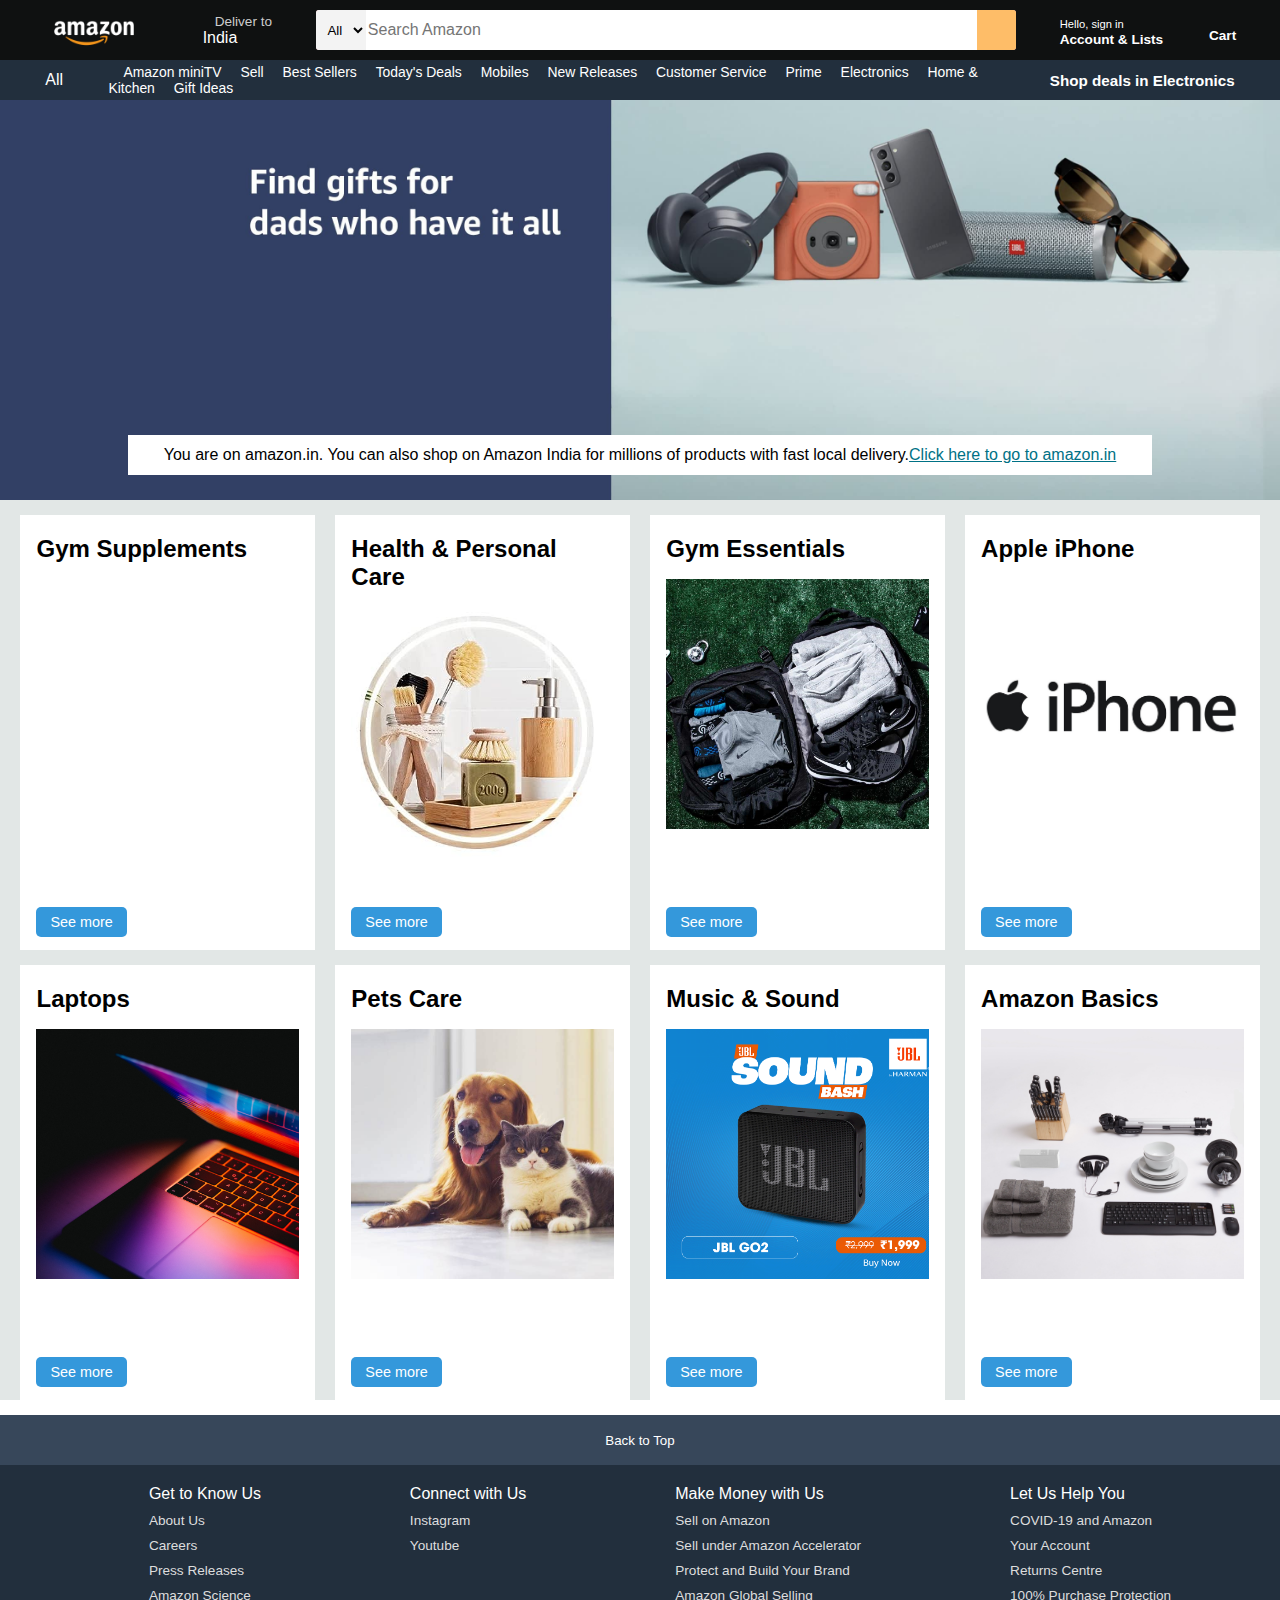
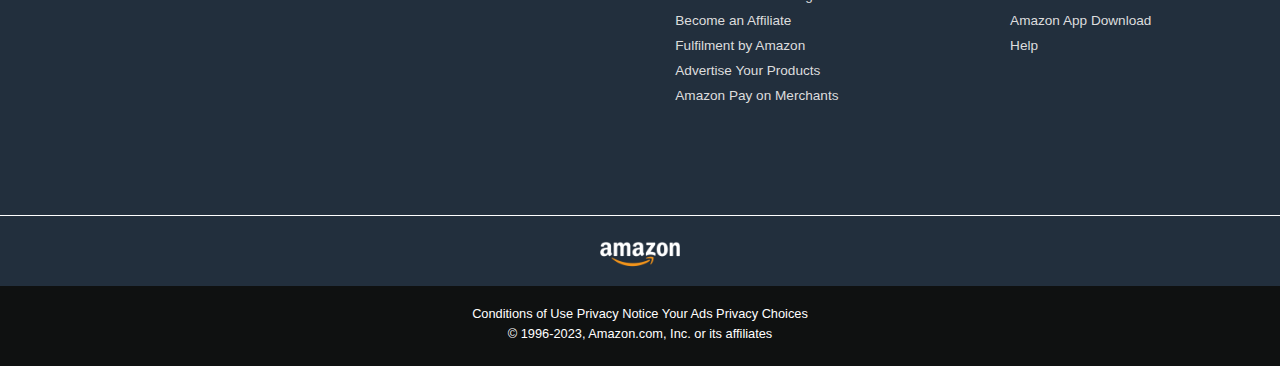
<file: index.html>
<!DOCTYPE html>
<html lang="en">

<head>
    <meta charset="UTF-8">
    <meta name="viewport" content="width=device-width, initial-scale=1.0">
    <title>Online Shopping site in India: Shop Online for Mobiles, Boooks, Watches, Shoes & More -Amazon.in</title>
    <link rel="stylesheet" href="https://cdnjs.cloudflare.com/ajax/libs/font-awesome/6.4.0/css/all.min.css"
        integrity="sha512-iecdLmaskl7CVkqkXNQ/ZH/XLlvWZOJyj7Yy7tcenmpD1ypASozpmT/E0iPtmFIB46ZmdtAc9eNBvH0H/ZpiBw=="
        crossorigin="anonymous" referrerpolicy="no-referrer" />
    <link rel="stylesheet" href="./Shubhu_style.css">
    <link rel="website icon" type="png"
        href="https://encrypted-tbn0.gstatic.com/images?q=tbn:ANd9GcQ9f03KQ_udQdA-QOpRK8eWTb-h8mdM5DXiVg&usqp=CAU">
</head>

<body>
    <header>
        <div class="navbar">

            <div class="nav-logo border">
                <div class="logo">

                </div>
            </div>

            <div class="nav-address border">
                <p class="add-first">Deliver to</p>
                <div class="add-icon">
                    <i class="fa-solid fa-location-dot "></i>
                    <p class="add-sec">India</p>
                </div>
            </div>

            <div class="nav-search">
                <select class="search-select">
                    <option value="All Categories">All</option>
                    <option value="Alexa Skills">Alexa Skills</option>
                    <option value="Amazon Devices">Amazon Devices</option>
                    <option value="Amazon Fashion">Amazon Fashion</option>
                    <option value="Amazon Fresh">Amazon Fresh</option>
                    <option value="Amazon Pharmacy">Amazon Pharmacy</option>
                    <option value="Appliances">Appliances</option>
                    <option value="Apps & Games">Apps & Games</option>
                    <option value="Baby">Baby</option>
                    <option value="Beauty">Beauty</option>
                </select>
                <input class="search-input" placeholder="Search Amazon">
                <div class="search-icon">
                    <i class="fa-solid fa-magnifying-glass"></i>
                </div>
            </div>

            <div class="nav-signin border">
                <p><span>Hello, sign in</span></p>
                <p class="nav-second">Account & Lists</p>
            </div>

            <!-- <div class="nav-return border">
                <p><span>Returns</span></p>
                <p class="nav-second">& Orders</p>
            </div> -->

            <div class="nav-cart border">
                <i class="fa-solid fa-cart-shopping "></i>
                Cart
            </div>
        </div>

        <div class="panel">
            <div class="panel-all">
                <a href=""><i class="fa-solid fa-bars"></i>
                    All</a>
            </div>

            <div class="panel-ops">
                <a href="">
                    <p>Amazon miniTV</p>
                </a>
                <a href="">
                    <p>Sell</p>
                </a>
                <a href="">
                    <p>Best Sellers</p>
                </a>
                <a href="">
                    <p>Today's Deals</p>
                </a>
                <a href="">
                    <p>Mobiles</p>
                </a>
                <a href="">
                    <p>New Releases</p>
                </a>
                <a href="">
                    <p>Customer Service</p>
                </a>
                <a href="">
                    <p>Prime</p>
                </a>
                <a href="">
                    <p>Electronics</p>
                </a>
                <a href="">
                    <p>Home & Kitchen</p>
                </a>
                <a href="">
                    <p>Gift Ideas </p>
                </a>
            </div>

            <div class="panel-deals">
                <a href="">Shop deals in Electronics</a>
            </div>
        </div>
    </header>

    <div class="hero-section">
        <div class="hero-msg">
            <p>You are on amazon.in. You can also shop on Amazon India for millions of products with fast local
                delivery.<a href="">Click here to go to amazon.in</a></p>
        </div>
    </div>

    <div class="shop-section">
        <div class="box">
            <div class="box-content">
                <h2>Gym Supplements</h2>
                <div class="box-img"
                    style="background-image: url('https://live.staticflickr.com/7573/15896771920_f7422e9421.jpg')">
                </div>
                <button class="See-more" id="goToPage1">See more</button>
            </div>
        </div>
        <div class="box">
            <div class="box-content">
                <h2>Health & Personal Care</h2>
                <div id="health" class="box-img" style="background-image: url('img-box_content/box-2.jpg')"></div>
                <button class="See-more" id="goToPage2">See more</button>
            </div>
        </div>

        <div class="box">
            <div class="box-content">
                <h2>Gym Essentials</h2>
                <div class="box-img" style="background-image: url('img-box_content/box-3.jpg')"></div>
                <button class="See-more" id="goToPage3">See more</button>
            </div>
        </div>
        <div class="box">
            <div class="box-content">
                <h2>Apple iPhone</h2>
                <div class="box-img" id="apple-iphone" style="background-image: url('img-box_content/Logo\ Apple\ iPhone.jpg ')"></div>
                <button class="See-more" id="goToPage4">See more</button>
            </div>
        </div>
        <div class="box">
            <div class="box-content">
                <h2>Laptops</h2>
                <div class="box-img" style="background-image: url('img-box_content/logo_laptops.jpg')"></div>
                <button class="See-more" id="goToPage5">See more</button>
            </div>
        </div>
        <div class="box">
            <div class="box-content">
                <h2>Pets Care</h2>
                <div class="box-img" style="background-image: url('img-box_content/box6_image.jpg')"></div>
                <button class="See-more" id="goToPage6">See more</button>
            </div>
        </div>
        <div class="box">
            <div class="box-content">
                <h2>Music & Sound</h2>
                <div class="box-img" style="background-image: url('img-box_content/box-7.gif')"></div>
                <button class="See-more" id="goToPage7">See more</button>
            </div>
        </div>
        <div class="box">
            <div class="box-content">
                <h2>Amazon Basics</h2>
                <div class="box-img" style="background-image: url('img-box_content/box-8.jpg')"></div>
                <button class="See-more" id="goToPage8">See more</button>
            </div>
        </div>
    </div>

    <footer>
        <div class="foot-panel1">
            <button id="back-to-top-btn">Back to Top</button>
        </div>

        <div class="foot-panel2">
            <ul>
                <p>Get to Know Us</p>
                <a href="https://www.aboutamazon.in/?utm_source=gateway&utm_medium=footer">About Us</a>
                <a href="https://amazon.jobs/en/" target="_blank">Careers</a>
                <a href="https://press.aboutamazon.in/?utm_source=gateway&utm_medium=footer">Press Releases</a>
                <a href="https://www.amazon.science/">Amazon Science</a>
            </ul>
            <ul>
                <p>Connect with Us</p>
                <a href="https://www.instagram.com/shubhu_boy_7/?igshid=YmMyMTA2M2Y%3D" target="_blank">Instagram</a>
                <a href="https://www.youtube.com/@ShubhamBurde7" target="_blank">Youtube</a>
            </ul>
            <ul>
                <p>Make Money with Us</p>
                <a href="https://www.amazon.in/b/?node=2838698031&ld=AZINSOANavDesktopFooter_C&ref_=nav_footer_sell_C">Sell
                    on Amazon</a>
                <a href="https://www.amazon.in/b/?node=16192220031&ref_=map_1_b2b_GW_FT">Sell under Amazon
                    Accelerator</a>
                <a href="https://brandservices.amazon.in/?ref=AOINABRLGNRFOOT&ld=AOINABRLGNRFOOT">Protect and Build Your
                    Brand</a>
                <a
                    href="https://sell.amazon.in/grow-your-business/amazon-global-selling?ld=AZIN_Footer_V1&ref=AZIN_Footer_V1">Amazon
                    Global Selling</a>
                <a
                    href="https://affiliate-program.amazon.in/?utm_campaign=assocshowcase&utm_medium=footer&utm_source=GW&ref_=footer_assoc">Become
                    an Affiliate</a>
                <a href="https://sell.amazon.in/sell-online/fulfillment-by-amazon?ref_=asin_soa_rd&ld=AWRGINFBAfooter">Fulfilment
                    by Amazon</a>
                <a href="https://advertising.amazon.com/en-gb?ref=Amz.in">Advertise Your Products</a>
                <a href="https://www.amazonpay.in/merchant">Amazon Pay on Merchants</a>
            </ul>
            <ul>
                <p>Let Us Help You</p>
                <a href="https://www.amazon.in/gp/help/customer/display.html?nodeId=GDFU3JS5AL6SYHRD&ref_=footer_covid">COVID-19
                    and Amazon</a>
                <a href="https://www.amazon.in/gp/css/homepage.html?ref_=footer_ya">Your Account</a>
                <a
                    href="https://www.amazon.in/ap/signin?openid.pape.max_auth_age=3600&openid.return_to=https%3A%2F%2Fwww.amazon.in%2Fspr%2Freturns%2Fhomepage%2Fhomepage.html%3Fref_%3Dfooter_hy_f_4&openid.identity=http%3A%2F%2Fspecs.openid.net%2Fauth%2F2.0%2Fidentifier_select&openid.assoc_handle=amzn_psr_desktop_in&openid.mode=checkid_setup&language=en_IN&openid.claimed_id=http%3A%2F%2Fspecs.openid.net%2Fauth%2F2.0%2Fidentifier_select&openid.ns=http%3A%2F%2Fspecs.openid.net%2Fauth%2F2.0">Returns
                    Centre</a>
                <a href="https://www.amazon.in/gp/help/customer/display.html?nodeId=201083470&ref_=footer_swc">100%
                    Purchase Protection</a>
                <a href="https://www.amazon.in/gp/browse.html?node=6967393031&ref_=footer_mobapp">Amazon App
                    Download</a>
                <a
                    href="https://www.amazon.in/gp/help/customer/display.html?nodeId=200507590&ref_=footer_gw_m_b_he">Help</a>
            </ul>
        </div>

        <div class="foot-panel3">
            <div class="logo"></div>
        </div>

        <div class="foot-panel4">
            <div class="pages">
                <a href="">Conditions of Use</a>
                <a href="">Privacy Notice</a>
                <a href="">Your Ads Privacy Choices</a>
            </div>
            <div class="copyright">
                © 1996-2023, Amazon.com, Inc. or its affiliates
            </div>
        </div>
    </footer>
    <script src="script.js"></script>
</body>

</html>
</file>
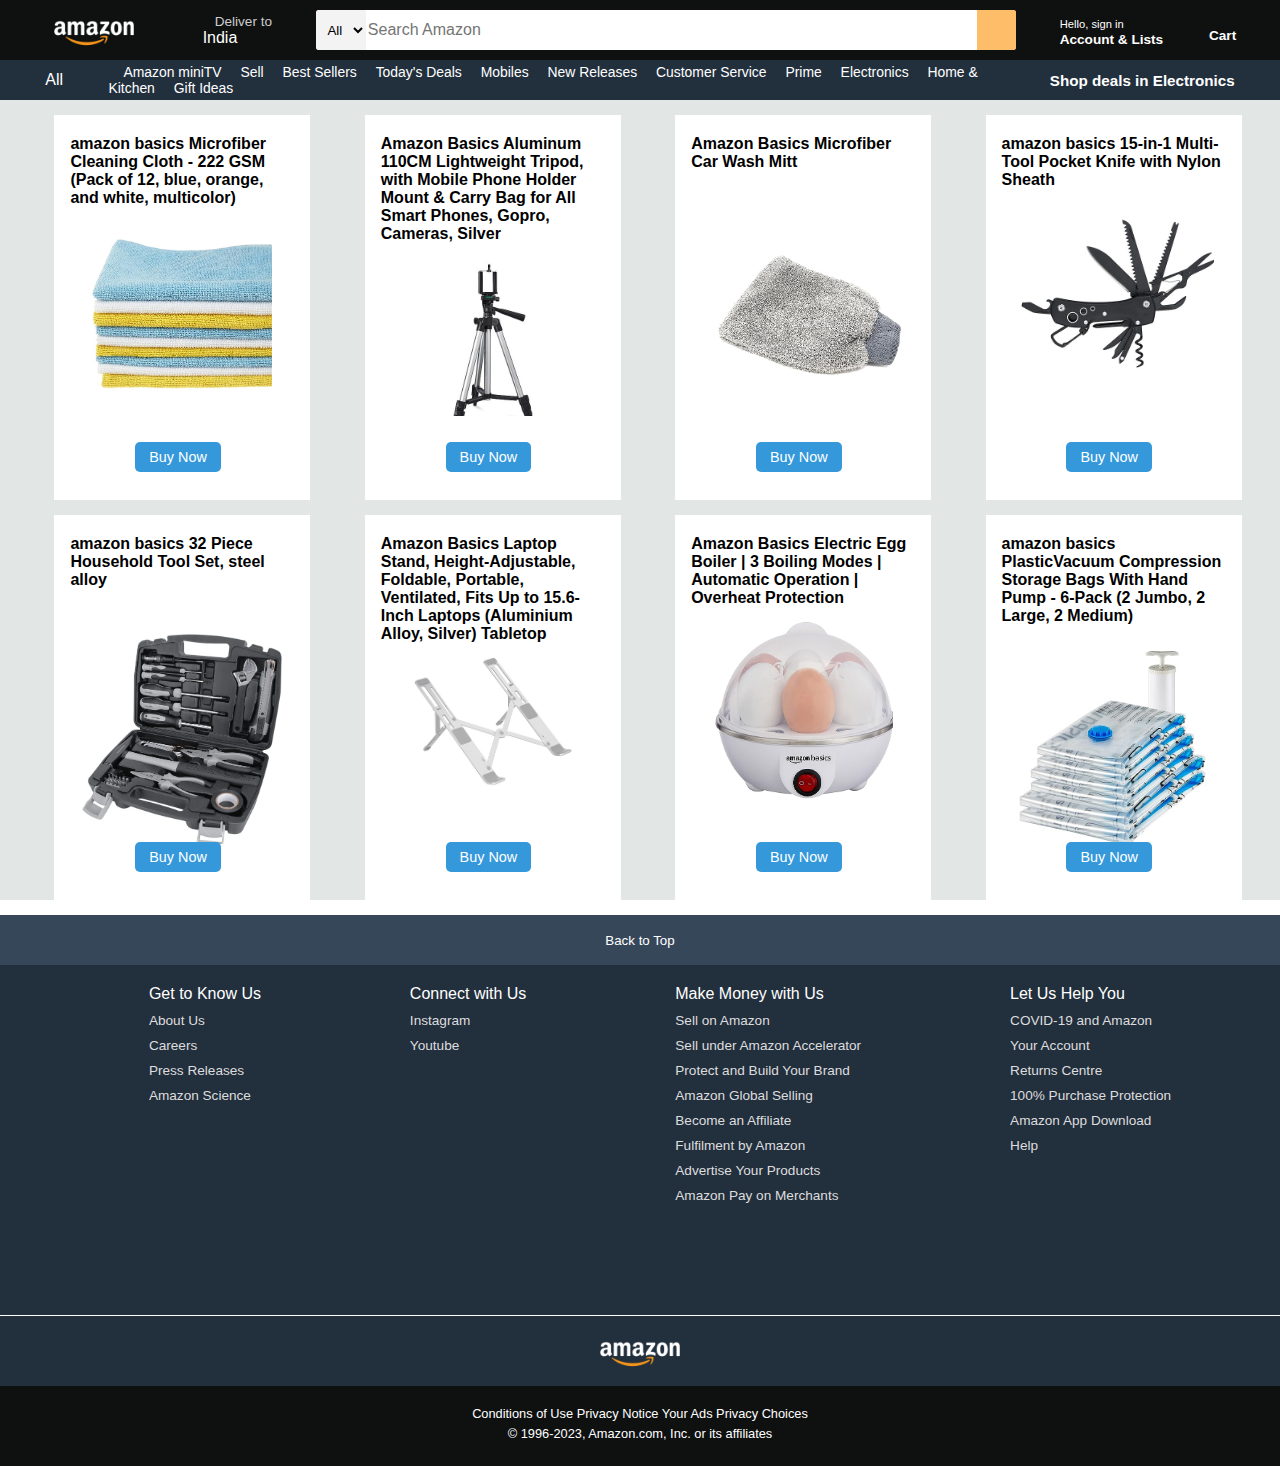
<file: amazon_basic.html>
<!DOCTYPE html>
<html lang="en">

<head>
    <meta charset="UTF-8">
    <meta name="viewport" content="width=device-width, initial-scale=1.0">
    <title>Online Shopping site in India: Shop Online for Mobiles, Boooks, Watches, Shoes & More -Amazon.in</title>
    <link rel="stylesheet" href="https://cdnjs.cloudflare.com/ajax/libs/font-awesome/6.4.0/css/all.min.css"
        integrity="sha512-iecdLmaskl7CVkqkXNQ/ZH/XLlvWZOJyj7Yy7tcenmpD1ypASozpmT/E0iPtmFIB46ZmdtAc9eNBvH0H/ZpiBw=="
        crossorigin="anonymous" referrerpolicy="no-referrer" />
    <link rel="stylesheet" href="./amazon_basic.css">
    <link rel="website icon" type="png"
        href="https://encrypted-tbn0.gstatic.com/images?q=tbn:ANd9GcQ9f03KQ_udQdA-QOpRK8eWTb-h8mdM5DXiVg&usqp=CAU">
</head>

<body>
    <header>
        <div class="navbar">

            <div class="nav-logo border">
                <a href="/index.html">
                    <div class="logo">

                    </div>
                </a>
            </div>

            <div class="nav-address border">
                <p class="add-first">Deliver to</p>
                <div class="add-icon">
                    <i class="fa-solid fa-location-dot "></i>
                    <p class="add-sec">India</p>
                </div>
            </div>

            <div class="nav-search">
                <select class="search-select">
                    <option value="All Categories">All</option>
                    <option value="Alexa Skills">Alexa Skills</option>
                    <option value="Amazon Devices">Amazon Devices</option>
                    <option value="Amazon Fashion">Amazon Fashion</option>
                    <option value="Amazon Fresh">Amazon Fresh</option>
                    <option value="Amazon Pharmacy">Amazon Pharmacy</option>
                    <option value="Appliances">Appliances</option>
                    <option value="Apps & Games">Apps & Games</option>
                    <option value="Baby">Baby</option>
                    <option value="Beauty">Beauty</option>
                </select>
                <input class="search-input" placeholder="Search Amazon">
                <div class="search-icon">
                    <i class="fa-solid fa-magnifying-glass"></i>
                </div>
            </div>

            <div class="nav-signin border">
                <p><span>Hello, sign in</span></p>
                <p class="nav-second">Account & Lists</p>
            </div>

            <!-- <div class="nav-return border">
                <p><span>Returns</span></p>
                <p class="nav-second">& Orders</p>
            </div> -->

            <div class="nav-cart border">
                <i class="fa-solid fa-cart-shopping "></i>
                Cart
            </div>
        </div>

        <div class="panel">
            <div class="panel-all">
                <i class="fa-solid fa-bars"></i>
                All
            </div>

            <div class="panel-ops">
                <p>Amazon miniTV</p>
                <p>Sell</p>
                <p>Best Sellers</p>
                <p>Today's Deals</p>
                <p>Mobiles</p>
                <p>New Releases</p>
                <p>Customer Service</p>
                <p>Prime</p>
                <p>Electronics</p>
                <p>Home & Kitchen</p>
                <p>Gift Ideas </p>
            </div>

            <div class="panel-deals">
                Shop deals in Electronics
            </div>
        </div>
    </header>

    <!-- <div class="hero-section">
        <div class="hero-msg">
            <p>You are on amazon.in. You can also shop on Amazon India for millions of products with fast local
                delivery.<a href="">Click here to go to amazon.in</a></p>
        </div>
    </div> -->

    <div class="shop-section">
        <div class="box">
            <div class="box-content">
                <h2 class="caption">amazon basics Microfiber Cleaning Cloth - 222 GSM (Pack of 12, blue, orange, and white, multicolor)</h2>
                <div class="box-img" id="ab1" 
                    style="background-image: url('img-amazon_basic/1.jpg')">
                </div>
                <button class="See-more"><a href="https://amzn.to/44VfDx1" id="go-to">Buy Now</a> </button>
                <!-- <button class="See-more" id="go-to-14" >Buy now</button> -->
            </div>
        </div>
        <div class="box">
            <div class="box-content">
                <h2 class="caption">Amazon Basics Aluminum 110CM Lightweight Tripod, with Mobile Phone Holder Mount & Carry Bag for All Smart Phones, Gopro, Cameras, Silver</h2>
                <div class="box-img" id="ab2"
                    style="background-image: url('img-amazon_basic/2.jpg')">
                </div>
                <button class="See-more"><a href="https://amzn.to/46h9Ym4" id="go-to">Buy Now</a> </button>
            </div>
        </div>
        <div class="box">
            <div class="box-content">
                <h2 class="caption">Amazon Basics Microfiber Car Wash Mitt</h2>
                <div class="box-img" id="ab3"
                    style="background-image: url('img-amazon_basic/3.jpg')">
                </div>
                <button class="See-more"><a href="https://amzn.to/3EGDxlh" id="go-to">Buy Now</a> </button>
            </div>
        </div>
        <div class="box">
            <div class="box-content">
                <h2 class="caption" id="beginner-title">amazon basics 15-in-1 Multi-Tool Pocket Knife with Nylon Sheath</h2>
                <div class="box-img" id="ab4"
                    style="background-image: url('img-amazon_basic/4.jpg')">
                </div>
                <button class="See-more"><a href="https://amzn.to/3LrM6nV" id="go-to">Buy Now</a> </button>
            </div>
        </div>
        <div class="box">
            <div class="box-content">
                <h2 class="caption">amazon basics 32 Piece Household Tool Set, steel alloy</h2>
                <div class="box-img" id="ab5"
                    style="background-image: url('img-amazon_basic/5.jpg')">
                </div>
                <button class="See-more"><a href="https://amzn.to/3Lw2gN1" id="go-to">Buy Now</a> </button>
            </div>
        </div>
        <div class="box">
            <div class="box-content">
                <h2 class="caption">Amazon Basics Laptop Stand, Height-Adjustable, Foldable, Portable, Ventilated, Fits Up to 15.6-Inch Laptops (Aluminium Alloy, Silver) Tabletop</h2>
                <div class="box-img" id="ab6"
                    style="background-image: url('img-amazon_basic/6.jpg')">
                </div>
                <button class="See-more"><a href="https://amzn.to/45Vzc9R" id="go-to">Buy Now</a> </button>
            </div>
        </div>
        <div class="box">
            <div class="box-content">
                <h2 class="caption">Amazon Basics Electric Egg Boiler | 3 Boiling Modes | Automatic Operation | Overheat Protection</h2>
                <div class="box-img" id="ab7"
                    style="background-image: url('img-amazon_basic/7.jpg')">
                </div>
                <button class="See-more"><a href="https://amzn.to/3PHPP39" id="go-to">Buy Now</a> </button>
            </div>
        </div>
        <div class="box">
            <div class="box-content">
                <h2 class="caption">amazon basics PlasticVacuum Compression Storage Bags With Hand Pump - 6-Pack (2 Jumbo, 2 Large, 2 Medium)</h2>
                <div class="box-img" id="ab8"
                    style="background-image: url('img-amazon_basic/8.jpg')">
                </div>
                <button class="See-more"><a href="https://amzn.to/4500omy" id="go-to">Buy Now</a> </button>
            </div>
        </div>

    </div>
    </div>
    <!-- <div class="box">
            <div class="box-content">
                <h2>Health & Personal Care</h2>
                <div class="box-img" style="background-image: url('box2_image.jpg')"></div>
                <button class="See-more">See more</button>
            </div>
        </div>
        <div class="box">
            <div class="box-content">
                <h2>Furnitures</h2>
                <div class="box-img" style="background-image: url('box3_image.jpg')"></div>
                <button class="See-more">See more</button>
            </div>
        </div>
        <div class="box">
            <div class="box-content">
                <h2>Electronics</h2>
                <div class="box-img" style="background-image: url('box4_image.jpg')"></div>
                <button class="See-more" >See more</button>
            </div>
        </div>
        <div class="box">
            <div class="box-content">
                <h2>Beauty picks</h2>
                <div class="box-img" style="background-image: url('box5_image.jpg')"></div>
                <button class="See-more">See more</button>
            </div>
        </div>
        <div class="box">
            <div class="box-content">
                <h2>Pets Care</h2>
                <div class="box-img" style="background-image: url('box6_image.jpg')"></div>
                <button class="See-more">See more</button>
            </div>
        </div>
        <div class="box">
            <div class="box-content">
                <h2>New Arrival in Toys</h2>
                <div class="box-img" style="background-image: url('box7_image.jpg')"></div>
                <button class="See-more">See more</button>
            </div>
        </div>
        <div class="box">
            <div class="box-content">
                <h2>Discover Fashion Trends</h2>
                <div class="box-img" style="background-image: url('box8_image.jpg')"></div>
                <button class="See-more">See more</button>
            </div>
        </div> -->
    </div>

    <footer>
        <div class="foot-panel1">
            <button id="back-to-top-btn">Back to Top</button>
        </div>

        <div class="foot-panel2">
            <ul>
                <p>Get to Know Us</p>
                <a href="https://www.aboutamazon.in/?utm_source=gateway&utm_medium=footer">About Us</a>
                <a href="https://amazon.jobs/en/" target="_blank">Careers</a>
                <a href="https://press.aboutamazon.in/?utm_source=gateway&utm_medium=footer">Press Releases</a>
                <a href="https://www.amazon.science/">Amazon Science</a>
            </ul>
            <ul>
                <p>Connect with Us</p>
                <a href="https://www.instagram.com/shubhu_boy_7/?igshid=YmMyMTA2M2Y%3D" target="_blank">Instagram</a>
                <a href="https://www.youtube.com/@ShubhamBurde7" target="_blank">Youtube</a>
            </ul>
            <ul>
                <p>Make Money with Us</p>
                <a href="https://www.amazon.in/b/?node=2838698031&ld=AZINSOANavDesktopFooter_C&ref_=nav_footer_sell_C">Sell
                    on Amazon</a>
                <a href="https://www.amazon.in/b/?node=16192220031&ref_=map_1_b2b_GW_FT">Sell under Amazon
                    Accelerator</a>
                <a href="https://brandservices.amazon.in/?ref=AOINABRLGNRFOOT&ld=AOINABRLGNRFOOT">Protect and Build Your
                    Brand</a>
                <a
                    href="https://sell.amazon.in/grow-your-business/amazon-global-selling?ld=AZIN_Footer_V1&ref=AZIN_Footer_V1">Amazon
                    Global Selling</a>
                <a
                    href="https://affiliate-program.amazon.in/?utm_campaign=assocshowcase&utm_medium=footer&utm_source=GW&ref_=footer_assoc">Become
                    an Affiliate</a>
                <a href="https://sell.amazon.in/sell-online/fulfillment-by-amazon?ref_=asin_soa_rd&ld=AWRGINFBAfooter">Fulfilment
                    by Amazon</a>
                <a href="https://advertising.amazon.com/en-gb?ref=Amz.in">Advertise Your Products</a>
                <a href="https://www.amazonpay.in/merchant">Amazon Pay on Merchants</a>
            </ul>
            <ul>
                <p>Let Us Help You</p>
                <a href="https://www.amazon.in/gp/help/customer/display.html?nodeId=GDFU3JS5AL6SYHRD&ref_=footer_covid">COVID-19
                    and Amazon</a>
                <a href="https://www.amazon.in/gp/css/homepage.html?ref_=footer_ya">Your Account</a>
                <a
                    href="https://www.amazon.in/ap/signin?openid.pape.max_auth_age=3600&openid.return_to=https%3A%2F%2Fwww.amazon.in%2Fspr%2Freturns%2Fhomepage%2Fhomepage.html%3Fref_%3Dfooter_hy_f_4&openid.identity=http%3A%2F%2Fspecs.openid.net%2Fauth%2F2.0%2Fidentifier_select&openid.assoc_handle=amzn_psr_desktop_in&openid.mode=checkid_setup&language=en_IN&openid.claimed_id=http%3A%2F%2Fspecs.openid.net%2Fauth%2F2.0%2Fidentifier_select&openid.ns=http%3A%2F%2Fspecs.openid.net%2Fauth%2F2.0">Returns
                    Centre</a>
                <a href="https://www.amazon.in/gp/help/customer/display.html?nodeId=201083470&ref_=footer_swc">100%
                    Purchase Protection</a>
                <a href="https://www.amazon.in/gp/browse.html?node=6967393031&ref_=footer_mobapp">Amazon App
                    Download</a>
                <a
                    href="https://www.amazon.in/gp/help/customer/display.html?nodeId=200507590&ref_=footer_gw_m_b_he">Help</a>
            </ul>
        </div>

        <div class="foot-panel3">
            <div class="logo"></div>
        </div>

        <div class="foot-panel4">
            <div class="pages">
                <a href="">Conditions of Use</a>
                <a href="">Privacy Notice</a>
                <a href="">Your Ads Privacy Choices</a>
            </div>
            <div class="copyright">
                © 1996-2023, Amazon.com, Inc. or its affiliates
            </div>
        </div>
    </footer>
    <script src="script.js"></script>
</body>

</html>
</file>
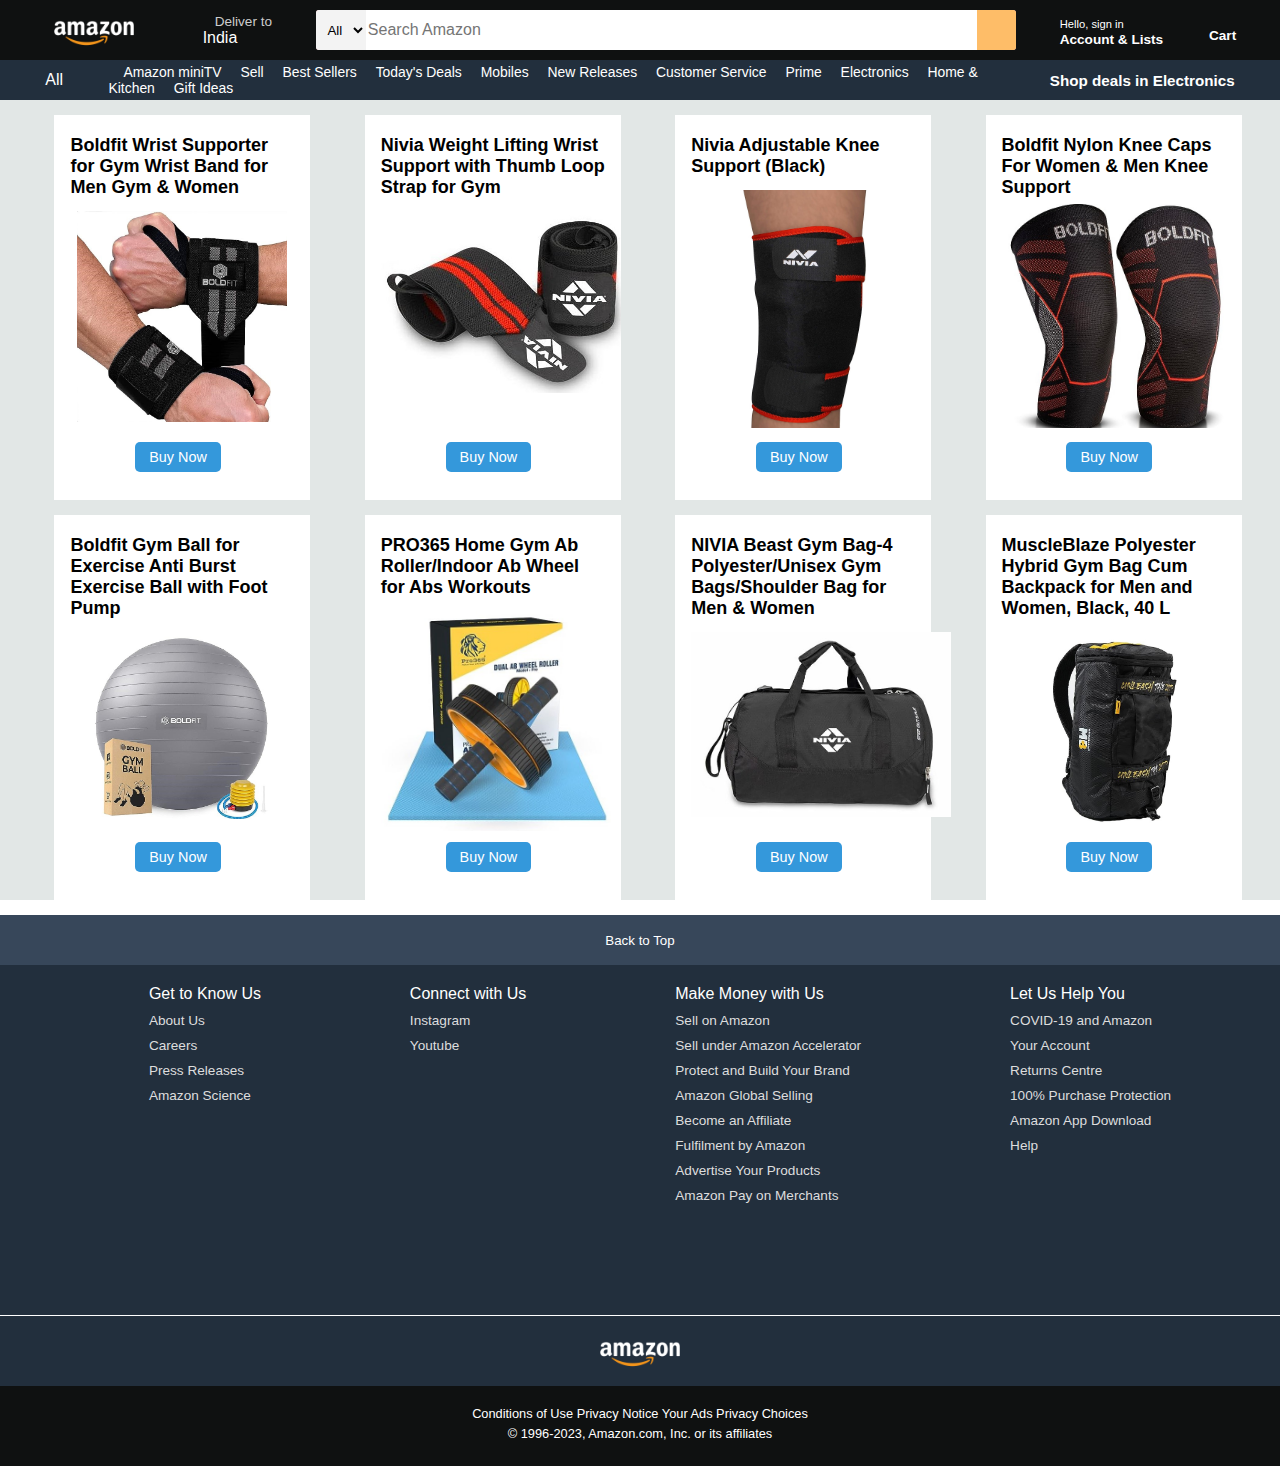
<file: gym-e.html>
<!DOCTYPE html>
<html lang="en">

<head>
    <meta charset="UTF-8">
    <meta name="viewport" content="width=device-width, initial-scale=1.0">
    <title>Online Shopping site in India: Shop Online for Mobiles, Boooks, Watches, Shoes & More -Amazon.in</title>
    <link rel="stylesheet" href="https://cdnjs.cloudflare.com/ajax/libs/font-awesome/6.4.0/css/all.min.css"
        integrity="sha512-iecdLmaskl7CVkqkXNQ/ZH/XLlvWZOJyj7Yy7tcenmpD1ypASozpmT/E0iPtmFIB46ZmdtAc9eNBvH0H/ZpiBw=="
        crossorigin="anonymous" referrerpolicy="no-referrer" />
    <link rel="stylesheet" href="./gym-e.css">
    <link rel="website icon" type="png"
        href="https://encrypted-tbn0.gstatic.com/images?q=tbn:ANd9GcQ9f03KQ_udQdA-QOpRK8eWTb-h8mdM5DXiVg&usqp=CAU">
</head>

<body>
    <header>
        <div class="navbar">

            <div class="nav-logo border">
                <a href="/index.html">
                    <div class="logo">

                    </div>
                </a>
            </div>

            <div class="nav-address border">
                <p class="add-first">Deliver to</p>
                <div class="add-icon">
                    <i class="fa-solid fa-location-dot "></i>
                    <p class="add-sec">India</p>
                </div>
            </div>

            <div class="nav-search">
                <select class="search-select">
                    <option value="All Categories">All</option>
                    <option value="Alexa Skills">Alexa Skills</option>
                    <option value="Amazon Devices">Amazon Devices</option>
                    <option value="Amazon Fashion">Amazon Fashion</option>
                    <option value="Amazon Fresh">Amazon Fresh</option>
                    <option value="Amazon Pharmacy">Amazon Pharmacy</option>
                    <option value="Appliances">Appliances</option>
                    <option value="Apps & Games">Apps & Games</option>
                    <option value="Baby">Baby</option>
                    <option value="Beauty">Beauty</option>
                </select>
                <input class="search-input" placeholder="Search Amazon">
                <div class="search-icon">
                    <i class="fa-solid fa-magnifying-glass"></i>
                </div>
            </div>

            <div class="nav-signin border">
                <p><span>Hello, sign in</span></p>
                <p class="nav-second">Account & Lists</p>
            </div>

            <!-- <div class="nav-return border">
                <p><span>Returns</span></p>
                <p class="nav-second">& Orders</p>
            </div> -->

            <div class="nav-cart border">
                <i class="fa-solid fa-cart-shopping "></i>
                Cart
            </div>
        </div>

        <div class="panel">
            <div class="panel-all">
                <i class="fa-solid fa-bars"></i>
                All
            </div>

            <div class="panel-ops">
                <p>Amazon miniTV</p>
                <p>Sell</p>
                <p>Best Sellers</p>
                <p>Today's Deals</p>
                <p>Mobiles</p>
                <p>New Releases</p>
                <p>Customer Service</p>
                <p>Prime</p>
                <p>Electronics</p>
                <p>Home & Kitchen</p>
                <p>Gift Ideas </p>
            </div>

            <div class="panel-deals">
                Shop deals in Electronics
            </div>
        </div>
    </header>

    <!-- <div class="hero-section">
        <div class="hero-msg">
            <p>You are on amazon.in. You can also shop on Amazon India for millions of products with fast local
                delivery.<a href="">Click here to go to amazon.in</a></p>
        </div>
    </div> -->

    <div class="shop-section">
        <div class="box">
            <div class="box-content">
                <h2 class="caption">Boldfit Wrist Supporter for Gym Wrist Band for Men Gym & Women</h2>
                <div class="box-img" id="b-wb" 
                    style="background-image: url('img-gym-essential/b-wb.jpg')">
                </div>
                <button class="See-more"><a href="https://amzn.to/45vECs2" id="go-to">Buy Now</a> </button>
                <!-- <button class="See-more" id="go-to-14" >Buy now</button> -->
            </div>
        </div>
        <div class="box">
            <div class="box-content">
                <h2 class="caption">Nivia Weight Lifting Wrist Support with Thumb Loop Strap for Gym</h2>
                <div class="box-img" id="n-wb"
                    style="background-image: url('img-gym-essential/n-wb.jpg')">
                </div>
                <button class="See-more"><a href="https://amzn.to/3OWjhRw" id="go-to">Buy Now</a> </button>
            </div>
        </div>
        <div class="box">
            <div class="box-content">
                <h2 class="caption">Nivia Adjustable Knee Support (Black)</h2>
                <div class="box-img" id="n-kc"
                    style="background-image: url('img-gym-essential/n-kc.jpg')">
                </div>
                <button class="See-more"><a href="https://amzn.to/3QZPAS4" id="go-to">Buy Now</a> </button>
            </div>
        </div>
        <div class="box">
            <div class="box-content">
                <h2 class="caption" id="beginner-title">Boldfit Nylon Knee Caps For Women & Men Knee Support</h2>
                <div class="box-img" id="b-kc"
                    style="background-image: url('img-gym-essential/b-kc.jpg')">
                </div>
                <button class="See-more"><a href="https://amzn.to/3qPYqY5" id="go-to">Buy Now</a> </button>
            </div>
        </div>
        <div class="box">
            <div class="box-content">
                <h2 class="caption">Boldfit Gym Ball for Exercise Anti Burst Exercise Ball with Foot Pump</h2>
                <div class="box-img" id="b-ball"
                    style="background-image: url('img-gym-essential/b-ball.jpg')">
                </div>
                <button class="See-more"><a href="https://amzn.to/3R2AQ59" id="go-to">Buy Now</a> </button>
            </div>
        </div>
        <div class="box">
            <div class="box-content">
                <h2 class="caption">PRO365 Home Gym Ab Roller/Indoor Ab Wheel for Abs Workouts</h2>
                <div class="box-img" id="roller"
                    style="background-image: url('img-gym-essential/roller.jpg')">
                </div>
                <button class="See-more"><a href="https://amzn.to/3r356C5" id="go-to">Buy Now</a> </button>
            </div>
        </div>
        <div class="box">
            <div class="box-content">
                <h2 class="caption">NIVIA Beast Gym Bag-4 Polyester/Unisex Gym Bags/Shoulder Bag for Men & Women</h2>
                <div class="box-img" id="n-bag"
                    style="background-image: url('img-gym-essential/n-bag.jpg')">
                </div>
                <button class="See-more"><a href="https://amzn.to/45JyA72" id="go-to">Buy Now</a> </button>
            </div>
        </div>
        <div class="box">
            <div class="box-content">
                <h2 class="caption">MuscleBlaze Polyester Hybrid Gym Bag Cum Backpack for Men and Women, Black, 40 L</h2>
                <div class="box-img" id="m-bag"
                    style="background-image: url('img-gym-essential/m-bag.jpg')">
                </div>
                <button class="See-more"><a href="https://amzn.to/3PkuQDq" id="go-to">Buy Now</a> </button>
            </div>
        </div>

    </div>
    </div>
    <!-- <div class="box">
            <div class="box-content">
                <h2>Health & Personal Care</h2>
                <div class="box-img" style="background-image: url('box2_image.jpg')"></div>
                <button class="See-more">See more</button>
            </div>
        </div>
        <div class="box">
            <div class="box-content">
                <h2>Furnitures</h2>
                <div class="box-img" style="background-image: url('box3_image.jpg')"></div>
                <button class="See-more">See more</button>
            </div>
        </div>
        <div class="box">
            <div class="box-content">
                <h2>Electronics</h2>
                <div class="box-img" style="background-image: url('box4_image.jpg')"></div>
                <button class="See-more" >See more</button>
            </div>
        </div>
        <div class="box">
            <div class="box-content">
                <h2>Beauty picks</h2>
                <div class="box-img" style="background-image: url('box5_image.jpg')"></div>
                <button class="See-more">See more</button>
            </div>
        </div>
        <div class="box">
            <div class="box-content">
                <h2>Pets Care</h2>
                <div class="box-img" style="background-image: url('box6_image.jpg')"></div>
                <button class="See-more">See more</button>
            </div>
        </div>
        <div class="box">
            <div class="box-content">
                <h2>New Arrival in Toys</h2>
                <div class="box-img" style="background-image: url('box7_image.jpg')"></div>
                <button class="See-more">See more</button>
            </div>
        </div>
        <div class="box">
            <div class="box-content">
                <h2>Discover Fashion Trends</h2>
                <div class="box-img" style="background-image: url('box8_image.jpg')"></div>
                <button class="See-more">See more</button>
            </div>
        </div> -->
    </div>

    <footer>
        <div class="foot-panel1">
            <button id="back-to-top-btn">Back to Top</button>
        </div>

        <div class="foot-panel2">
            <ul>
                <p>Get to Know Us</p>
                <a href="https://www.aboutamazon.in/?utm_source=gateway&utm_medium=footer">About Us</a>
                <a href="https://amazon.jobs/en/" target="_blank">Careers</a>
                <a href="https://press.aboutamazon.in/?utm_source=gateway&utm_medium=footer">Press Releases</a>
                <a href="https://www.amazon.science/">Amazon Science</a>
            </ul>
            <ul>
                <p>Connect with Us</p>
                <a href="https://www.instagram.com/shubhu_boy_7/?igshid=YmMyMTA2M2Y%3D" target="_blank">Instagram</a>
                <a href="https://www.youtube.com/@ShubhamBurde7" target="_blank">Youtube</a>
            </ul>
            <ul>
                <p>Make Money with Us</p>
                <a href="https://www.amazon.in/b/?node=2838698031&ld=AZINSOANavDesktopFooter_C&ref_=nav_footer_sell_C">Sell
                    on Amazon</a>
                <a href="https://www.amazon.in/b/?node=16192220031&ref_=map_1_b2b_GW_FT">Sell under Amazon
                    Accelerator</a>
                <a href="https://brandservices.amazon.in/?ref=AOINABRLGNRFOOT&ld=AOINABRLGNRFOOT">Protect and Build Your
                    Brand</a>
                <a
                    href="https://sell.amazon.in/grow-your-business/amazon-global-selling?ld=AZIN_Footer_V1&ref=AZIN_Footer_V1">Amazon
                    Global Selling</a>
                <a
                    href="https://affiliate-program.amazon.in/?utm_campaign=assocshowcase&utm_medium=footer&utm_source=GW&ref_=footer_assoc">Become
                    an Affiliate</a>
                <a href="https://sell.amazon.in/sell-online/fulfillment-by-amazon?ref_=asin_soa_rd&ld=AWRGINFBAfooter">Fulfilment
                    by Amazon</a>
                <a href="https://advertising.amazon.com/en-gb?ref=Amz.in">Advertise Your Products</a>
                <a href="https://www.amazonpay.in/merchant">Amazon Pay on Merchants</a>
            </ul>
            <ul>
                <p>Let Us Help You</p>
                <a href="https://www.amazon.in/gp/help/customer/display.html?nodeId=GDFU3JS5AL6SYHRD&ref_=footer_covid">COVID-19
                    and Amazon</a>
                <a href="https://www.amazon.in/gp/css/homepage.html?ref_=footer_ya">Your Account</a>
                <a
                    href="https://www.amazon.in/ap/signin?openid.pape.max_auth_age=3600&openid.return_to=https%3A%2F%2Fwww.amazon.in%2Fspr%2Freturns%2Fhomepage%2Fhomepage.html%3Fref_%3Dfooter_hy_f_4&openid.identity=http%3A%2F%2Fspecs.openid.net%2Fauth%2F2.0%2Fidentifier_select&openid.assoc_handle=amzn_psr_desktop_in&openid.mode=checkid_setup&language=en_IN&openid.claimed_id=http%3A%2F%2Fspecs.openid.net%2Fauth%2F2.0%2Fidentifier_select&openid.ns=http%3A%2F%2Fspecs.openid.net%2Fauth%2F2.0">Returns
                    Centre</a>
                <a href="https://www.amazon.in/gp/help/customer/display.html?nodeId=201083470&ref_=footer_swc">100%
                    Purchase Protection</a>
                <a href="https://www.amazon.in/gp/browse.html?node=6967393031&ref_=footer_mobapp">Amazon App
                    Download</a>
                <a
                    href="https://www.amazon.in/gp/help/customer/display.html?nodeId=200507590&ref_=footer_gw_m_b_he">Help</a>
            </ul>
        </div>

        <div class="foot-panel3">
            <div class="logo"></div>
        </div>

        <div class="foot-panel4">
            <div class="pages">
                <a href="">Conditions of Use</a>
                <a href="">Privacy Notice</a>
                <a href="">Your Ads Privacy Choices</a>
            </div>
            <div class="copyright">
                © 1996-2023, Amazon.com, Inc. or its affiliates
            </div>
        </div>
    </footer>
    <script src="script.js"></script>
</body>

</html>
</file>
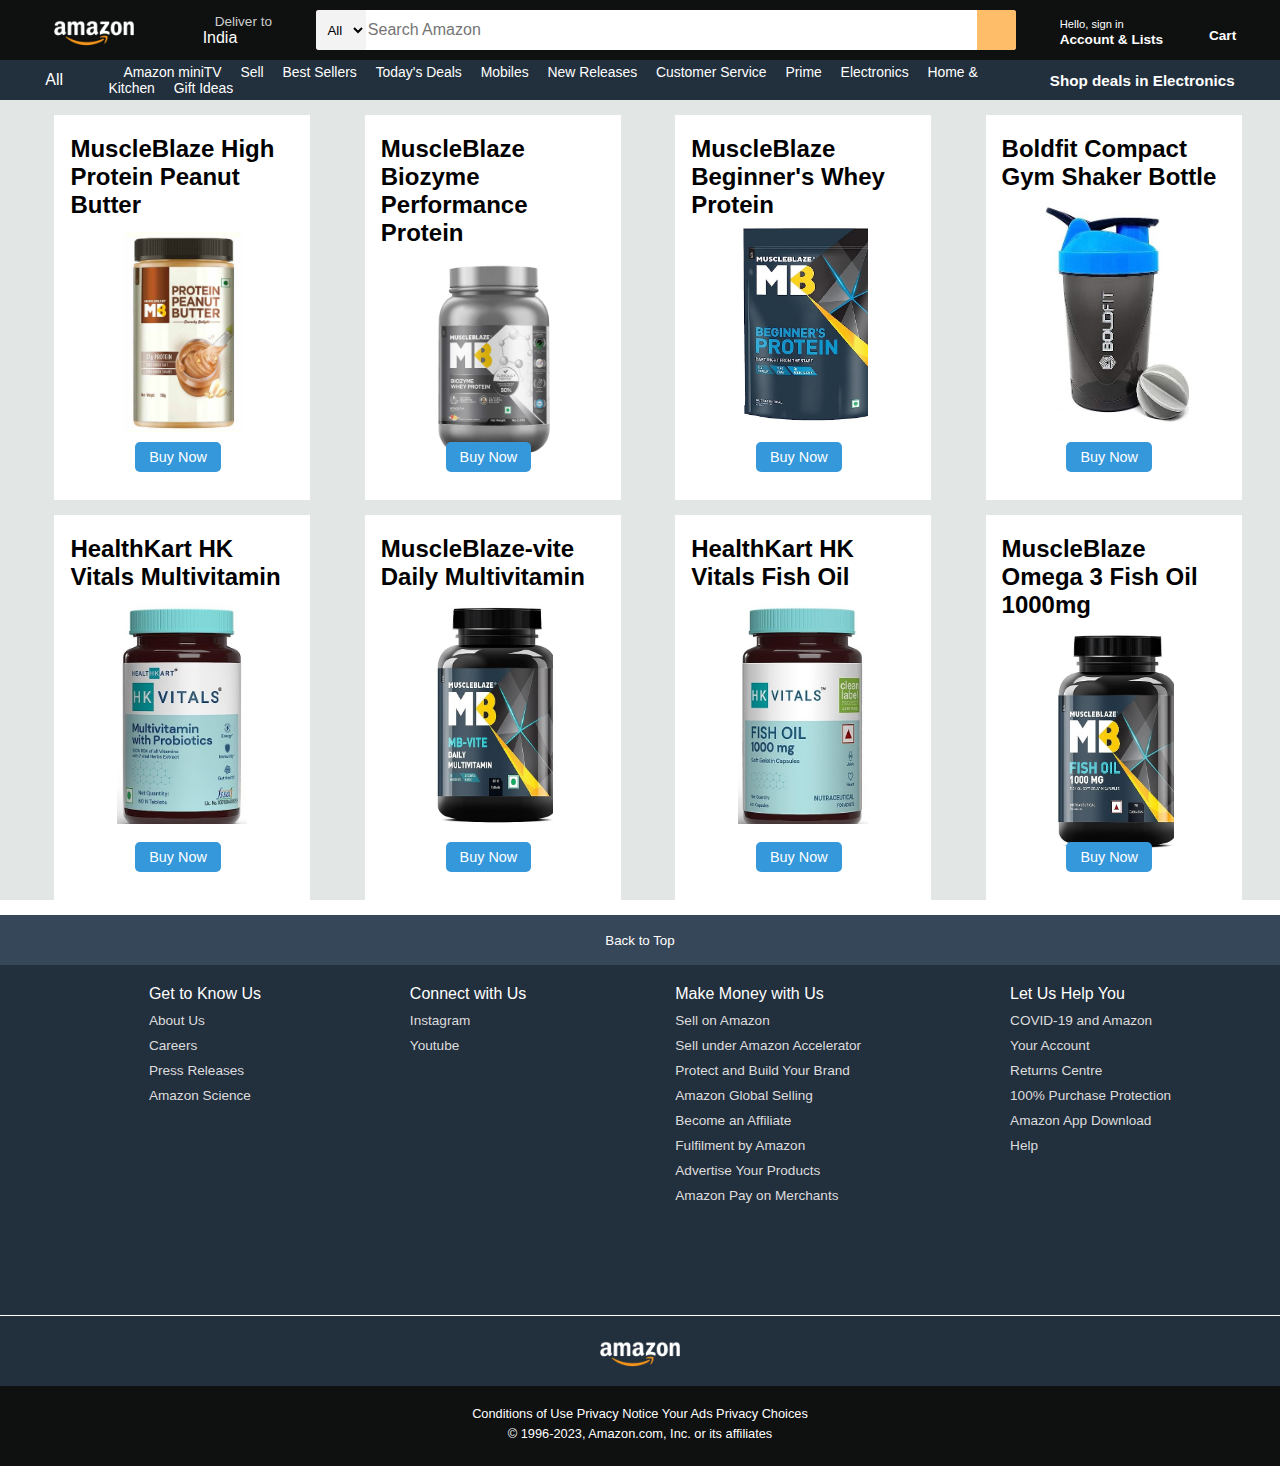
<file: gym.html>
<!DOCTYPE html>
<html lang="en">

<head>
    <meta charset="UTF-8">
    <meta name="viewport" content="width=device-width, initial-scale=1.0">
    <title>Online Shopping site in India: Shop Online for Mobiles, Boooks, Watches, Shoes & More -Amazon.in</title>
    <link rel="stylesheet" href="https://cdnjs.cloudflare.com/ajax/libs/font-awesome/6.4.0/css/all.min.css"
        integrity="sha512-iecdLmaskl7CVkqkXNQ/ZH/XLlvWZOJyj7Yy7tcenmpD1ypASozpmT/E0iPtmFIB46ZmdtAc9eNBvH0H/ZpiBw=="
        crossorigin="anonymous" referrerpolicy="no-referrer" />
    <link rel="stylesheet" href="./gym.css">
    <link rel="website icon" type="png"
        href="https://encrypted-tbn0.gstatic.com/images?q=tbn:ANd9GcQ9f03KQ_udQdA-QOpRK8eWTb-h8mdM5DXiVg&usqp=CAU">
</head>

<body>
    <header>
        <div class="navbar">

            <div class="nav-logo border">
                <a href="/index.html">
                    <div class="logo">

                    </div>
                </a>
            </div>

            <div class="nav-address border">
                <p class="add-first">Deliver to</p>
                <div class="add-icon">
                    <i class="fa-solid fa-location-dot "></i>
                    <p class="add-sec">India</p>
                </div>
            </div>

            <div class="nav-search">
                <select class="search-select">
                    <option value="All Categories">All</option>
                    <option value="Alexa Skills">Alexa Skills</option>
                    <option value="Amazon Devices">Amazon Devices</option>
                    <option value="Amazon Fashion">Amazon Fashion</option>
                    <option value="Amazon Fresh">Amazon Fresh</option>
                    <option value="Amazon Pharmacy">Amazon Pharmacy</option>
                    <option value="Appliances">Appliances</option>
                    <option value="Apps & Games">Apps & Games</option>
                    <option value="Baby">Baby</option>
                    <option value="Beauty">Beauty</option>
                </select>
                <input class="search-input" placeholder="Search Amazon">
                <div class="search-icon">
                    <i class="fa-solid fa-magnifying-glass"></i>
                </div>
            </div>

            <div class="nav-signin border">
                <p><span>Hello, sign in</span></p>
                <p class="nav-second">Account & Lists</p>
            </div>

            <!-- <div class="nav-return border">
                <p><span>Returns</span></p>
                <p class="nav-second">& Orders</p>
            </div> -->

            <div class="nav-cart border">
                <i class="fa-solid fa-cart-shopping "></i>
                Cart
            </div>
        </div>

        <div class="panel">
            <div class="panel-all">
                <i class="fa-solid fa-bars"></i>
                All
            </div>

            <div class="panel-ops">
                <p>Amazon miniTV</p>
                <p>Sell</p>
                <p>Best Sellers</p>
                <p>Today's Deals</p>
                <p>Mobiles</p>
                <p>New Releases</p>
                <p>Customer Service</p>
                <p>Prime</p>
                <p>Electronics</p>
                <p>Home & Kitchen</p>
                <p>Gift Ideas </p>
            </div>

            <div class="panel-deals">
                Shop deals in Electronics
            </div>
        </div>
    </header>

    <!-- <div class="hero-section">
        <div class="hero-msg">
            <p>You are on amazon.in. You can also shop on Amazon India for millions of products with fast local
                delivery.<a href="">Click here to go to amazon.in</a></p>
        </div>
    </div> -->

    <div class="shop-section">
        <div class="box">
            <div class="box-content">
                <h2 class="caption">MuscleBlaze High Protein Peanut Butter </h2>
                <div class="box-img" id="peanut-butter" 
                    style="background-image: url('img-gym_supplement/peanut_butter.jpg')">
                </div>
                <button class="See-more"><a href="https://amzn.to/3seJ9QN" id="go-to">Buy Now</a> </button>
                <!-- <button class="See-more" id="go-to-14" >Buy now</button> -->
            </div>
        </div>
        <div class="box">
            <div class="box-content">
                <h2 class="caption">MuscleBlaze Biozyme Performance Protein</h2>
                <div class="box-img" id="whey-bio"
                    style="background-image: url('img-gym_supplement/whey_bio.jpg')">
                </div>
                <button class="See-more"><a href="https://amzn.to/3E14u2X" id="go-to">Buy Now</a> </button>
            </div>
        </div>
        <div class="box">
            <div class="box-content">
                <h2 class="caption" id="beginner-title">MuscleBlaze Beginner's Whey Protein</h2>
                <div class="box-img" id="beginner"
                    style="background-image: url('img-gym_supplement/beginner.jpg')">
                </div>
                <button class="See-more"><a href="https://amzn.to/45T5CSf" id="go-to">Buy Now</a> </button>
            </div>
        </div>
        <div class="box">
            <div class="box-content">
                <h2 class="caption">Boldfit Compact Gym Shaker Bottle</h2>
                <div class="box-img" id="shaker"
                    style="background-image: url('img-gym_supplement/shaker.jpg')">
                </div>
                <button class="See-more"><a href="https://amzn.to/3YOhkLp" id="go-to">Buy Now</a> </button>
            </div>
        </div>
        <div class="box">
            <div class="box-content">
                <h2 class="caption">HealthKart HK Vitals Multivitamin</h2>
                <div class="box-img" id="hk"
                    style="background-image: url('img-gym_supplement/hk.jpg')">
                </div>
                <button class="See-more"><a href="https://amzn.to/44eZB0L" id="go-to">Buy Now</a> </button>
            </div>
        </div>
        <div class="box">
            <div class="box-content">
                <h2 class="caption">MuscleBlaze-vite Daily Multivitamin</h2>
                <div class="box-img" id="mb-fish"
                    style="background-image: url('img-gym_supplement/mb-multi.jpg')">
                </div>
                <button class="See-more"><a href="https://amzn.to/3P2wRnB" id="go-to">Buy Now</a> </button>
            </div>
        </div>
        <div class="box">
            <div class="box-content">
                <h2 class="caption">HealthKart HK Vitals Fish Oil</h2>
                <div class="box-img" id="hk" style="background-image: url('img-gym_supplement/hk-fish.jpg')">
                </div>
                <button class="See-more"><a href="https://amzn.to/3OGq5CG" id="go-to">Buy Now</a> </button>
            </div>
        </div>
        <div class="box">
            <div class="box-content">
                <h2 class="caption">MuscleBlaze Omega 3 Fish Oil 1000mg</h2>
                <div class="box-img" id="mb-fish"
                    style="background-image: url('img-gym_supplement/mb_fish.jpg')">
                </div>
                <button class="See-more"><a href="https://amzn.to/47GijBc" id="go-to">Buy Now</a> </button>
            </div>
        </div>

    </div>
    </div>
    <!-- <div class="box">
            <div class="box-content">
                <h2>Health & Personal Care</h2>
                <div class="box-img" style="background-image: url('box2_image.jpg')"></div>
                <button class="See-more">See more</button>
            </div>
        </div>
        <div class="box">
            <div class="box-content">
                <h2>Furnitures</h2>
                <div class="box-img" style="background-image: url('box3_image.jpg')"></div>
                <button class="See-more">See more</button>
            </div>
        </div>
        <div class="box">
            <div class="box-content">
                <h2>Electronics</h2>
                <div class="box-img" style="background-image: url('box4_image.jpg')"></div>
                <button class="See-more" >See more</button>
            </div>
        </div>
        <div class="box">
            <div class="box-content">
                <h2>Beauty picks</h2>
                <div class="box-img" style="background-image: url('box5_image.jpg')"></div>
                <button class="See-more">See more</button>
            </div>
        </div>
        <div class="box">
            <div class="box-content">
                <h2>Pets Care</h2>
                <div class="box-img" style="background-image: url('box6_image.jpg')"></div>
                <button class="See-more">See more</button>
            </div>
        </div>
        <div class="box">
            <div class="box-content">
                <h2>New Arrival in Toys</h2>
                <div class="box-img" style="background-image: url('box7_image.jpg')"></div>
                <button class="See-more">See more</button>
            </div>
        </div>
        <div class="box">
            <div class="box-content">
                <h2>Discover Fashion Trends</h2>
                <div class="box-img" style="background-image: url('box8_image.jpg')"></div>
                <button class="See-more">See more</button>
            </div>
        </div> -->
    </div>

    <footer>
        <div class="foot-panel1">
            <button id="back-to-top-btn">Back to Top</button>
        </div>

        <div class="foot-panel2">
            <ul>
                <p>Get to Know Us</p>
                <a href="https://www.aboutamazon.in/?utm_source=gateway&utm_medium=footer">About Us</a>
                <a href="https://amazon.jobs/en/" target="_blank">Careers</a>
                <a href="https://press.aboutamazon.in/?utm_source=gateway&utm_medium=footer">Press Releases</a>
                <a href="https://www.amazon.science/">Amazon Science</a>
            </ul>
            <ul>
                <p>Connect with Us</p>
                <a href="https://www.instagram.com/shubhu_boy_7/?igshid=YmMyMTA2M2Y%3D" target="_blank">Instagram</a>
                <a href="https://www.youtube.com/@ShubhamBurde7" target="_blank">Youtube</a>
            </ul>
            <ul>
                <p>Make Money with Us</p>
                <a href="https://www.amazon.in/b/?node=2838698031&ld=AZINSOANavDesktopFooter_C&ref_=nav_footer_sell_C">Sell
                    on Amazon</a>
                <a href="https://www.amazon.in/b/?node=16192220031&ref_=map_1_b2b_GW_FT">Sell under Amazon
                    Accelerator</a>
                <a href="https://brandservices.amazon.in/?ref=AOINABRLGNRFOOT&ld=AOINABRLGNRFOOT">Protect and Build Your
                    Brand</a>
                <a
                    href="https://sell.amazon.in/grow-your-business/amazon-global-selling?ld=AZIN_Footer_V1&ref=AZIN_Footer_V1">Amazon
                    Global Selling</a>
                <a
                    href="https://affiliate-program.amazon.in/?utm_campaign=assocshowcase&utm_medium=footer&utm_source=GW&ref_=footer_assoc">Become
                    an Affiliate</a>
                <a href="https://sell.amazon.in/sell-online/fulfillment-by-amazon?ref_=asin_soa_rd&ld=AWRGINFBAfooter">Fulfilment
                    by Amazon</a>
                <a href="https://advertising.amazon.com/en-gb?ref=Amz.in">Advertise Your Products</a>
                <a href="https://www.amazonpay.in/merchant">Amazon Pay on Merchants</a>
            </ul>
            <ul>
                <p>Let Us Help You</p>
                <a href="https://www.amazon.in/gp/help/customer/display.html?nodeId=GDFU3JS5AL6SYHRD&ref_=footer_covid">COVID-19
                    and Amazon</a>
                <a href="https://www.amazon.in/gp/css/homepage.html?ref_=footer_ya">Your Account</a>
                <a
                    href="https://www.amazon.in/ap/signin?openid.pape.max_auth_age=3600&openid.return_to=https%3A%2F%2Fwww.amazon.in%2Fspr%2Freturns%2Fhomepage%2Fhomepage.html%3Fref_%3Dfooter_hy_f_4&openid.identity=http%3A%2F%2Fspecs.openid.net%2Fauth%2F2.0%2Fidentifier_select&openid.assoc_handle=amzn_psr_desktop_in&openid.mode=checkid_setup&language=en_IN&openid.claimed_id=http%3A%2F%2Fspecs.openid.net%2Fauth%2F2.0%2Fidentifier_select&openid.ns=http%3A%2F%2Fspecs.openid.net%2Fauth%2F2.0">Returns
                    Centre</a>
                <a href="https://www.amazon.in/gp/help/customer/display.html?nodeId=201083470&ref_=footer_swc">100%
                    Purchase Protection</a>
                <a href="https://www.amazon.in/gp/browse.html?node=6967393031&ref_=footer_mobapp">Amazon App
                    Download</a>
                <a
                    href="https://www.amazon.in/gp/help/customer/display.html?nodeId=200507590&ref_=footer_gw_m_b_he">Help</a>
            </ul>
        </div>

        <div class="foot-panel3">
            <div class="logo"></div>
        </div>

        <div class="foot-panel4">
            <div class="pages">
                <a href="">Conditions of Use</a>
                <a href="">Privacy Notice</a>
                <a href="">Your Ads Privacy Choices</a>
            </div>
            <div class="copyright">
                © 1996-2023, Amazon.com, Inc. or its affiliates
            </div>
        </div>
    </footer>
    <script src="script.js"></script>
</body>

</html>
</file>
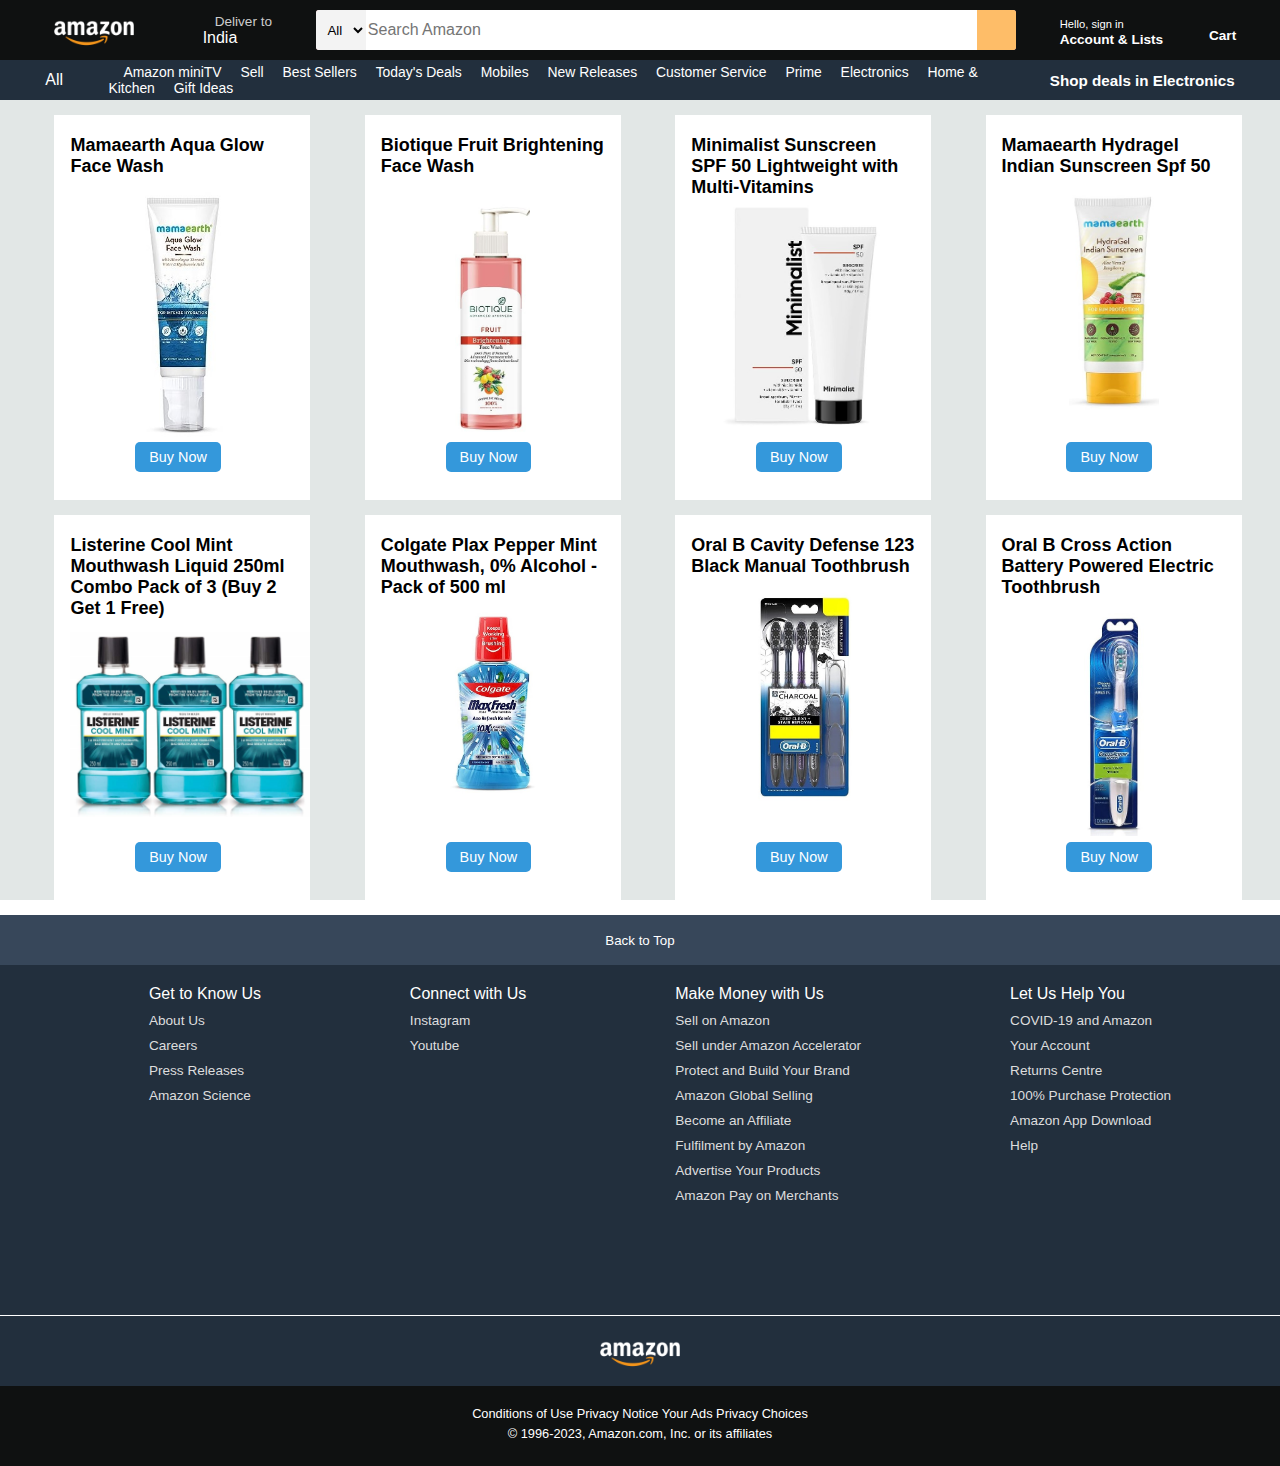
<file: health.html>
<!DOCTYPE html>
<html lang="en">

<head>
    <meta charset="UTF-8">
    <meta name="viewport" content="width=device-width, initial-scale=1.0">
    <title>Online Shopping site in India: Shop Online for Mobiles, Boooks, Watches, Shoes & More -Amazon.in</title>
    <link rel="stylesheet" href="https://cdnjs.cloudflare.com/ajax/libs/font-awesome/6.4.0/css/all.min.css"
        integrity="sha512-iecdLmaskl7CVkqkXNQ/ZH/XLlvWZOJyj7Yy7tcenmpD1ypASozpmT/E0iPtmFIB46ZmdtAc9eNBvH0H/ZpiBw=="
        crossorigin="anonymous" referrerpolicy="no-referrer" />
    <link rel="stylesheet" href="./health.css">
    <link rel="website icon" type="png"
        href="https://encrypted-tbn0.gstatic.com/images?q=tbn:ANd9GcQ9f03KQ_udQdA-QOpRK8eWTb-h8mdM5DXiVg&usqp=CAU">
</head>

<body>
    <header>
        <div class="navbar">

            <div class="nav-logo border">
                <a href="/index.html">
                    <div class="logo">

                    </div>
                </a>
            </div>

            <div class="nav-address border">
                <p class="add-first">Deliver to</p>
                <div class="add-icon">
                    <i class="fa-solid fa-location-dot "></i>
                    <p class="add-sec">India</p>
                </div>
            </div>

            <div class="nav-search">
                <select class="search-select">
                    <option value="All Categories">All</option>
                    <option value="Alexa Skills">Alexa Skills</option>
                    <option value="Amazon Devices">Amazon Devices</option>
                    <option value="Amazon Fashion">Amazon Fashion</option>
                    <option value="Amazon Fresh">Amazon Fresh</option>
                    <option value="Amazon Pharmacy">Amazon Pharmacy</option>
                    <option value="Appliances">Appliances</option>
                    <option value="Apps & Games">Apps & Games</option>
                    <option value="Baby">Baby</option>
                    <option value="Beauty">Beauty</option>
                </select>
                <input class="search-input" placeholder="Search Amazon">
                <div class="search-icon">
                    <i class="fa-solid fa-magnifying-glass"></i>
                </div>
            </div>

            <div class="nav-signin border">
                <p><span>Hello, sign in</span></p>
                <p class="nav-second">Account & Lists</p>
            </div>

            <!-- <div class="nav-return border">
                <p><span>Returns</span></p>
                <p class="nav-second">& Orders</p>
            </div> -->

            <div class="nav-cart border">
                <i class="fa-solid fa-cart-shopping "></i>
                Cart
            </div>
        </div>

        <div class="panel">
            <div class="panel-all">
                <i class="fa-solid fa-bars"></i>
                All
            </div>

            <div class="panel-ops">
                <p>Amazon miniTV</p>
                <p>Sell</p>
                <p>Best Sellers</p>
                <p>Today's Deals</p>
                <p>Mobiles</p>
                <p>New Releases</p>
                <p>Customer Service</p>
                <p>Prime</p>
                <p>Electronics</p>
                <p>Home & Kitchen</p>
                <p>Gift Ideas </p>
            </div>

            <div class="panel-deals">
                Shop deals in Electronics
            </div>
        </div>
    </header>

    <!-- <div class="hero-section">
        <div class="hero-msg">
            <p>You are on amazon.in. You can also shop on Amazon India for millions of products with fast local
                delivery.<a href="">Click here to go to amazon.in</a></p>
        </div>
    </div> -->

    <div class="shop-section">
        <div class="box">
            <div class="box-content">
                <h2 class="caption">Mamaearth Aqua Glow Face Wash</h2>
                <div class="box-img" id="aqua" 
                    style="background-image: url('img-health/aqua.jpg')">
                </div>
                <button class="See-more"><a href="https://amzn.to/3qSlCov" id="go-to">Buy Now</a> </button>
                <!-- <button class="See-more" id="go-to-14" >Buy now</button> -->
            </div>
        </div>
        <div class="box">
            <div class="box-content">
                <h2 class="caption">Biotique Fruit Brightening Face Wash</h2>
                <div class="box-img" id="bio"
                    style="background-image: url('img-health/bio.jpg')">
                </div>
                <button class="See-more"><a href="https://amzn.to/3EgHGMw" id="go-to">Buy Now</a> </button>
            </div>
        </div>
        <div class="box">
            <div class="box-content">
                <h2 class="caption" id="beginner-title">Minimalist Sunscreen SPF 50 Lightweight with Multi-Vitamins</h2>
                <div class="box-img" id="mini"
                    style="background-image: url('img-health/mini.jpg')">
                </div>
                <button class="See-more"><a href="https://amzn.to/3L0k56O" id="go-to">Buy Now</a> </button>
            </div>
        </div>
        <div class="box">
            <div class="box-content">
                <h2 class="caption">Mamaearth Hydragel Indian Sunscreen Spf 50</h2>
                <div class="box-img" id="mama-hydra"
                    style="background-image: url('img-health/mama-hydra.jpg')">
                </div>
                <button class="See-more"><a href="https://amzn.to/3PoEyVz" id="go-to">Buy Now</a> </button>
            </div>
        </div>
        <div class="box">
            <div class="box-content">
                <h2 class="caption">Listerine Cool Mint Mouthwash Liquid 250ml Combo Pack of 3 (Buy 2 Get 1 Free)</h2>
                <div class="box-img" id="listerine"
                    style="background-image: url('img-health/listerine.jpg')">
                </div>
                <button class="See-more"><a href="https://amzn.to/3syKrX8" id="go-to">Buy Now</a> </button>
            </div>
        </div>
        <div class="box">
            <div class="box-content">
                <h2 class="caption">Colgate Plax Pepper Mint Mouthwash, 0% Alcohol - Pack of 500 ml</h2>
                <div class="box-img" id="colgate"
                    style="background-image: url('img-health/colgate.jpg')">
                </div>
                <button class="See-more"><a href="https://amzn.to/3EgYIdy" id="go-to">Buy Now</a> </button>
            </div>
        </div>
        <div class="box">
            <div class="box-content">
                <h2 class="caption">Oral B Cavity Defense 123 Black Manual Toothbrush</h2>
                <div class="box-img" id="oral"
                    style="background-image: url('img-health/oral.jpg')">
                </div>
                <button class="See-more"><a href="https://amzn.to/3qUjIDU" id="go-to">Buy Now</a> </button>
            </div>
        </div>
        <div class="box">
            <div class="box-content">
                <h2 class="caption">Oral B Cross Action Battery Powered Electric Toothbrush</h2>
                <div class="box-img" id="o-electric"
                    style="background-image: url('img-health/oral-electric.jpg')">
                </div>
                <button class="See-more"><a href="https://amzn.to/3Z0MVcP" id="go-to">Buy Now</a> </button>
            </div>
        </div>

    </div>
    </div>
    <!-- <div class="box">
            <div class="box-content">
                <h2>Health & Personal Care</h2>
                <div class="box-img" style="background-image: url('box2_image.jpg')"></div>
                <button class="See-more">See more</button>
            </div>
        </div>
        <div class="box">
            <div class="box-content">
                <h2>Furnitures</h2>
                <div class="box-img" style="background-image: url('box3_image.jpg')"></div>
                <button class="See-more">See more</button>
            </div>
        </div>
        <div class="box">
            <div class="box-content">
                <h2>Electronics</h2>
                <div class="box-img" style="background-image: url('box4_image.jpg')"></div>
                <button class="See-more" >See more</button>
            </div>
        </div>
        <div class="box">
            <div class="box-content">
                <h2>Beauty picks</h2>
                <div class="box-img" style="background-image: url('box5_image.jpg')"></div>
                <button class="See-more">See more</button>
            </div>
        </div>
        <div class="box">
            <div class="box-content">
                <h2>Pets Care</h2>
                <div class="box-img" style="background-image: url('box6_image.jpg')"></div>
                <button class="See-more">See more</button>
            </div>
        </div>
        <div class="box">
            <div class="box-content">
                <h2>New Arrival in Toys</h2>
                <div class="box-img" style="background-image: url('box7_image.jpg')"></div>
                <button class="See-more">See more</button>
            </div>
        </div>
        <div class="box">
            <div class="box-content">
                <h2>Discover Fashion Trends</h2>
                <div class="box-img" style="background-image: url('box8_image.jpg')"></div>
                <button class="See-more">See more</button>
            </div>
        </div> -->
    </div>

    <footer>
        <div class="foot-panel1">
            <button id="back-to-top-btn">Back to Top</button>
        </div>

        <div class="foot-panel2">
            <ul>
                <p>Get to Know Us</p>
                <a href="https://www.aboutamazon.in/?utm_source=gateway&utm_medium=footer">About Us</a>
                <a href="https://amazon.jobs/en/" target="_blank">Careers</a>
                <a href="https://press.aboutamazon.in/?utm_source=gateway&utm_medium=footer">Press Releases</a>
                <a href="https://www.amazon.science/">Amazon Science</a>
            </ul>
            <ul>
                <p>Connect with Us</p>
                <a href="https://www.instagram.com/shubhu_boy_7/?igshid=YmMyMTA2M2Y%3D" target="_blank">Instagram</a>
                <a href="https://www.youtube.com/@ShubhamBurde7" target="_blank">Youtube</a>
            </ul>
            <ul>
                <p>Make Money with Us</p>
                <a href="https://www.amazon.in/b/?node=2838698031&ld=AZINSOANavDesktopFooter_C&ref_=nav_footer_sell_C">Sell
                    on Amazon</a>
                <a href="https://www.amazon.in/b/?node=16192220031&ref_=map_1_b2b_GW_FT">Sell under Amazon
                    Accelerator</a>
                <a href="https://brandservices.amazon.in/?ref=AOINABRLGNRFOOT&ld=AOINABRLGNRFOOT">Protect and Build Your
                    Brand</a>
                <a
                    href="https://sell.amazon.in/grow-your-business/amazon-global-selling?ld=AZIN_Footer_V1&ref=AZIN_Footer_V1">Amazon
                    Global Selling</a>
                <a
                    href="https://affiliate-program.amazon.in/?utm_campaign=assocshowcase&utm_medium=footer&utm_source=GW&ref_=footer_assoc">Become
                    an Affiliate</a>
                <a href="https://sell.amazon.in/sell-online/fulfillment-by-amazon?ref_=asin_soa_rd&ld=AWRGINFBAfooter">Fulfilment
                    by Amazon</a>
                <a href="https://advertising.amazon.com/en-gb?ref=Amz.in">Advertise Your Products</a>
                <a href="https://www.amazonpay.in/merchant">Amazon Pay on Merchants</a>
            </ul>
            <ul>
                <p>Let Us Help You</p>
                <a href="https://www.amazon.in/gp/help/customer/display.html?nodeId=GDFU3JS5AL6SYHRD&ref_=footer_covid">COVID-19
                    and Amazon</a>
                <a href="https://www.amazon.in/gp/css/homepage.html?ref_=footer_ya">Your Account</a>
                <a
                    href="https://www.amazon.in/ap/signin?openid.pape.max_auth_age=3600&openid.return_to=https%3A%2F%2Fwww.amazon.in%2Fspr%2Freturns%2Fhomepage%2Fhomepage.html%3Fref_%3Dfooter_hy_f_4&openid.identity=http%3A%2F%2Fspecs.openid.net%2Fauth%2F2.0%2Fidentifier_select&openid.assoc_handle=amzn_psr_desktop_in&openid.mode=checkid_setup&language=en_IN&openid.claimed_id=http%3A%2F%2Fspecs.openid.net%2Fauth%2F2.0%2Fidentifier_select&openid.ns=http%3A%2F%2Fspecs.openid.net%2Fauth%2F2.0">Returns
                    Centre</a>
                <a href="https://www.amazon.in/gp/help/customer/display.html?nodeId=201083470&ref_=footer_swc">100%
                    Purchase Protection</a>
                <a href="https://www.amazon.in/gp/browse.html?node=6967393031&ref_=footer_mobapp">Amazon App
                    Download</a>
                <a
                    href="https://www.amazon.in/gp/help/customer/display.html?nodeId=200507590&ref_=footer_gw_m_b_he">Help</a>
            </ul>
        </div>

        <div class="foot-panel3">
            <div class="logo"></div>
        </div>

        <div class="foot-panel4">
            <div class="pages">
                <a href="">Conditions of Use</a>
                <a href="">Privacy Notice</a>
                <a href="">Your Ads Privacy Choices</a>
            </div>
            <div class="copyright">
                © 1996-2023, Amazon.com, Inc. or its affiliates
            </div>
        </div>
    </footer>
    <script src="script.js"></script>
</body>

</html>
</file>
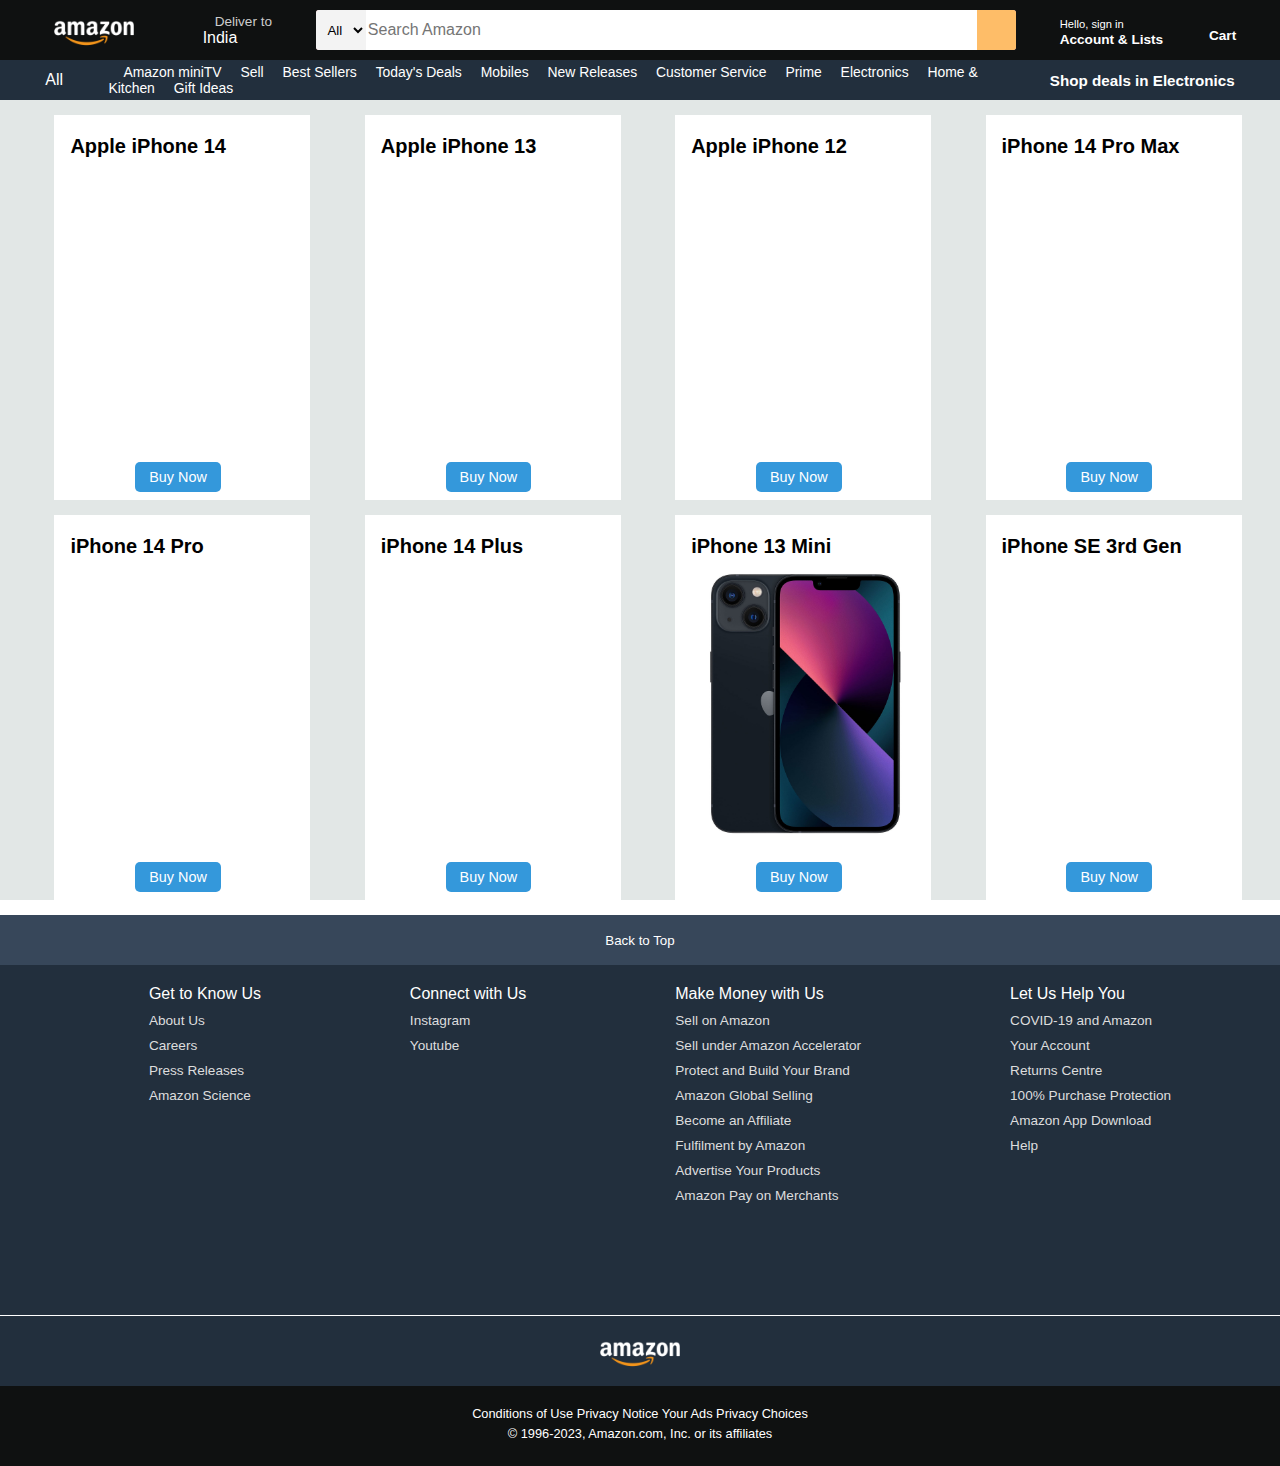
<file: iphone.html>
<!DOCTYPE html>
<html lang="en">

<head>
    <meta charset="UTF-8">
    <meta name="viewport" content="width=device-width, initial-scale=1.0">
    <title>Online Shopping site in India: Shop Online for Mobiles, Boooks, Watches, Shoes & More -Amazon.in</title>
    <link rel="stylesheet" href="https://cdnjs.cloudflare.com/ajax/libs/font-awesome/6.4.0/css/all.min.css"
        integrity="sha512-iecdLmaskl7CVkqkXNQ/ZH/XLlvWZOJyj7Yy7tcenmpD1ypASozpmT/E0iPtmFIB46ZmdtAc9eNBvH0H/ZpiBw=="
        crossorigin="anonymous" referrerpolicy="no-referrer" />
    <link rel="stylesheet" href="./iphone.css">
    <link rel="website icon" type="png"
        href="https://encrypted-tbn0.gstatic.com/images?q=tbn:ANd9GcQ9f03KQ_udQdA-QOpRK8eWTb-h8mdM5DXiVg&usqp=CAU">
</head>

<body>
    <header>
        <div class="navbar">

            <div class="nav-logo border">
                <a href="/index.html">
                    <div class="logo">

                    </div>
                </a>
            </div>

            <div class="nav-address border">
                <p class="add-first">Deliver to</p>
                <div class="add-icon">
                    <i class="fa-solid fa-location-dot "></i>
                    <p class="add-sec">India</p>
                </div>
            </div>

            <div class="nav-search">
                <select class="search-select">
                    <option value="All Categories">All</option>
                    <option value="Alexa Skills">Alexa Skills</option>
                    <option value="Amazon Devices">Amazon Devices</option>
                    <option value="Amazon Fashion">Amazon Fashion</option>
                    <option value="Amazon Fresh">Amazon Fresh</option>
                    <option value="Amazon Pharmacy">Amazon Pharmacy</option>
                    <option value="Appliances">Appliances</option>
                    <option value="Apps & Games">Apps & Games</option>
                    <option value="Baby">Baby</option>
                    <option value="Beauty">Beauty</option>
                </select>
                <input class="search-input" placeholder="Search Amazon">
                <div class="search-icon">
                    <i class="fa-solid fa-magnifying-glass"></i>
                </div>
            </div>

            <div class="nav-signin border">
                <p><span>Hello, sign in</span></p>
                <p class="nav-second">Account & Lists</p>
            </div>

            <!-- <div class="nav-return border">
                <p><span>Returns</span></p>
                <p class="nav-second">& Orders</p>
            </div> -->

            <div class="nav-cart border">
                <i class="fa-solid fa-cart-shopping "></i>
                Cart
            </div>
        </div>

        <div class="panel">
            <div class="panel-all">
                <i class="fa-solid fa-bars"></i>
                All
            </div>

            <div class="panel-ops">
                <p>Amazon miniTV</p>
                <p>Sell</p>
                <p>Best Sellers</p>
                <p>Today's Deals</p>
                <p>Mobiles</p>
                <p>New Releases</p>
                <p>Customer Service</p>
                <p>Prime</p>
                <p>Electronics</p>
                <p>Home & Kitchen</p>
                <p>Gift Ideas </p>
            </div>

            <div class="panel-deals">
                Shop deals in Electronics
            </div>
        </div>
    </header>

    <!-- <div class="hero-section">
        <div class="hero-msg">
            <p>You are on amazon.in. You can also shop on Amazon India for millions of products with fast local
                delivery.<a href="">Click here to go to amazon.in</a></p>
        </div>
    </div> -->

    <div class="shop-section">
        <div class="box">
            <div class="box-content">
                <h2 class="caption">Apple iPhone 14</h2>
                <div class="box-img"
                    style="background-image: url('https://m.media-amazon.com/images/I/61bK6PMOC3L._AC_SL1500_.jpg')">
                </div>
                <button class="See-more"><a href="https://amzn.to/45xqPkb" id="go-to">Buy Now</a> </button>
                <!-- <button class="See-more" id="go-to-14" >Buy now</button> -->
            </div>
        </div>
        <div class="box">
            <div class="box-content">
                <h2 class="caption">Apple iPhone 13</h2>
                <div class="box-img" id="iphone-13"
                    style="background-image: url('https://m.media-amazon.com/images/I/71dpTXFz+dL._AC_SX522_.jpg')">
                </div>
                <button class="See-more"><a href="https://amzn.to/3YW5EGJ" id="go-to">Buy Now</a> </button>
            </div>
        </div>
        <div class="box">
            <div class="box-content">
                <h2 class="caption">Apple iPhone 12 </h2>
                <div class="box-img" id="iphone-12"
                    style="background-image: url('https://tse3.mm.bing.net/th?id=OIP.eW3XwFM4gepQM3kxO4V7xwHaHa&pid=Api&P=0&h=180')">
                </div>
                <button class="See-more"><a href="https://amzn.to/3KK1POE" id="go-to">Buy Now</a> </button>
            </div>
        </div>
        <div class="box">
            <div class="box-content">
                <h2 class="caption">iPhone 14 Pro Max</h2>
                <div class="box-img" id="iphone-14-pro-max"
                    style="background-image: url('https://www.iphone-droid.net/spec/wp-content/uploads/2022/09/iPhone-14-Pro-Max-Deep-Purple-2048x2048.jpg')">
                </div>
                <button class="See-more"><a href="https://amzn.to/44hBK0y" id="go-to">Buy Now</a> </button>
            </div>
        </div>
        <div class="box">
            <div class="box-content">
                <h2 class="caption">iPhone 14 Pro</h2>
                <div class="box-img" id="iphone-14-pro"
                    style="background-image: url('https://mobileinto.com/images/Apple-iPhone-14-Pro.jpg')">
                </div>
                <button class="See-more"><a href="https://amzn.to/3KLGLYn" id="go-to">Buy Now</a> </button>
            </div>
        </div>
        <div class="box">
            <div class="box-content">
                <h2 class="caption">iPhone 14 Plus</h2>
                <div class="box-img" id="iphone-14-plus"
                    style="background-image: url('https://pisces.bbystatic.com/image2/BestBuy_US/images/products/6504/6504812_sd.jpg')">
                </div>
                <button class="See-more"><a href="https://amzn.to/3YGbYlm" id="go-to">Buy Now</a> </button>
            </div>
        </div>
        <div class="box">
            
            <div class="box-content">
                <h2 class="caption">iPhone 13 Mini</h2>
                <div class="box-img" id="iphone-13-mini"
                    style="background-image: url('img-iphone/13_mini.jpg')">
                </div>
                <button class="See-more"><a href="https://amzn.to/3E4xgzu" id="go-to">Buy Now</a> </button>
            </div>
        </div>
        <div class="box">
            <div class="box-content">
                <h2 class="caption">iPhone SE 3rd Gen</h2>
                <div class="box-img" id="iphone-se"
                    style="background-image: url('https://m.xcite.com/media/catalog/product//i/p/iphone_se_3rd_gen_2__1.jpg')">
                </div>
                <button class="See-more"><a href="https://amzn.to/45eTH14" id="go-to">Buy Now</a> </button>
            </div>
        </div>

    </div>
    </div>
    <!-- <div class="box">
            <div class="box-content">
                <h2>Health & Personal Care</h2>
                <div class="box-img" style="background-image: url('box2_image.jpg')"></div>
                <button class="See-more">See more</button>
            </div>
        </div>
        <div class="box">
            <div class="box-content">
                <h2>Furnitures</h2>
                <div class="box-img" style="background-image: url('box3_image.jpg')"></div>
                <button class="See-more">See more</button>
            </div>
        </div>
        <div class="box">
            <div class="box-content">
                <h2>Electronics</h2>
                <div class="box-img" style="background-image: url('box4_image.jpg')"></div>
                <button class="See-more" >See more</button>
            </div>
        </div>
        <div class="box">
            <div class="box-content">
                <h2>Beauty picks</h2>
                <div class="box-img" style="background-image: url('box5_image.jpg')"></div>
                <button class="See-more">See more</button>
            </div>
        </div>
        <div class="box">
            <div class="box-content">
                <h2>Pets Care</h2>
                <div class="box-img" style="background-image: url('box6_image.jpg')"></div>
                <button class="See-more">See more</button>
            </div>
        </div>
        <div class="box">
            <div class="box-content">
                <h2>New Arrival in Toys</h2>
                <div class="box-img" style="background-image: url('box7_image.jpg')"></div>
                <button class="See-more">See more</button>
            </div>
        </div>
        <div class="box">
            <div class="box-content">
                <h2>Discover Fashion Trends</h2>
                <div class="box-img" style="background-image: url('box8_image.jpg')"></div>
                <button class="See-more">See more</button>
            </div>
        </div> -->
    </div>

    <footer>
        <div class="foot-panel1">
            <button id="back-to-top-btn">Back to Top</button>
        </div>

        <div class="foot-panel2">
            <ul>
                <p>Get to Know Us</p>
                <a href="https://www.aboutamazon.in/?utm_source=gateway&utm_medium=footer">About Us</a>
                <a href="https://amazon.jobs/en/" target="_blank">Careers</a>
                <a href="https://press.aboutamazon.in/?utm_source=gateway&utm_medium=footer">Press Releases</a>
                <a href="https://www.amazon.science/">Amazon Science</a>
            </ul>
            <ul>
                <p>Connect with Us</p>
                <a href="https://www.instagram.com/shubhu_boy_7/?igshid=YmMyMTA2M2Y%3D" target="_blank">Instagram</a>
                <a href="https://www.youtube.com/@ShubhamBurde7" target="_blank">Youtube</a>
            </ul>
            <ul>
                <p>Make Money with Us</p>
                <a href="https://www.amazon.in/b/?node=2838698031&ld=AZINSOANavDesktopFooter_C&ref_=nav_footer_sell_C">Sell
                    on Amazon</a>
                <a href="https://www.amazon.in/b/?node=16192220031&ref_=map_1_b2b_GW_FT">Sell under Amazon
                    Accelerator</a>
                <a href="https://brandservices.amazon.in/?ref=AOINABRLGNRFOOT&ld=AOINABRLGNRFOOT">Protect and Build Your
                    Brand</a>
                <a
                    href="https://sell.amazon.in/grow-your-business/amazon-global-selling?ld=AZIN_Footer_V1&ref=AZIN_Footer_V1">Amazon
                    Global Selling</a>
                <a
                    href="https://affiliate-program.amazon.in/?utm_campaign=assocshowcase&utm_medium=footer&utm_source=GW&ref_=footer_assoc">Become
                    an Affiliate</a>
                <a href="https://sell.amazon.in/sell-online/fulfillment-by-amazon?ref_=asin_soa_rd&ld=AWRGINFBAfooter">Fulfilment
                    by Amazon</a>
                <a href="https://advertising.amazon.com/en-gb?ref=Amz.in">Advertise Your Products</a>
                <a href="https://www.amazonpay.in/merchant">Amazon Pay on Merchants</a>
            </ul>
            <ul>
                <p>Let Us Help You</p>
                <a href="https://www.amazon.in/gp/help/customer/display.html?nodeId=GDFU3JS5AL6SYHRD&ref_=footer_covid">COVID-19
                    and Amazon</a>
                <a href="https://www.amazon.in/gp/css/homepage.html?ref_=footer_ya">Your Account</a>
                <a
                    href="https://www.amazon.in/ap/signin?openid.pape.max_auth_age=3600&openid.return_to=https%3A%2F%2Fwww.amazon.in%2Fspr%2Freturns%2Fhomepage%2Fhomepage.html%3Fref_%3Dfooter_hy_f_4&openid.identity=http%3A%2F%2Fspecs.openid.net%2Fauth%2F2.0%2Fidentifier_select&openid.assoc_handle=amzn_psr_desktop_in&openid.mode=checkid_setup&language=en_IN&openid.claimed_id=http%3A%2F%2Fspecs.openid.net%2Fauth%2F2.0%2Fidentifier_select&openid.ns=http%3A%2F%2Fspecs.openid.net%2Fauth%2F2.0">Returns
                    Centre</a>
                <a href="https://www.amazon.in/gp/help/customer/display.html?nodeId=201083470&ref_=footer_swc">100%
                    Purchase Protection</a>
                <a href="https://www.amazon.in/gp/browse.html?node=6967393031&ref_=footer_mobapp">Amazon App
                    Download</a>
                <a
                    href="https://www.amazon.in/gp/help/customer/display.html?nodeId=200507590&ref_=footer_gw_m_b_he">Help</a>
            </ul>
        </div>

        <div class="foot-panel3">
            <div class="logo"></div>
        </div>

        <div class="foot-panel4">
            <div class="pages">
                <a href="">Conditions of Use</a>
                <a href="">Privacy Notice</a>
                <a href="">Your Ads Privacy Choices</a>
            </div>
            <div class="copyright">
                © 1996-2023, Amazon.com, Inc. or its affiliates
            </div>
        </div>
    </footer>
    <script src="script.js"></script>
</body>

</html>
</file>
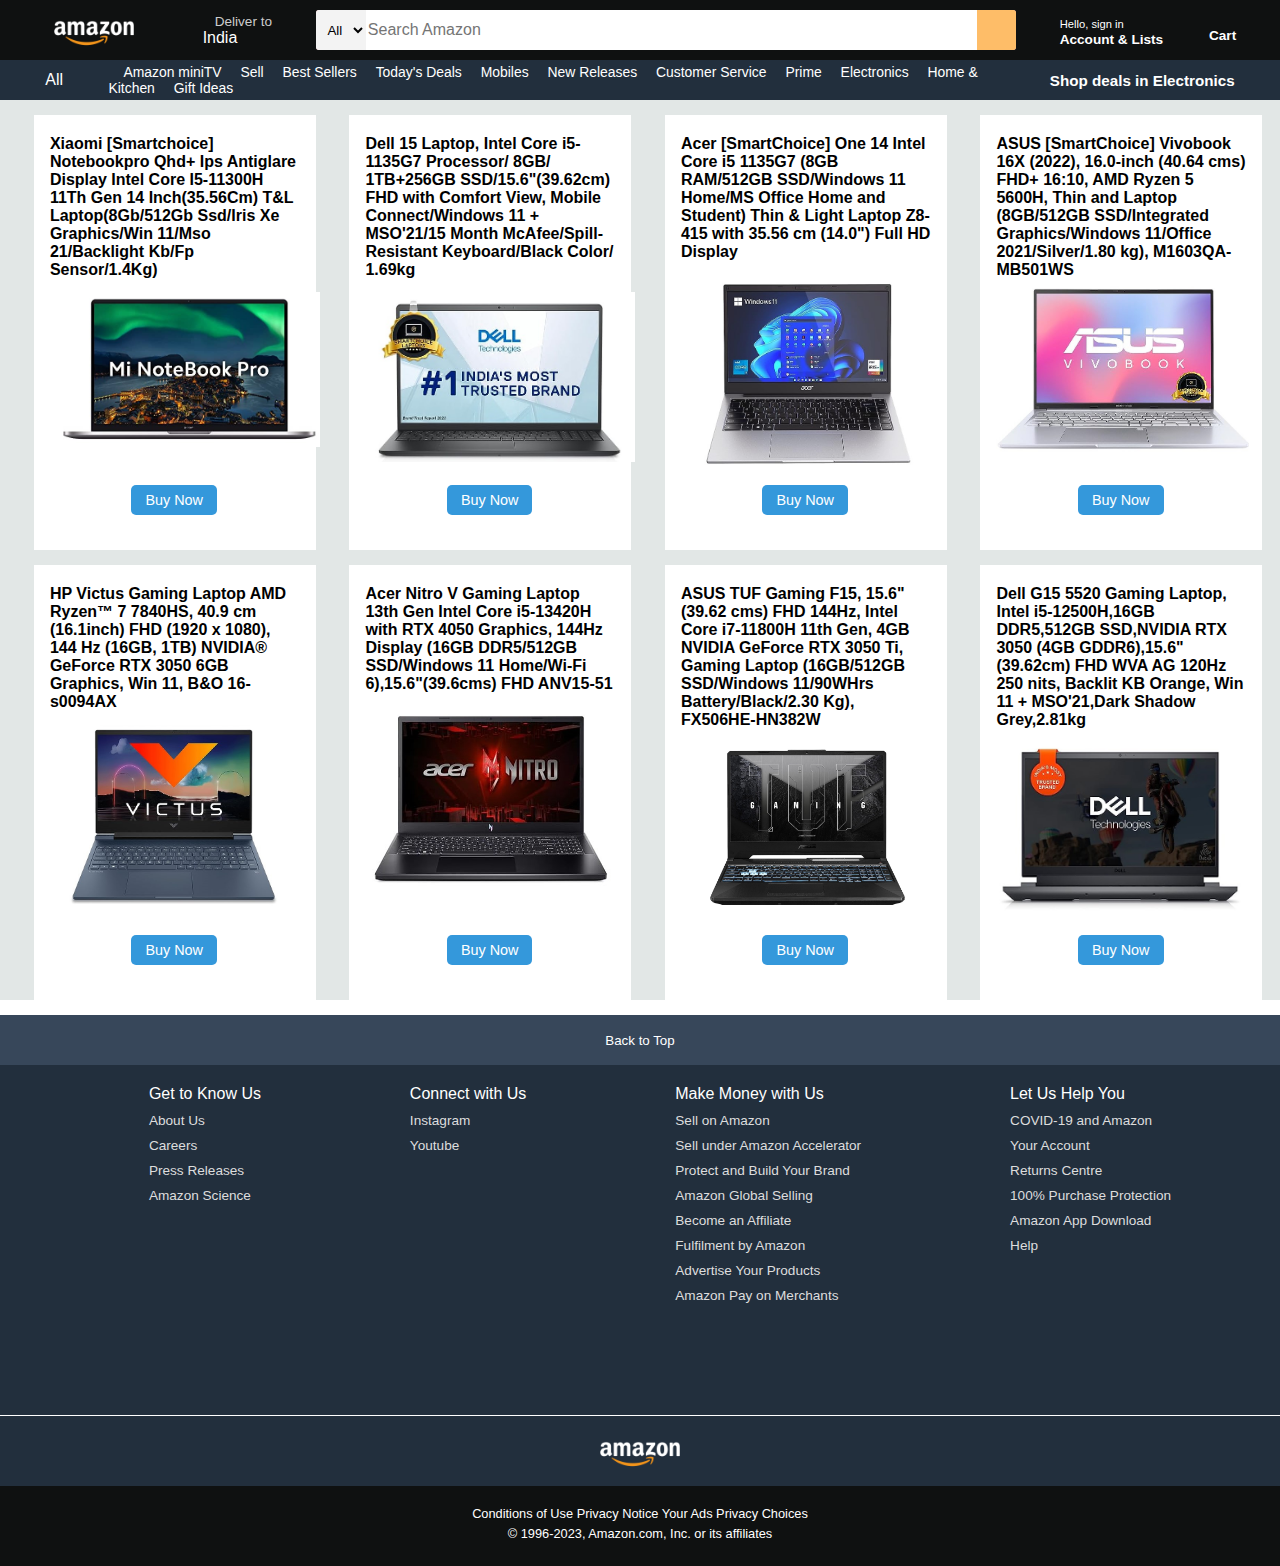
<file: laptop.html>
<!DOCTYPE html>
<html lang="en">

<head>
    <meta charset="UTF-8">
    <meta name="viewport" content="width=device-width, initial-scale=1.0">
    <title>Online Shopping site in India: Shop Online for Mobiles, Boooks, Watches, Shoes & More -Amazon.in</title>
    <link rel="stylesheet" href="https://cdnjs.cloudflare.com/ajax/libs/font-awesome/6.4.0/css/all.min.css"
        integrity="sha512-iecdLmaskl7CVkqkXNQ/ZH/XLlvWZOJyj7Yy7tcenmpD1ypASozpmT/E0iPtmFIB46ZmdtAc9eNBvH0H/ZpiBw=="
        crossorigin="anonymous" referrerpolicy="no-referrer" />
    <link rel="stylesheet" href="./laptop.css">
    <link rel="website icon" type="png"
        href="https://encrypted-tbn0.gstatic.com/images?q=tbn:ANd9GcQ9f03KQ_udQdA-QOpRK8eWTb-h8mdM5DXiVg&usqp=CAU">
</head>

<body>
    <header>
        <div class="navbar">

            <div class="nav-logo border">
                <a href="/index.html">
                    <div class="logo">

                    </div>
                </a>
            </div>

            <div class="nav-address border">
                <p class="add-first">Deliver to</p>
                <div class="add-icon">
                    <i class="fa-solid fa-location-dot "></i>
                    <p class="add-sec">India</p>
                </div>
            </div>

            <div class="nav-search">
                <select class="search-select">
                    <option value="All Categories">All</option>
                    <option value="Alexa Skills">Alexa Skills</option>
                    <option value="Amazon Devices">Amazon Devices</option>
                    <option value="Amazon Fashion">Amazon Fashion</option>
                    <option value="Amazon Fresh">Amazon Fresh</option>
                    <option value="Amazon Pharmacy">Amazon Pharmacy</option>
                    <option value="Appliances">Appliances</option>
                    <option value="Apps & Games">Apps & Games</option>
                    <option value="Baby">Baby</option>
                    <option value="Beauty">Beauty</option>
                </select>
                <input class="search-input" placeholder="Search Amazon">
                <div class="search-icon">
                    <i class="fa-solid fa-magnifying-glass"></i>
                </div>
            </div>

            <div class="nav-signin border">
                <p><span>Hello, sign in</span></p>
                <p class="nav-second">Account & Lists</p>
            </div>

            <!-- <div class="nav-return border">
                <p><span>Returns</span></p>
                <p class="nav-second">& Orders</p>
            </div> -->

            <div class="nav-cart border">
                <i class="fa-solid fa-cart-shopping "></i>
                Cart
            </div>
        </div>

        <div class="panel">
            <div class="panel-all">
                <i class="fa-solid fa-bars"></i>
                All
            </div>

            <div class="panel-ops">
                <p>Amazon miniTV</p>
                <p>Sell</p>
                <p>Best Sellers</p>
                <p>Today's Deals</p>
                <p>Mobiles</p>
                <p>New Releases</p>
                <p>Customer Service</p>
                <p>Prime</p>
                <p>Electronics</p>
                <p>Home & Kitchen</p>
                <p>Gift Ideas </p>
            </div>

            <div class="panel-deals">
                Shop deals in Electronics
            </div>
        </div>
    </header>

    <!-- <div class="hero-section">
        <div class="hero-msg">
            <p>You are on amazon.in. You can also shop on Amazon India for millions of products with fast local
                delivery.<a href="">Click here to go to amazon.in</a></p>
        </div>
    </div> -->

    <div class="shop-section">
        <div class="box">
            <div class="box-content">
                <h2 class="caption">Xiaomi [Smartchoice] Notebookpro Qhd+ Ips Antiglare Display Intel Core I5-11300H 11Th Gen 14 Inch(35.56Cm) T&L Laptop(8Gb/512Gb Ssd/Iris Xe Graphics/Win 11/Mso 21/Backlight Kb/Fp Sensor/1.4Kg)</h2>
                <div class="box-img" id="l1" 
                    style="background-image: url('img-laptop/1.jpg')">
                </div>
                <button class="See-more"><a href="https://amzn.to/47Zm3xV" id="go-to">Buy Now</a> </button>
                <!-- <button class="See-more" id="go-to-14" >Buy now</button> -->
            </div>
        </div>
        <div class="box">
            <div class="box-content">
                <h2 class="caption">Dell 15 Laptop, Intel Core i5-1135G7 Processor/ 8GB/ 1TB+256GB SSD/15.6"(39.62cm) FHD with Comfort View, Mobile Connect/Windows 11 + MSO'21/15 Month McAfee/Spill-Resistant Keyboard/Black Color/ 1.69kg</h2>
                <div class="box-img" id="l2"
                    style="background-image: url('img-laptop/2.jpg')">
                </div>
                <button class="See-more"><a href="https://amzn.to/3OXXQzw" id="go-to">Buy Now</a> </button>
            </div>
        </div>
        <div class="box">
            <div class="box-content">
                <h2 class="caption">Acer [SmartChoice] One 14 Intel Core i5 1135G7 (8GB RAM/512GB SSD/Windows 11 Home/MS Office Home and Student) Thin & Light Laptop Z8-415 with 35.56 cm (14.0") Full HD Display</h2>
                <div class="box-img" id="l3"
                    style="background-image: url('img-laptop/3.jpg')">
                </div>
                <button class="See-more"><a href="https://amzn.to/44y6QB2" id="go-to">Buy Now</a> </button>
            </div>
        </div>
        <div class="box">
            <div class="box-content">
                <h2 class="caption" id="beginner-title">ASUS [SmartChoice] Vivobook 16X (2022), 16.0-inch (40.64 cms) FHD+ 16:10, AMD Ryzen 5 5600H, Thin and Laptop (8GB/512GB SSD/Integrated Graphics/Windows 11/Office 2021/Silver/1.80 kg), M1603QA-MB501WS</h2>
                <div class="box-img" id="l4"
                    style="background-image: url('img-laptop/4.jpg')">
                </div>
                <button class="See-more"><a href="https://amzn.to/3ZeqSjf" id="go-to">Buy Now</a> </button>
            </div>
        </div>
        <div class="box">
            <div class="box-content">
                <h2 class="caption">HP Victus Gaming Laptop AMD Ryzen™ 7 7840HS, 40.9 cm (16.1inch) FHD (1920 x 1080), 144 Hz (16GB, 1TB) NVIDIA® GeForce RTX 3050 6GB Graphics, Win 11, B&O 16-s0094AX</h2>
                <div class="box-img" id="l5"
                    style="background-image: url('img-laptop/5.jpg')">
                </div>
                <button class="See-more"><a href="https://amzn.to/44XrGtI" id="go-to">Buy Now</a> </button>
            </div>
        </div>
        <div class="box">
            <div class="box-content">
                <h2 class="caption">Acer Nitro V Gaming Laptop 13th Gen Intel Core i5-13420H with RTX 4050 Graphics, 144Hz Display (16GB DDR5/512GB SSD/Windows 11 Home/Wi-Fi 6),15.6"(39.6cms) FHD ANV15-51</h2>
                <div class="box-img" id="l6"
                    style="background-image: url('img-laptop/6.jpg')">
                </div>
                <button class="See-more"><a href="https://amzn.to/3Pt7iv8" id="go-to">Buy Now</a> </button>
            </div>
        </div>
        <div class="box">
            <div class="box-content">
                <h2 class="caption">ASUS TUF Gaming F15, 15.6"(39.62 cms) FHD 144Hz, Intel Core i7-11800H 11th Gen, 4GB NVIDIA GeForce RTX 3050 Ti, Gaming Laptop (16GB/512GB SSD/Windows 11/90WHrs Battery/Black/2.30 Kg), FX506HE-HN382W</h2>
                <div class="box-img" id="l7"
                    style="background-image: url('img-laptop/7.jpg')">
                </div>
                <button class="See-more"><a href="https://amzn.to/3RmCqyM" id="go-to">Buy Now</a> </button>
            </div>
        </div>
        <div class="box">
            <div class="box-content">
                <h2 class="caption">Dell G15 5520 Gaming Laptop, Intel i5-12500H,16GB DDR5,512GB SSD,NVIDIA RTX 3050 (4GB GDDR6),15.6"(39.62cm) FHD WVA AG 120Hz 250 nits, Backlit KB Orange, Win 11 + MSO'21,Dark Shadow Grey,2.81kg</h2>
                <div class="box-img" id="l8"
                    style="background-image: url('img-laptop/8.jpg')">
                </div>
                <button class="See-more"><a href="https://amzn.to/3LrAsJw" id="go-to">Buy Now</a> </button>
            </div>
        </div>

    </div>
    </div>
    <!-- <div class="box">
            <div class="box-content">
                <h2>Health & Personal Care</h2>
                <div class="box-img" style="background-image: url('box2_image.jpg')"></div>
                <button class="See-more">See more</button>
            </div>
        </div>
        <div class="box">
            <div class="box-content">
                <h2>Furnitures</h2>
                <div class="box-img" style="background-image: url('box3_image.jpg')"></div>
                <button class="See-more">See more</button>
            </div>
        </div>
        <div class="box">
            <div class="box-content">
                <h2>Electronics</h2>
                <div class="box-img" style="background-image: url('box4_image.jpg')"></div>
                <button class="See-more" >See more</button>
            </div>
        </div>
        <div class="box">
            <div class="box-content">
                <h2>Beauty picks</h2>
                <div class="box-img" style="background-image: url('box5_image.jpg')"></div>
                <button class="See-more">See more</button>
            </div>
        </div>
        <div class="box">
            <div class="box-content">
                <h2>Pets Care</h2>
                <div class="box-img" style="background-image: url('box6_image.jpg')"></div>
                <button class="See-more">See more</button>
            </div>
        </div>
        <div class="box">
            <div class="box-content">
                <h2>New Arrival in Toys</h2>
                <div class="box-img" style="background-image: url('box7_image.jpg')"></div>
                <button class="See-more">See more</button>
            </div>
        </div>
        <div class="box">
            <div class="box-content">
                <h2>Discover Fashion Trends</h2>
                <div class="box-img" style="background-image: url('box8_image.jpg')"></div>
                <button class="See-more">See more</button>
            </div>
        </div> -->
    </div>

    <footer>
        <div class="foot-panel1">
            <button id="back-to-top-btn">Back to Top</button>
        </div>

        <div class="foot-panel2">
            <ul>
                <p>Get to Know Us</p>
                <a href="https://www.aboutamazon.in/?utm_source=gateway&utm_medium=footer">About Us</a>
                <a href="https://amazon.jobs/en/" target="_blank">Careers</a>
                <a href="https://press.aboutamazon.in/?utm_source=gateway&utm_medium=footer">Press Releases</a>
                <a href="https://www.amazon.science/">Amazon Science</a>
            </ul>
            <ul>
                <p>Connect with Us</p>
                <a href="https://www.instagram.com/shubhu_boy_7/?igshid=YmMyMTA2M2Y%3D" target="_blank">Instagram</a>
                <a href="https://www.youtube.com/@ShubhamBurde7" target="_blank">Youtube</a>
            </ul>
            <ul>
                <p>Make Money with Us</p>
                <a href="https://www.amazon.in/b/?node=2838698031&ld=AZINSOANavDesktopFooter_C&ref_=nav_footer_sell_C">Sell
                    on Amazon</a>
                <a href="https://www.amazon.in/b/?node=16192220031&ref_=map_1_b2b_GW_FT">Sell under Amazon
                    Accelerator</a>
                <a href="https://brandservices.amazon.in/?ref=AOINABRLGNRFOOT&ld=AOINABRLGNRFOOT">Protect and Build Your
                    Brand</a>
                <a
                    href="https://sell.amazon.in/grow-your-business/amazon-global-selling?ld=AZIN_Footer_V1&ref=AZIN_Footer_V1">Amazon
                    Global Selling</a>
                <a
                    href="https://affiliate-program.amazon.in/?utm_campaign=assocshowcase&utm_medium=footer&utm_source=GW&ref_=footer_assoc">Become
                    an Affiliate</a>
                <a href="https://sell.amazon.in/sell-online/fulfillment-by-amazon?ref_=asin_soa_rd&ld=AWRGINFBAfooter">Fulfilment
                    by Amazon</a>
                <a href="https://advertising.amazon.com/en-gb?ref=Amz.in">Advertise Your Products</a>
                <a href="https://www.amazonpay.in/merchant">Amazon Pay on Merchants</a>
            </ul>
            <ul>
                <p>Let Us Help You</p>
                <a href="https://www.amazon.in/gp/help/customer/display.html?nodeId=GDFU3JS5AL6SYHRD&ref_=footer_covid">COVID-19
                    and Amazon</a>
                <a href="https://www.amazon.in/gp/css/homepage.html?ref_=footer_ya">Your Account</a>
                <a
                    href="https://www.amazon.in/ap/signin?openid.pape.max_auth_age=3600&openid.return_to=https%3A%2F%2Fwww.amazon.in%2Fspr%2Freturns%2Fhomepage%2Fhomepage.html%3Fref_%3Dfooter_hy_f_4&openid.identity=http%3A%2F%2Fspecs.openid.net%2Fauth%2F2.0%2Fidentifier_select&openid.assoc_handle=amzn_psr_desktop_in&openid.mode=checkid_setup&language=en_IN&openid.claimed_id=http%3A%2F%2Fspecs.openid.net%2Fauth%2F2.0%2Fidentifier_select&openid.ns=http%3A%2F%2Fspecs.openid.net%2Fauth%2F2.0">Returns
                    Centre</a>
                <a href="https://www.amazon.in/gp/help/customer/display.html?nodeId=201083470&ref_=footer_swc">100%
                    Purchase Protection</a>
                <a href="https://www.amazon.in/gp/browse.html?node=6967393031&ref_=footer_mobapp">Amazon App
                    Download</a>
                <a
                    href="https://www.amazon.in/gp/help/customer/display.html?nodeId=200507590&ref_=footer_gw_m_b_he">Help</a>
            </ul>
        </div>

        <div class="foot-panel3">
            <div class="logo"></div>
        </div>

        <div class="foot-panel4">
            <div class="pages">
                <a href="">Conditions of Use</a>
                <a href="">Privacy Notice</a>
                <a href="">Your Ads Privacy Choices</a>
            </div>
            <div class="copyright">
                © 1996-2023, Amazon.com, Inc. or its affiliates
            </div>
        </div>
    </footer>
    <script src="script.js"></script>
</body>

</html>
</file>
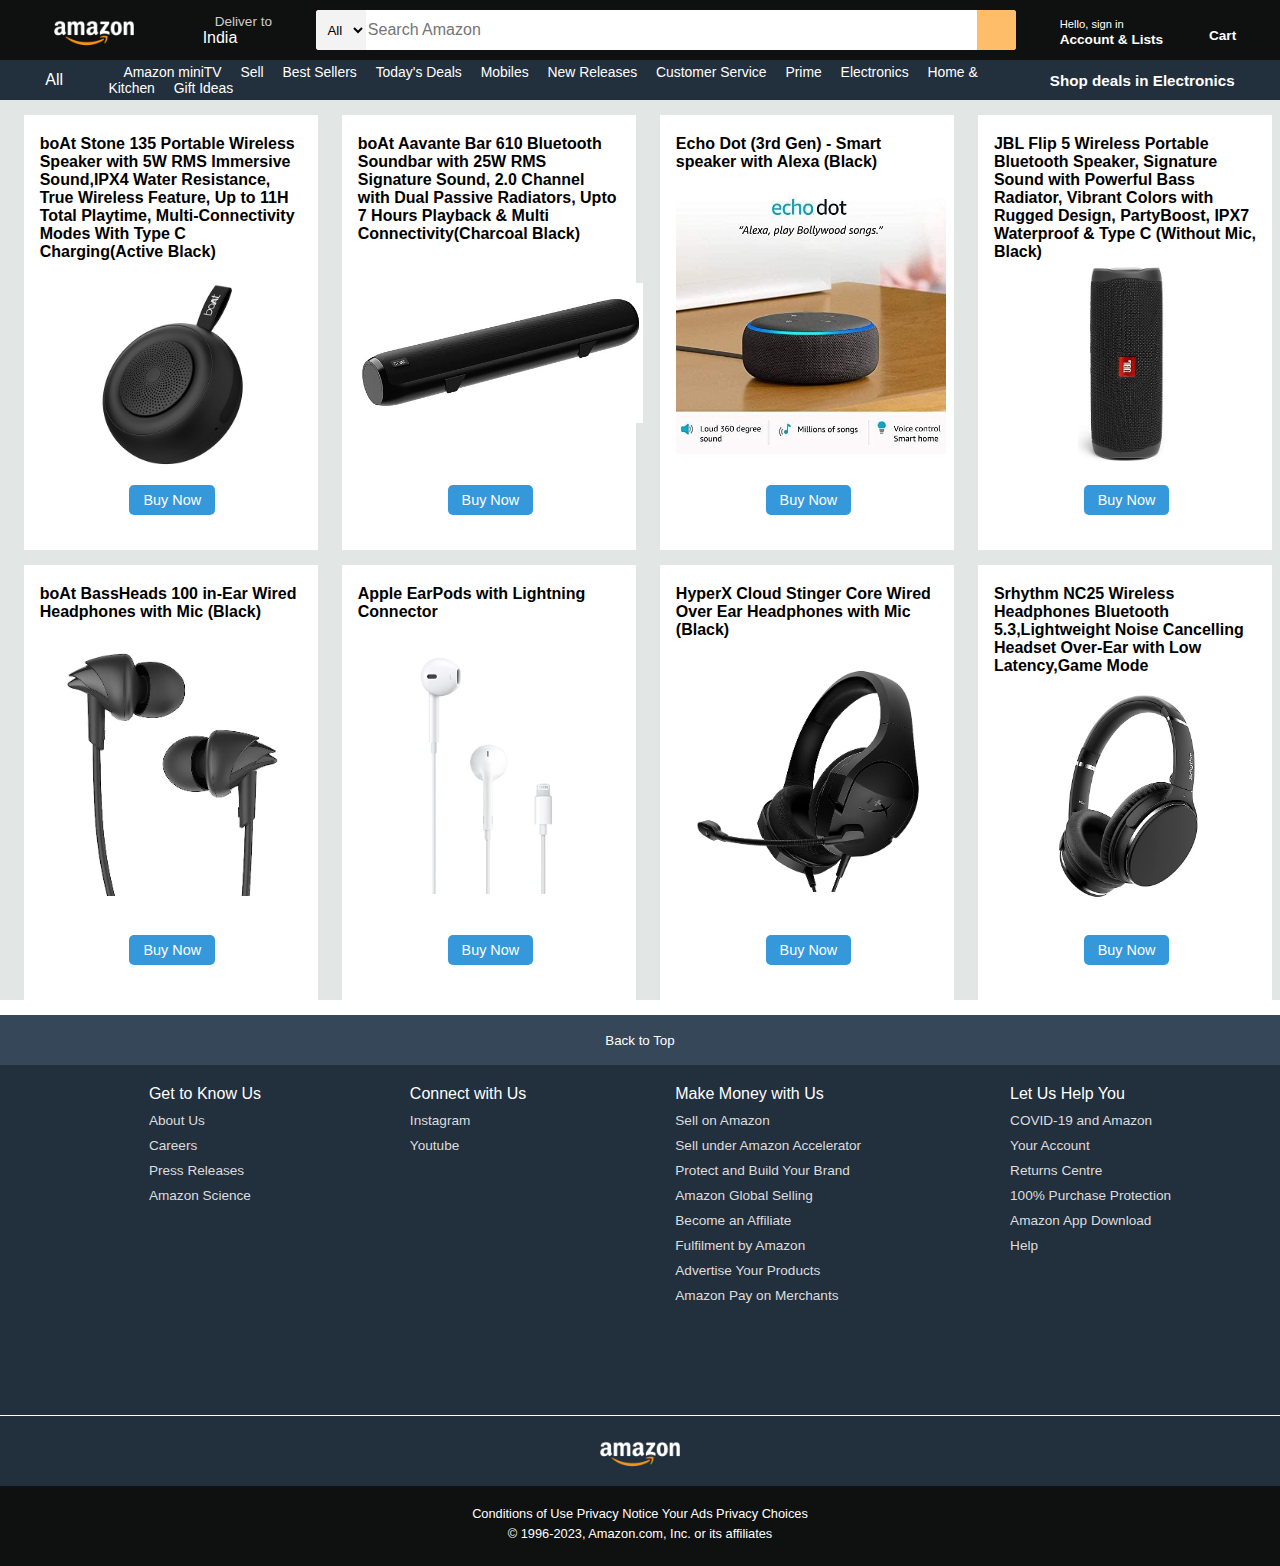
<file: music.html>
<!DOCTYPE html>
<html lang="en">

<head>
    <meta charset="UTF-8">
    <meta name="viewport" content="width=device-width, initial-scale=1.0">
    <title>Online Shopping site in India: Shop Online for Mobiles, Boooks, Watches, Shoes & More -Amazon.in</title>
    <link rel="stylesheet" href="https://cdnjs.cloudflare.com/ajax/libs/font-awesome/6.4.0/css/all.min.css"
        integrity="sha512-iecdLmaskl7CVkqkXNQ/ZH/XLlvWZOJyj7Yy7tcenmpD1ypASozpmT/E0iPtmFIB46ZmdtAc9eNBvH0H/ZpiBw=="
        crossorigin="anonymous" referrerpolicy="no-referrer" />
    <link rel="stylesheet" href="./music.css">
    <link rel="website icon" type="png"
        href="https://encrypted-tbn0.gstatic.com/images?q=tbn:ANd9GcQ9f03KQ_udQdA-QOpRK8eWTb-h8mdM5DXiVg&usqp=CAU">
</head>

<body>
    <header>
        <div class="navbar">

            <div class="nav-logo border">
                <a href="/index.html">
                    <div class="logo">

                    </div>
                </a>
            </div>

            <div class="nav-address border">
                <p class="add-first">Deliver to</p>
                <div class="add-icon">
                    <i class="fa-solid fa-location-dot "></i>
                    <p class="add-sec">India</p>
                </div>
            </div>

            <div class="nav-search">
                <select class="search-select">
                    <option value="All Categories">All</option>
                    <option value="Alexa Skills">Alexa Skills</option>
                    <option value="Amazon Devices">Amazon Devices</option>
                    <option value="Amazon Fashion">Amazon Fashion</option>
                    <option value="Amazon Fresh">Amazon Fresh</option>
                    <option value="Amazon Pharmacy">Amazon Pharmacy</option>
                    <option value="Appliances">Appliances</option>
                    <option value="Apps & Games">Apps & Games</option>
                    <option value="Baby">Baby</option>
                    <option value="Beauty">Beauty</option>
                </select>
                <input class="search-input" placeholder="Search Amazon">
                <div class="search-icon">
                    <i class="fa-solid fa-magnifying-glass"></i>
                </div>
            </div>

            <div class="nav-signin border">
                <p><span>Hello, sign in</span></p>
                <p class="nav-second">Account & Lists</p>
            </div>

            <!-- <div class="nav-return border">
                <p><span>Returns</span></p>
                <p class="nav-second">& Orders</p>
            </div> -->

            <div class="nav-cart border">
                <i class="fa-solid fa-cart-shopping "></i>
                Cart
            </div>
        </div>

        <div class="panel">
            <div class="panel-all">
                <i class="fa-solid fa-bars"></i>
                All
            </div>

            <div class="panel-ops">
                <p>Amazon miniTV</p>
                <p>Sell</p>
                <p>Best Sellers</p>
                <p>Today's Deals</p>
                <p>Mobiles</p>
                <p>New Releases</p>
                <p>Customer Service</p>
                <p>Prime</p>
                <p>Electronics</p>
                <p>Home & Kitchen</p>
                <p>Gift Ideas </p>
            </div>

            <div class="panel-deals">
                Shop deals in Electronics
            </div>
        </div>
    </header>

    <!-- <div class="hero-section">
        <div class="hero-msg">
            <p>You are on amazon.in. You can also shop on Amazon India for millions of products with fast local
                delivery.<a href="">Click here to go to amazon.in</a></p>
        </div>
    </div> -->

    <div class="shop-section">
        <div class="box">
            <div class="box-content">
                <h2 class="caption">boAt Stone 135 Portable Wireless Speaker with 5W RMS Immersive Sound,IPX4 Water Resistance, True Wireless Feature, Up to 11H Total Playtime, Multi-Connectivity Modes With Type C Charging(Active Black)</h2>
                <div class="box-img" id="m1" 
                    style="background-image: url('img-music/1.jpg')">
                </div>
                <button class="See-more"><a href="https://amzn.to/3LqlEuO" id="go-to">Buy Now</a> </button>
                <!-- <button class="See-more" id="go-to-14" >Buy now</button> -->
            </div>
        </div>
        <div class="box">
            <div class="box-content">
                <h2 class="caption">boAt Aavante Bar 610 Bluetooth Soundbar with 25W RMS Signature Sound, 2.0 Channel with Dual Passive Radiators, Upto 7 Hours Playback & Multi Connectivity(Charcoal Black)</h2>
                <div class="box-img" id="m2"
                    style="background-image: url('img-music/2.jpg')">
                </div>
                <button class="See-more"><a href="https://amzn.to/3Znidee" id="go-to">Buy Now</a> </button>
            </div>
        </div>
        <div class="box">
            <div class="box-content">
                <h2 class="caption">Echo Dot (3rd Gen) - Smart speaker with Alexa (Black)</h2>
                <div class="box-img" id="m3"
                    style="background-image: url('img-music/3.jpg')">
                </div>
                <button class="See-more"><a href="https://amzn.to/3PHESP6" id="go-to">Buy Now</a> </button>
            </div>
        </div>
        <div class="box">
            <div class="box-content">
                <h2 class="caption" id="beginner-title">JBL Flip 5 Wireless Portable Bluetooth Speaker, Signature Sound with Powerful Bass Radiator, Vibrant Colors with Rugged Design, PartyBoost, IPX7 Waterproof & Type C (Without Mic, Black)</h2>
                <div class="box-img" id="m4"
                    style="background-image: url('img-music/4.jpg')">
                </div>
                <button class="See-more"><a href="https://amzn.to/3ZjNbDS" id="go-to">Buy Now</a> </button>
            </div>
        </div>
        <div class="box">
            <div class="box-content">
                <h2 class="caption">boAt BassHeads 100 in-Ear Wired Headphones with Mic (Black)</h2>
                <div class="box-img" id="m5"
                    style="background-image: url('img-music/5.jpg')">
                </div>
                <button class="See-more"><a href="https://amzn.to/46cejaj" id="go-to">Buy Now</a> </button>
            </div>
        </div>
        <div class="box">
            <div class="box-content">
                <h2 class="caption">Apple EarPods with Lightning Connector</h2>
                <div class="box-img" id="m6"
                    style="background-image: url('img-music/6.jpg')">
                </div>
                <button class="See-more"><a href="https://amzn.to/3Pl0GPk" id="go-to">Buy Now</a> </button>
            </div>
        </div>
        <div class="box">
            <div class="box-content">
                <h2 class="caption">HyperX Cloud Stinger Core Wired Over Ear Headphones with Mic (Black)</h2>
                <div class="box-img" id="m7"
                    style="background-image: url('img-music/7.jpg')">
                </div>
                <button class="See-more"><a href="https://amzn.to/46gBf8u" id="go-to">Buy Now</a> </button>
            </div>
        </div>
        <div class="box">
            <div class="box-content">
                <h2 class="caption">Srhythm NC25 Wireless Headphones Bluetooth 5.3,Lightweight Noise Cancelling Headset Over-Ear with Low Latency,Game Mode</h2>
                <div class="box-img" id="m8"
                    style="background-image: url('img-music/8.jpg')">
                </div>
                <button class="See-more"><a href="https://amzn.to/44X3aZY" id="go-to">Buy Now</a> </button>
            </div>
        </div>

    </div>
    </div>
    <!-- <div class="box">
            <div class="box-content">
                <h2>Health & Personal Care</h2>
                <div class="box-img" style="background-image: url('box2_image.jpg')"></div>
                <button class="See-more">See more</button>
            </div>
        </div>
        <div class="box">
            <div class="box-content">
                <h2>Furnitures</h2>
                <div class="box-img" style="background-image: url('box3_image.jpg')"></div>
                <button class="See-more">See more</button>
            </div>
        </div>
        <div class="box">
            <div class="box-content">
                <h2>Electronics</h2>
                <div class="box-img" style="background-image: url('box4_image.jpg')"></div>
                <button class="See-more" >See more</button>
            </div>
        </div>
        <div class="box">
            <div class="box-content">
                <h2>Beauty picks</h2>
                <div class="box-img" style="background-image: url('box5_image.jpg')"></div>
                <button class="See-more">See more</button>
            </div>
        </div>
        <div class="box">
            <div class="box-content">
                <h2>Pets Care</h2>
                <div class="box-img" style="background-image: url('box6_image.jpg')"></div>
                <button class="See-more">See more</button>
            </div>
        </div>
        <div class="box">
            <div class="box-content">
                <h2>New Arrival in Toys</h2>
                <div class="box-img" style="background-image: url('box7_image.jpg')"></div>
                <button class="See-more">See more</button>
            </div>
        </div>
        <div class="box">
            <div class="box-content">
                <h2>Discover Fashion Trends</h2>
                <div class="box-img" style="background-image: url('box8_image.jpg')"></div>
                <button class="See-more">See more</button>
            </div>
        </div> -->
    </div>

    <footer>
        <div class="foot-panel1">
            <button id="back-to-top-btn">Back to Top</button>
        </div>

        <div class="foot-panel2">
            <ul>
                <p>Get to Know Us</p>
                <a href="https://www.aboutamazon.in/?utm_source=gateway&utm_medium=footer">About Us</a>
                <a href="https://amazon.jobs/en/" target="_blank">Careers</a>
                <a href="https://press.aboutamazon.in/?utm_source=gateway&utm_medium=footer">Press Releases</a>
                <a href="https://www.amazon.science/">Amazon Science</a>
            </ul>
            <ul>
                <p>Connect with Us</p>
                <a href="https://www.instagram.com/shubhu_boy_7/?igshid=YmMyMTA2M2Y%3D" target="_blank">Instagram</a>
                <a href="https://www.youtube.com/@ShubhamBurde7" target="_blank">Youtube</a>
            </ul>
            <ul>
                <p>Make Money with Us</p>
                <a href="https://www.amazon.in/b/?node=2838698031&ld=AZINSOANavDesktopFooter_C&ref_=nav_footer_sell_C">Sell
                    on Amazon</a>
                <a href="https://www.amazon.in/b/?node=16192220031&ref_=map_1_b2b_GW_FT">Sell under Amazon
                    Accelerator</a>
                <a href="https://brandservices.amazon.in/?ref=AOINABRLGNRFOOT&ld=AOINABRLGNRFOOT">Protect and Build Your
                    Brand</a>
                <a
                    href="https://sell.amazon.in/grow-your-business/amazon-global-selling?ld=AZIN_Footer_V1&ref=AZIN_Footer_V1">Amazon
                    Global Selling</a>
                <a
                    href="https://affiliate-program.amazon.in/?utm_campaign=assocshowcase&utm_medium=footer&utm_source=GW&ref_=footer_assoc">Become
                    an Affiliate</a>
                <a href="https://sell.amazon.in/sell-online/fulfillment-by-amazon?ref_=asin_soa_rd&ld=AWRGINFBAfooter">Fulfilment
                    by Amazon</a>
                <a href="https://advertising.amazon.com/en-gb?ref=Amz.in">Advertise Your Products</a>
                <a href="https://www.amazonpay.in/merchant">Amazon Pay on Merchants</a>
            </ul>
            <ul>
                <p>Let Us Help You</p>
                <a href="https://www.amazon.in/gp/help/customer/display.html?nodeId=GDFU3JS5AL6SYHRD&ref_=footer_covid">COVID-19
                    and Amazon</a>
                <a href="https://www.amazon.in/gp/css/homepage.html?ref_=footer_ya">Your Account</a>
                <a
                    href="https://www.amazon.in/ap/signin?openid.pape.max_auth_age=3600&openid.return_to=https%3A%2F%2Fwww.amazon.in%2Fspr%2Freturns%2Fhomepage%2Fhomepage.html%3Fref_%3Dfooter_hy_f_4&openid.identity=http%3A%2F%2Fspecs.openid.net%2Fauth%2F2.0%2Fidentifier_select&openid.assoc_handle=amzn_psr_desktop_in&openid.mode=checkid_setup&language=en_IN&openid.claimed_id=http%3A%2F%2Fspecs.openid.net%2Fauth%2F2.0%2Fidentifier_select&openid.ns=http%3A%2F%2Fspecs.openid.net%2Fauth%2F2.0">Returns
                    Centre</a>
                <a href="https://www.amazon.in/gp/help/customer/display.html?nodeId=201083470&ref_=footer_swc">100%
                    Purchase Protection</a>
                <a href="https://www.amazon.in/gp/browse.html?node=6967393031&ref_=footer_mobapp">Amazon App
                    Download</a>
                <a
                    href="https://www.amazon.in/gp/help/customer/display.html?nodeId=200507590&ref_=footer_gw_m_b_he">Help</a>
            </ul>
        </div>

        <div class="foot-panel3">
            <div class="logo"></div>
        </div>

        <div class="foot-panel4">
            <div class="pages">
                <a href="">Conditions of Use</a>
                <a href="">Privacy Notice</a>
                <a href="">Your Ads Privacy Choices</a>
            </div>
            <div class="copyright">
                © 1996-2023, Amazon.com, Inc. or its affiliates
            </div>
        </div>
    </footer>
    <script src="script.js"></script>
</body>

</html>
</file>
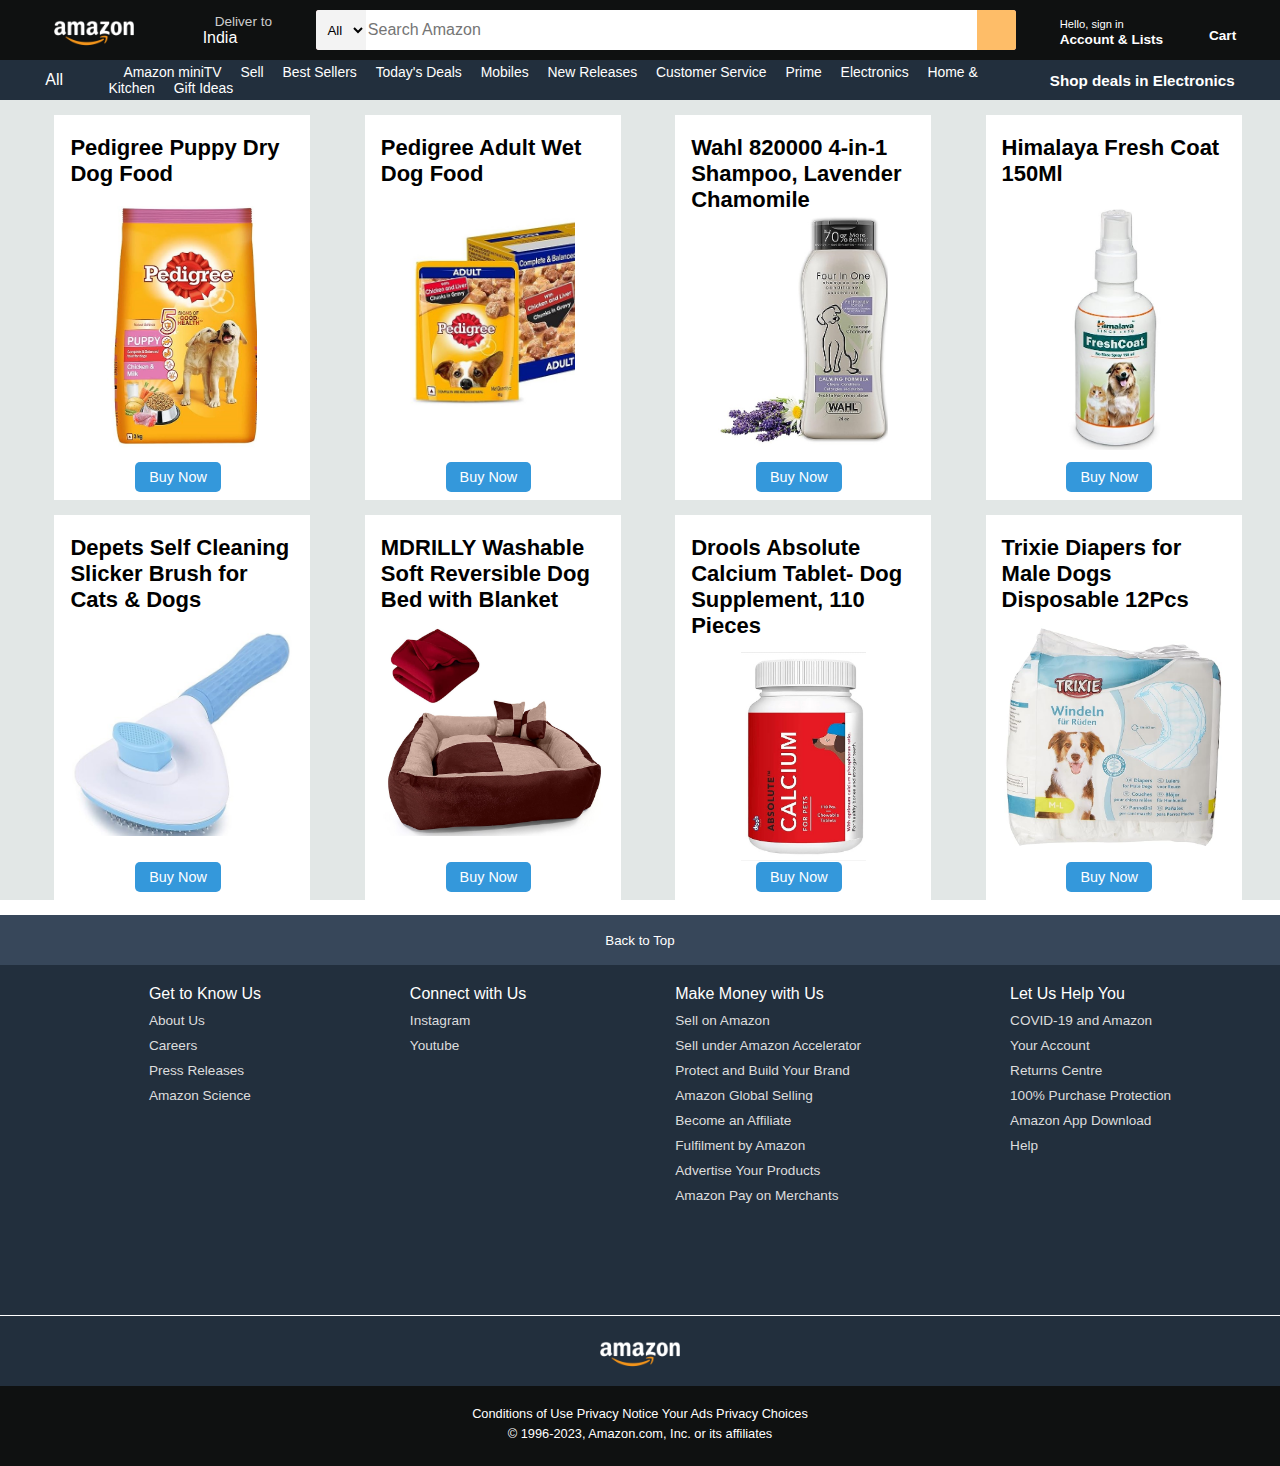
<file: pet_care.html>
<!DOCTYPE html>
<html lang="en">

<head>
    <meta charset="UTF-8">
    <meta name="viewport" content="width=device-width, initial-scale=1.0">
    <title>Online Shopping site in India: Shop Online for Mobiles, Boooks, Watches, Shoes & More -Amazon.in</title>
    <link rel="stylesheet" href="https://cdnjs.cloudflare.com/ajax/libs/font-awesome/6.4.0/css/all.min.css"
        integrity="sha512-iecdLmaskl7CVkqkXNQ/ZH/XLlvWZOJyj7Yy7tcenmpD1ypASozpmT/E0iPtmFIB46ZmdtAc9eNBvH0H/ZpiBw=="
        crossorigin="anonymous" referrerpolicy="no-referrer" />
    <link rel="stylesheet" href="./pet_care.css">
    <link rel="website icon" type="png"
        href="https://encrypted-tbn0.gstatic.com/images?q=tbn:ANd9GcQ9f03KQ_udQdA-QOpRK8eWTb-h8mdM5DXiVg&usqp=CAU">
</head>

<body>
    <header>
        <div class="navbar">

            <div class="nav-logo border">
                <a href="/index.html">
                    <div class="logo">

                    </div>
                </a>
            </div>

            <div class="nav-address border">
                <p class="add-first">Deliver to</p>
                <div class="add-icon">
                    <i class="fa-solid fa-location-dot "></i>
                    <p class="add-sec">India</p>
                </div>
            </div>

            <div class="nav-search">
                <select class="search-select">
                    <option value="All Categories">All</option>
                    <option value="Alexa Skills">Alexa Skills</option>
                    <option value="Amazon Devices">Amazon Devices</option>
                    <option value="Amazon Fashion">Amazon Fashion</option>
                    <option value="Amazon Fresh">Amazon Fresh</option>
                    <option value="Amazon Pharmacy">Amazon Pharmacy</option>
                    <option value="Appliances">Appliances</option>
                    <option value="Apps & Games">Apps & Games</option>
                    <option value="Baby">Baby</option>
                    <option value="Beauty">Beauty</option>
                </select>
                <input class="search-input" placeholder="Search Amazon">
                <div class="search-icon">
                    <i class="fa-solid fa-magnifying-glass"></i>
                </div>
            </div>

            <div class="nav-signin border">
                <p><span>Hello, sign in</span></p>
                <p class="nav-second">Account & Lists</p>
            </div>

            <!-- <div class="nav-return border">
                <p><span>Returns</span></p>
                <p class="nav-second">& Orders</p>
            </div> -->

            <div class="nav-cart border">
                <i class="fa-solid fa-cart-shopping "></i>
                Cart
            </div>
        </div>

        <div class="panel">
            <div class="panel-all">
                <i class="fa-solid fa-bars"></i>
                All
            </div>

            <div class="panel-ops">
                <p>Amazon miniTV</p>
                <p>Sell</p>
                <p>Best Sellers</p>
                <p>Today's Deals</p>
                <p>Mobiles</p>
                <p>New Releases</p>
                <p>Customer Service</p>
                <p>Prime</p>
                <p>Electronics</p>
                <p>Home & Kitchen</p>
                <p>Gift Ideas </p>
            </div>

            <div class="panel-deals">
                Shop deals in Electronics
            </div>
        </div>
    </header>

    <!-- <div class="hero-section">
        <div class="hero-msg">
            <p>You are on amazon.in. You can also shop on Amazon India for millions of products with fast local
                delivery.<a href="">Click here to go to amazon.in</a></p>
        </div>
    </div> -->

    <div class="shop-section">
        <div class="box">
            <div class="box-content">
                <h2 class="caption">Pedigree Puppy Dry Dog Food</h2>
                <div class="box-img" id="pedi" style="background-image: url('img-pet_care/pedigree.jpg')">
                </div>
                <button class="See-more"><a href="https://amzn.to/3QQl8tE" id="go-to">Buy Now</a> </button>
                <!-- <button class="See-more" id="go-to-14" >Buy now</button> -->
            </div>
        </div>
        <div class="box">
            <div class="box-content">
                <h2 class="caption">Pedigree Adult Wet Dog Food</h2>
                <div class="box-img" id="pedi-wet" style="background-image: url('img-pet_care/pedi-wet.jpg')">
                </div>
                <button class="See-more"><a href="https://amzn.to/3YK2DZK" id="go-to">Buy Now</a> </button>
            </div>
        </div>
        <div class="box">
            <div class="box-content">
                <h2 class="caption" id="beginner-title">Wahl 820000 4-in-1 Shampoo, Lavender Chamomile</h2>
                <div class="box-img" id="wahl-1" style="background-image: url('img-pet_care/wahl-1.jpg')">
                </div>
                <button class="See-more"><a href="https://amzn.to/45hqemZ" id="go-to">Buy Now</a> </button>
            </div>
        </div>
        <div class="box">
            <div class="box-content">
                <h2 class="caption">Himalaya Fresh Coat 150Ml</h2>
                <div class="box-img" id="himalaya" style="background-image: url('img-pet_care/Him.jpg')">
                </div>
                <button class="See-more"><a href="https://amzn.to/45jMFIa" id="go-to">Buy Now</a> </button>
            </div>
        </div>
        <div class="box">
            <div class="box-content">
                <h2 class="caption">Depets Self Cleaning Slicker Brush for Cats & Dogs</h2>
                <div class="box-img" id="brush" style="background-image: url('img-pet_care/brush.jpg')">
                </div>
                <button class="See-more"><a href="https://amzn.to/3OVJwr4" id="go-to">Buy Now</a> </button>
            </div>
        </div>
        <div class="box">
            <div class="box-content">
                <h2 class="caption">MDRILLY Washable Soft Reversible Dog Bed with Blanket</h2>
                <div class="box-img" id="bed" style="background-image: url('img-pet_care/bed.jpg')">
                </div>
                <button class="See-more"><a href="https://amzn.to/3KYOcvh" id="go-to">Buy Now</a> </button>
            </div>
        </div>
        <div class="box">
            <div class="box-content">
                <h2 class="caption">Drools Absolute Calcium Tablet- Dog Supplement, 110 Pieces</h2>
                <div class="box-img" id="cal-tab" style="background-image: url('img-pet_care/cal-tab.jpg')">
                </div>
                <button class="See-more"><a href="https://amzn.to/3slcj0D" id="go-to">Buy Now</a> </button>
            </div>
        </div>
        <div class="box">
            <div class="box-content">
                <h2 class="caption">Trixie Diapers for Male Dogs Disposable 12Pcs</h2>
                <div class="box-img" id="dog-d" style="background-image: url('img-pet_care/dog-d.jpg')">
                </div>
                <button class="See-more"><a href="https://amzn.to/3YRu1VK" id="go-to">Buy Now</a> </button>
            </div>
        </div>

    </div>
    </div>
    <!-- <div class="box">
            <div class="box-content">
                <h2>Health & Personal Care</h2>
                <div class="box-img" style="background-image: url('box2_image.jpg')"></div>
                <button class="See-more">See more</button>
            </div>
        </div>
        <div class="box">
            <div class="box-content">
                <h2>Furnitures</h2>
                <div class="box-img" style="background-image: url('box3_image.jpg')"></div>
                <button class="See-more">See more</button>
            </div>
        </div>
        <div class="box">
            <div class="box-content">
                <h2>Electronics</h2>
                <div class="box-img" style="background-image: url('box4_image.jpg')"></div>
                <button class="See-more" >See more</button>
            </div>
        </div>
        <div class="box">
            <div class="box-content">
                <h2>Beauty picks</h2>
                <div class="box-img" style="background-image: url('box5_image.jpg')"></div>
                <button class="See-more">See more</button>
            </div>
        </div>
        <div class="box">
            <div class="box-content">
                <h2>Pets Care</h2>
                <div class="box-img" style="background-image: url('box6_image.jpg')"></div>
                <button class="See-more">See more</button>
            </div>
        </div>
        <div class="box">
            <div class="box-content">
                <h2>New Arrival in Toys</h2>
                <div class="box-img" style="background-image: url('box7_image.jpg')"></div>
                <button class="See-more">See more</button>
            </div>
        </div>
        <div class="box">
            <div class="box-content">
                <h2>Discover Fashion Trends</h2>
                <div class="box-img" style="background-image: url('box8_image.jpg')"></div>
                <button class="See-more">See more</button>
            </div>
        </div> -->
    </div>

    <footer>
        <div class="foot-panel1">
            <button id="back-to-top-btn">Back to Top</button>
        </div>

        <div class="foot-panel2">
            <ul>
                <p>Get to Know Us</p>
                <a href="https://www.aboutamazon.in/?utm_source=gateway&utm_medium=footer">About Us</a>
                <a href="https://amazon.jobs/en/" target="_blank">Careers</a>
                <a href="https://press.aboutamazon.in/?utm_source=gateway&utm_medium=footer">Press Releases</a>
                <a href="https://www.amazon.science/">Amazon Science</a>
            </ul>
            <ul>
                <p>Connect with Us</p>
                <a href="https://www.instagram.com/shubhu_boy_7/?igshid=YmMyMTA2M2Y%3D" target="_blank">Instagram</a>
                <a href="https://www.youtube.com/@ShubhamBurde7" target="_blank">Youtube</a>
            </ul>
            <ul>
                <p>Make Money with Us</p>
                <a href="https://www.amazon.in/b/?node=2838698031&ld=AZINSOANavDesktopFooter_C&ref_=nav_footer_sell_C">Sell
                    on Amazon</a>
                <a href="https://www.amazon.in/b/?node=16192220031&ref_=map_1_b2b_GW_FT">Sell under Amazon
                    Accelerator</a>
                <a href="https://brandservices.amazon.in/?ref=AOINABRLGNRFOOT&ld=AOINABRLGNRFOOT">Protect and Build Your
                    Brand</a>
                <a
                    href="https://sell.amazon.in/grow-your-business/amazon-global-selling?ld=AZIN_Footer_V1&ref=AZIN_Footer_V1">Amazon
                    Global Selling</a>
                <a
                    href="https://affiliate-program.amazon.in/?utm_campaign=assocshowcase&utm_medium=footer&utm_source=GW&ref_=footer_assoc">Become
                    an Affiliate</a>
                <a href="https://sell.amazon.in/sell-online/fulfillment-by-amazon?ref_=asin_soa_rd&ld=AWRGINFBAfooter">Fulfilment
                    by Amazon</a>
                <a href="https://advertising.amazon.com/en-gb?ref=Amz.in">Advertise Your Products</a>
                <a href="https://www.amazonpay.in/merchant">Amazon Pay on Merchants</a>
            </ul>
            <ul>
                <p>Let Us Help You</p>
                <a href="https://www.amazon.in/gp/help/customer/display.html?nodeId=GDFU3JS5AL6SYHRD&ref_=footer_covid">COVID-19
                    and Amazon</a>
                <a href="https://www.amazon.in/gp/css/homepage.html?ref_=footer_ya">Your Account</a>
                <a
                    href="https://www.amazon.in/ap/signin?openid.pape.max_auth_age=3600&openid.return_to=https%3A%2F%2Fwww.amazon.in%2Fspr%2Freturns%2Fhomepage%2Fhomepage.html%3Fref_%3Dfooter_hy_f_4&openid.identity=http%3A%2F%2Fspecs.openid.net%2Fauth%2F2.0%2Fidentifier_select&openid.assoc_handle=amzn_psr_desktop_in&openid.mode=checkid_setup&language=en_IN&openid.claimed_id=http%3A%2F%2Fspecs.openid.net%2Fauth%2F2.0%2Fidentifier_select&openid.ns=http%3A%2F%2Fspecs.openid.net%2Fauth%2F2.0">Returns
                    Centre</a>
                <a href="https://www.amazon.in/gp/help/customer/display.html?nodeId=201083470&ref_=footer_swc">100%
                    Purchase Protection</a>
                <a href="https://www.amazon.in/gp/browse.html?node=6967393031&ref_=footer_mobapp">Amazon App
                    Download</a>
                <a
                    href="https://www.amazon.in/gp/help/customer/display.html?nodeId=200507590&ref_=footer_gw_m_b_he">Help</a>
            </ul>
        </div>

        <div class="foot-panel3">
            <div class="logo"></div>
        </div>

        <div class="foot-panel4">
            <div class="pages">
                <a href="">Conditions of Use</a>
                <a href="">Privacy Notice</a>
                <a href="">Your Ads Privacy Choices</a>
            </div>
            <div class="copyright">
                © 1996-2023, Amazon.com, Inc. or its affiliates
            </div>
        </div>
    </footer>
    <script src="script.js"></script>
</body>

</html>
</file>
<file: Shubhu_style.css>
* {
    margin: 0;
    font-family: Arial;
    border: border-box;
}

/* Apply rounded border to the favicon */
link[rel="website icon"] {
    border-radius: 50%;
    /* Use 50% to create a circular shape */
    border: 2px solid #ccc;
    /* Add a border for the rounded effect */
}

.navbar {
    height: 60px;
    background-color: #0f1111;
    color: white;
    display: flex;
    align-items: center;
    justify-content: space-evenly;
}

.nav-logo {
    height: 50px;
    width: 110px;
}

.logo {
    background-image: url("Screenshot (130).png");
    height: 50px;
    width: 110px;
    background-size: cover;
}

.border {
    border: 2px solid transparent;
}

.border:hover {
    border: 2px solid white;
    cursor: pointer;
}

/** Box 2 **/
.add-first {
    color: #cccccc;
    font-size: 0.85rem;
    margin-left: 15px;
}

.add-sec {
    font-size: 1rem;
    margin-left: 3px;
}

.add-icon {
    display: flex;
    align-items: center;
}

/* Box 3 */
.nav-search {
    display: flex;
    justify-content: space-evenly;
    background-color: pink;
    width: 700px;
    height: 40px;
    border-radius: 3px;
}

.search-select {
    background-color: #f3f3f3;
    width: 50px;
    text-align: center;
    border-top-left-radius: 3px;
    border-bottom-left-radius: 3px;
    border: none;
}

.search-input {
    width: 100%;
    font-size: 1rem;
    border: none;
}

.search-icon {
    width: 45px;
    display: flex;
    justify-content: center;
    /* Horizontally at center*/
    align-items: center;
    /* Vertically at center*/
    font-size: 1.2rem;
    background-color: #febd68;
    border-top-right-radius: 3px;
    border-bottom-right-radius: 3px;
    color: #0f1111;
}

.nav-search:hover {
    border: 2px solid orange;
}


/** Box 4 and 5 **/
span {
    font-size: 0.7rem;
}

.nav-second {
    font-size: 0.85rem;
    font-weight: 700;
}

/** Box 6 **/
.nav-cart i {
    font-size: 30px;
}

.nav-cart {
    font-size: 0.85rem;
    font-weight: 700;
}

/** Panel **/
.panel {
    height: 40px;
    background-color: #222f3d;
    display: flex;
    color: white;
    align-items: center;
    /** Vetically alligned at center**/
    justify-content: space-evenly;
}
.panel a {
    text-decoration: none;
    color: white;
}
.panel-ops p {
    display: inline;
    margin-left: 15px;
}

.panel-ops {
    width: 70%;
    font-size: 0.87rem;
}

.panel-deals {
    font-size: 0.95rem;
    font-weight: 700;
}


/** Hero Section **/
.hero-section {
    background-image: url(hero_image.jpg);
    background-size: cover;
    height: 400px;
    display: flex;
    justify-content: center;
    align-items: flex-end;
}

.hero-msg {
    background-color: white;
    color: black;
    height: 40px;
    display: flex;
    align-items: center;
    justify-content: center;
    width: 80%;
    margin-bottom: 25px;
}

.hero-msg a {
    color: #007185;
}

/* Shop Section */

.See-more {
    position: absolute;
    top:90%;
    
    display: inline-block;
    padding: 7px 14px;
    font-size: .9rem;
    border: none;
    border-radius: 5px;
    background-color: #3498db;
    color: #ffffff;
    cursor: pointer;
    text-align: center;
    text-decoration: none;
    transition: background-color 0.1s ease;
}

/* Hover effect */
.See-more:hover {
    background-color: #335a74;
}

.shop-section {
    display: flex;
    flex-wrap: wrap;
    justify-content: space-evenly;
    background-color: #e2e7e6;
}

.box {
    /* border: 2px solid black; */
    height: 400px;
    width: 23%;
    background-color: white;
    padding: 20px 0px 15px;
    margin-top: 15px;
    position: relative;
}
#health{
    margin-right: 20px;
 
}
.box-img {
    height: 250px;
    background-size: cover;
    margin-top: 1rem;
    margin-bottom: 1rem;
}
.box-content {
    margin-left: 1rem;
    margin-right: 1rem;
}

.box-content a {
    color: #007185;
}


/* Footer */
footer {
    margin-top: 15px;
}

.foot-panel1 {
    background-color: #37475a;
    color: white;
    height: 50px;
    display: flex;
    justify-content: center;
    align-items: center;
    font-size: 0.85rem;
}

/* Hide the button by default */
#back-to-top-btn {
    display: flex;
    /* position: fixed; */
    /* bottom: 20px; */
    /* right: 20px; */
    z-index: 999;
    /* padding: 10px 20px; */
    background-color: #37475a;
    color: #fff;
    border: none;
    cursor: pointer;
    text-decoration: none;
    font-weight: 20px;
}

.foot-panel2 {
    background-color: #222f3d;
    color: white;
    height: 350px;
    display: flex;
    justify-content: space-evenly;
}

ul {
    margin-top: 20px;
}

ul a {
    display: block;
    font-size: 0.85rem;
    margin-top: 10px;
    color: #dddddd;
    text-decoration: none;
}

.foot-panel3 {
    background-color: #222f3d;
    color: white;
    border-top: 0.4px solid white;
    height: 70px;
    display: flex;
    justify-content: center;
    align-items: center;
}

.logo {
    background-image: url("amazon_logo.png");
    height: 50px;
    width: 100px;
    background-size: cover;
}

.foot-panel4 {
    background-color: #0f1111;
    color: white;
    height: 80px;
    font-size: 0.8rem;
    text-align: center;
    /* display: flex; */
    /* justify-content: center; */
}

.pages {
    padding-top: 20px;
}

.pages a {
    text-decoration: none;
    color: white;
}

.copyright {
    padding-top: 5px;
}
</file>
<file: amazon_basic.css>
* {
    margin: 0;
    font-family: Arial;
    border: border-box;
}

/* Apply rounded border to the favicon */
link[rel="website icon"] {
    border-radius: 50%;
    /* Use 50% to create a circular shape */
    border: 2px solid #ccc;
    /* Add a border for the rounded effect */
}

.navbar {
    height: 60px;
    background-color: #0f1111;
    color: white;
    display: flex;
    align-items: center;
    justify-content: space-evenly;
}

.nav-logo {
    height: 50px;
    width: 110px;
}

.logo {
    background-image: url("Screenshot (130).png");
    height: 50px;
    width: 110px;
    background-size: cover;
}

.border {
    border: 2px solid transparent;
}

.border:hover {
    border: 2px solid white;
    cursor: pointer;
}

/** Box 2 **/
.add-first {
    color: #cccccc;
    font-size: 0.85rem;
    margin-left: 15px;
}

.add-sec {
    font-size: 1rem;
    margin-left: 3px;
}

.add-icon {
    display: flex;
    align-items: center;
}

/* Box 3 */
.nav-search {
    display: flex;
    justify-content: space-evenly;
    background-color: pink;
    width: 700px;
    height: 40px;
    border-radius: 3px;
}

.search-select {
    background-color: #f3f3f3;
    width: 50px;
    text-align: center;
    border-top-left-radius: 3px;
    border-bottom-left-radius: 3px;
    border: none;
}

.search-input {
    width: 100%;
    font-size: 1rem;
    border: none;
}

.search-icon {
    width: 45px;
    display: flex;
    justify-content: center;
    /* Horizontally at center*/
    align-items: center;
    /* Vertically at center*/
    font-size: 1.2rem;
    background-color: #febd68;
    border-top-right-radius: 3px;
    border-bottom-right-radius: 3px;
    color: #0f1111;
}

.nav-search:hover {
    border: 2px solid orange;
}


/** Box 4 and 5 **/
span {
    font-size: 0.7rem;
}

.nav-second {
    font-size: 0.85rem;
    font-weight: 700;
}

/** Box 6 **/
.nav-cart i {
    font-size: 30px;
}

.nav-cart {
    font-size: 0.85rem;
    font-weight: 700;
}

/** Panel **/
.panel {
    height: 40px;
    background-color: #222f3d;
    display: flex;
    color: white;
    align-items: center;
    /** Vetically alligned at center**/
    justify-content: space-evenly;
}

.panel-ops p {
    display: inline;
    margin-left: 15px;
}

.panel-ops {
    width: 70%;
    font-size: 0.87rem;
}

.panel-deals {
    font-size: 0.95rem;
    font-weight: 700;
}


/** Hero Section **/
.hero-section {
    background-image: url(hero_image.jpg);
    background-size: cover;
    height: 400px;
    display: flex;
    justify-content: center;
    align-items: flex-end;
}

.hero-msg {
    background-color: white;
    color: black;
    height: 40px;
    display: flex;
    align-items: center;
    justify-content: center;
    width: 80%;
    margin-bottom: 25px;
}

.hero-msg a {
    color: #007185;
}

/* Shop Section */

.See-more {
   
      /* display: flex; */
    /* flex-direction: row; */
    /* justify-content: center;
    align-items: center;  */
    position: absolute;
    top:85%;
     right:35%;
    padding: 7px 14px;
    font-size: .9rem;
    border: none;
    border-radius: 5px;
    background-color: #3498db;
    color: #ffffff;
    cursor: pointer;
    text-align: center;
    text-decoration: none;
    margin: auto;
    transition: background-color 0.1s ease;
    /* justify-content: center; */
 
   
}

#go-to {
    text-decoration: none;
    color: #ffffff;
}

/* Hover effect */
.See-more:hover {
    background-color: #335a74;
}

.shop-section {
    display: flex;
    flex-wrap: wrap;
    justify-content: space-evenly;
    background-color: #e2e7e6;
}

.box {
    /* border: 2px solid black; */
    height: 350px;
    width: 20%;
    background-color: white;
    padding: 20px 0px 15px;
    margin-top: 15px;
    margin-left: 1rem;
    position: relative;
}
.caption {
    margin-bottom:0.8rem;
    font-size: medium;
}
.box-img {
    height: 265px;
    width: 200px;
    background-size: cover;
    /* margin-top: 1rem; */
    /* margin-bottom: 1rem; */
    display: flex;
    margin: auto;
    margin-bottom: .8rem;

}
#ab1 {
    height: 150px;
    width: 180px;
    /* margin: auto; */
    margin-top: 32px;
    margin-bottom: 30px;
}
#ab2 {
    height: 160px;
    width: 100px;
    margin: auto;
    /* margin-top: 40px; */
    /* margin-bottom: 30px;  */
}
#ab3 {
    /* margin-top: 0px; */
    height: 160px;
    width: 200px;
    /* margin: auto; */
    margin-top: 70px;
    margin-bottom: 30px;
}
#beginner-title {
    margin: auto;
    margin-bottom: 0%;
}
#ab4 {
    height: 210px;
    width: 200px;
    margin: auto;
}
#ab5 {
    height: 210px;
    width: 200px;
    /* margin: auto; */
    /* margin-bottom: 15px; */
    margin-top: 20%;
}
#ab6 {
    height: 130px;
    width: 160px;
    /* margin: auto; */
    margin-bottom: 9px;
}
#ab7 {
    height: 180px;
    width: 180px;
    /* margin: auto; */
}
#ab8 {
    height: 210px;
    width: 200px;
    /* margin: auto; */
    /* margin-top: 5px; */
}

.box-content {
    margin-left: 1rem;
    margin-right: 1rem;
}

.box-content a {
    color: #007185;
}

/* Footer */
footer {
    margin-top: 15px;
}

.foot-panel1 {
    background-color: #37475a;
    color: white;
    height: 50px;
    display: flex;
    justify-content: center;
    align-items: center;
    font-size: 0.85rem;
}

/* Hide the button by default */
#back-to-top-btn {
    display: flex;
    /* position: fixed; */
    /* bottom: 20px; */
    /* right: 20px; */
    z-index: 999;
    /* padding: 10px 20px; */
    background-color: #37475a;
    color: #fff;
    border: none;
    cursor: pointer;
    text-decoration: none;
    font-weight: 20px;
}

.foot-panel2 {
    background-color: #222f3d;
    color: white;
    height: 350px;
    display: flex;
    justify-content: space-evenly;
}

ul {
    margin-top: 20px;
}

ul a {
    display: block;
    font-size: 0.85rem;
    margin-top: 10px;
    color: #dddddd;
    text-decoration: none;
}

.foot-panel3 {
    background-color: #222f3d;
    color: white;
    border-top: 0.4px solid white;
    height: 70px;
    display: flex;
    justify-content: center;
    align-items: center;
}

.logo {
    background-image: url("amazon_logo.png");
    height: 50px;
    width: 100px;
    background-size: cover;
}

.foot-panel4 {
    background-color: #0f1111;
    color: white;
    height: 80px;
    font-size: 0.8rem;
    text-align: center;
    /* display: flex; */
    /* justify-content: center; */
}

.pages {
    padding-top: 20px;
}

.pages a {
    text-decoration: none;
    color: white;
}

.copyright {
    padding-top: 5px;
}
</file>
<file: gym-e.css>
* {
    margin: 0;
    font-family: Arial;
    border: border-box;
}

/* Apply rounded border to the favicon */
link[rel="website icon"] {
    border-radius: 50%;
    /* Use 50% to create a circular shape */
    border: 2px solid #ccc;
    /* Add a border for the rounded effect */
}

.navbar {
    height: 60px;
    background-color: #0f1111;
    color: white;
    display: flex;
    align-items: center;
    justify-content: space-evenly;
}

.nav-logo {
    height: 50px;
    width: 110px;
}

.logo {
    background-image: url("Screenshot (130).png");
    height: 50px;
    width: 110px;
    background-size: cover;
}

.border {
    border: 2px solid transparent;
}

.border:hover {
    border: 2px solid white;
    cursor: pointer;
}

/** Box 2 **/
.add-first {
    color: #cccccc;
    font-size: 0.85rem;
    margin-left: 15px;
}

.add-sec {
    font-size: 1rem;
    margin-left: 3px;
}

.add-icon {
    display: flex;
    align-items: center;
}

/* Box 3 */
.nav-search {
    display: flex;
    justify-content: space-evenly;
    background-color: pink;
    width: 700px;
    height: 40px;
    border-radius: 3px;
}

.search-select {
    background-color: #f3f3f3;
    width: 50px;
    text-align: center;
    border-top-left-radius: 3px;
    border-bottom-left-radius: 3px;
    border: none;
}

.search-input {
    width: 100%;
    font-size: 1rem;
    border: none;
}

.search-icon {
    width: 45px;
    display: flex;
    justify-content: center;
    /* Horizontally at center*/
    align-items: center;
    /* Vertically at center*/
    font-size: 1.2rem;
    background-color: #febd68;
    border-top-right-radius: 3px;
    border-bottom-right-radius: 3px;
    color: #0f1111;
}

.nav-search:hover {
    border: 2px solid orange;
}


/** Box 4 and 5 **/
span {
    font-size: 0.7rem;
}

.nav-second {
    font-size: 0.85rem;
    font-weight: 700;
}

/** Box 6 **/
.nav-cart i {
    font-size: 30px;
}

.nav-cart {
    font-size: 0.85rem;
    font-weight: 700;
}

/** Panel **/
.panel {
    height: 40px;
    background-color: #222f3d;
    display: flex;
    color: white;
    align-items: center;
    /** Vetically alligned at center**/
    justify-content: space-evenly;
}

.panel-ops p {
    display: inline;
    margin-left: 15px;
}

.panel-ops {
    width: 70%;
    font-size: 0.87rem;
}

.panel-deals {
    font-size: 0.95rem;
    font-weight: 700;
}


/** Hero Section **/
.hero-section {
    background-image: url(hero_image.jpg);
    background-size: cover;
    height: 400px;
    display: flex;
    justify-content: center;
    align-items: flex-end;
}

.hero-msg {
    background-color: white;
    color: black;
    height: 40px;
    display: flex;
    align-items: center;
    justify-content: center;
    width: 80%;
    margin-bottom: 25px;
}

.hero-msg a {
    color: #007185;
}

/* Shop Section */

.See-more {
    /* display: flex; */
    /* flex-direction: row; */
    /* justify-content: center;
    align-items: center;  */
    position: absolute;
    top:85%;
     right:35%;
    padding: 7px 14px;
    font-size: .9rem;
    border: none;
    border-radius: 5px;
    background-color: #3498db;
    color: #ffffff;
    cursor: pointer;
    text-align: center;
    text-decoration: none;
    margin: auto;
    transition: background-color 0.1s ease;
    /* justify-content: center; */
 
   
}

#go-to {
    text-decoration: none;
    color: #ffffff;
}

/* Hover effect */
.See-more:hover {
    background-color: #335a74;
}

.shop-section {
    display: flex;
    flex-wrap: wrap;
    justify-content: space-evenly;
    background-color: #e2e7e6;
}

.box {
    /* border: 2px solid black; */
    height: 350px;
    width: 20%;
    background-color: white;
    padding: 20px 0px 15px;
    margin-top: 15px;
    margin-left: 1rem;
    position: relative;
}
.caption {
    margin-bottom:0.8rem;
}
.box-img {
    height: 265px;
    width: 200px;
    background-size: cover;
    /* margin-top: 1rem; */
    /* margin-bottom: 1rem; */
    display: flex;
    margin: auto;
    margin-bottom: .8rem;

}
#b-wb {
    height: 211px;
    width: 210px;
    /* margin: auto; */
}
#n-wb {
    height: 182px;
    width: 240px;
    /* margin: auto; */
    /* margin-top: 20px;
    margin-bottom: 40px; */
}
#b-kc {
    /* margin-top: 0px; */
    height: 230px;
    width: 230px;
    /* margin: auto; */
    margin-bottom:8px;
}
#beginner-title {
    margin: auto;
    margin-bottom: 0%;
}
#n-kc {
    height: 238px;
    width: 180px;
    /* margin: auto; */
}
#b-ball {
    height: 187px;
    width: 185px;
    /* margin: auto; */
}
#roller {
    height: 220px;
    width: 230px;
    /* margin: auto; */
    margin-bottom: 5px;
}
#n-bag {
    height: 185px;
    width: 260px;
    /* margin: auto; */
}
#m-bag {
    height: 200px;
    width: 150px;
    margin: auto;
}

.box-content {
    margin-left: 1rem;
    margin-right: 1rem;
}

.box-content a {
    color: #007185;
}

/* Footer */
footer {
    margin-top: 15px;
}

.foot-panel1 {
    background-color: #37475a;
    color: white;
    height: 50px;
    display: flex;
    justify-content: center;
    align-items: center;
    font-size: 0.85rem;
}

/* Hide the button by default */
#back-to-top-btn {
    display: flex;
    /* position: fixed; */
    /* bottom: 20px; */
    /* right: 20px; */
    z-index: 999;
    /* padding: 10px 20px; */
    background-color: #37475a;
    color: #fff;
    border: none;
    cursor: pointer;
    text-decoration: none;
    font-weight: 20px;
}

.foot-panel2 {
    background-color: #222f3d;
    color: white;
    height: 350px;
    display: flex;
    justify-content: space-evenly;
}

ul {
    margin-top: 20px;
}

ul a {
    display: block;
    font-size: 0.85rem;
    margin-top: 10px;
    color: #dddddd;
    text-decoration: none;
}

.foot-panel3 {
    background-color: #222f3d;
    color: white;
    border-top: 0.4px solid white;
    height: 70px;
    display: flex;
    justify-content: center;
    align-items: center;
}

.logo {
    background-image: url("amazon_logo.png");
    height: 50px;
    width: 100px;
    background-size: cover;
}

.foot-panel4 {
    background-color: #0f1111;
    color: white;
    height: 80px;
    font-size: 0.8rem;
    text-align: center;
    /* display: flex; */
    /* justify-content: center; */
}

.pages {
    padding-top: 20px;
}

.pages a {
    text-decoration: none;
    color: white;
}

.copyright {
    padding-top: 5px;
}
.caption{
    font-size: 18px;
}
</file>
<file: gym.css>
* {
    margin: 0;
    font-family: Arial;
    border: border-box;
}

/* Apply rounded border to the favicon */
link[rel="website icon"] {
    border-radius: 50%;
    /* Use 50% to create a circular shape */
    border: 2px solid #ccc;
    /* Add a border for the rounded effect */
}

.navbar {
    height: 60px;
    background-color: #0f1111;
    color: white;
    display: flex;
    align-items: center;
    justify-content: space-evenly;
}

.nav-logo {
    height: 50px;
    width: 110px;
}

.logo {
    background-image: url("Screenshot (130).png");
    height: 50px;
    width: 110px;
    background-size: cover;
}

.border {
    border: 2px solid transparent;
}

.border:hover {
    border: 2px solid white;
    cursor: pointer;
}

/** Box 2 **/
.add-first {
    color: #cccccc;
    font-size: 0.85rem;
    margin-left: 15px;
}

.add-sec {
    font-size: 1rem;
    margin-left: 3px;
}

.add-icon {
    display: flex;
    align-items: center;
}

/* Box 3 */
.nav-search {
    display: flex;
    justify-content: space-evenly;
    background-color: pink;
    width: 700px;
    height: 40px;
    border-radius: 3px;
}

.search-select {
    background-color: #f3f3f3;
    width: 50px;
    text-align: center;
    border-top-left-radius: 3px;
    border-bottom-left-radius: 3px;
    border: none;
}

.search-input {
    width: 100%;
    font-size: 1rem;
    border: none;
}

.search-icon {
    width: 45px;
    display: flex;
    justify-content: center;
    /* Horizontally at center*/
    align-items: center;
    /* Vertically at center*/
    font-size: 1.2rem;
    background-color: #febd68;
    border-top-right-radius: 3px;
    border-bottom-right-radius: 3px;
    color: #0f1111;
}

.nav-search:hover {
    border: 2px solid orange;
}


/** Box 4 and 5 **/
span {
    font-size: 0.7rem;
}

.nav-second {
    font-size: 0.85rem;
    font-weight: 700;
}

/** Box 6 **/
.nav-cart i {
    font-size: 30px;
}

.nav-cart {
    font-size: 0.85rem;
    font-weight: 700;
}

/** Panel **/
.panel {
    height: 40px;
    background-color: #222f3d;
    display: flex;
    color: white;
    align-items: center;
    /** Vetically alligned at center**/
    justify-content: space-evenly;
}

.panel-ops p {
    display: inline;
    margin-left: 15px;
}

.panel-ops {
    width: 70%;
    font-size: 0.87rem;
}

.panel-deals {
    font-size: 0.95rem;
    font-weight: 700;
}


/** Hero Section **/
.hero-section {
    background-image: url(hero_image.jpg);
    background-size: cover;
    height: 400px;
    display: flex;
    justify-content: center;
    align-items: flex-end;
}

.hero-msg {
    background-color: white;
    color: black;
    height: 40px;
    display: flex;
    align-items: center;
    justify-content: center;
    width: 80%;
    margin-bottom: 25px;
}

.hero-msg a {
    color: #007185;
}

/* Shop Section */

.See-more {
    /* display: flex; */
    /* flex-direction: row; */
    /* justify-content: center;
    align-items: center;  */
    position: absolute;
    top:85%;
     right:35%;
    padding: 7px 14px;
    font-size: .9rem;
    border: none;
    border-radius: 5px;
    background-color: #3498db;
    color: #ffffff;
    cursor: pointer;
    text-align: center;
    text-decoration: none;
    margin: auto;
    transition: background-color 0.1s ease;
    /* justify-content: center; */
 
   
}

#go-to {
    text-decoration: none;
    color: #ffffff;
}

/* Hover effect */
.See-more:hover {
    background-color: #335a74;
}

.shop-section {
    display: flex;
    flex-wrap: wrap;
    justify-content: space-evenly;
    background-color: #e2e7e6;
}

.box {
    /* border: 2px solid black; */
    height: 350px;
    width: 20%;
    background-color: white;
    padding: 20px 0px 15px;
    margin-top: 15px;
    margin-left: 1rem;
    position: relative;
}
.caption {
    margin-bottom:0.8rem;
}
.box-img {
    height: 265px;
    width: 200px;
    background-size: cover;
    /* margin-top: 1rem; */
    /* margin-bottom: 1rem; */
    display: flex;
    margin: auto;
    margin-bottom: .8rem;

}
#peanut-butter {
    height: 200px;
    width: 120px;
    margin: auto;
}
#whey-bio {
    height: 200px;
    width: 120px;
    margin: auto;
    margin-bottom: 4px;
}
#beginner {
    /* margin-top: 0px; */
    height: 210px;
    width: 130px;
    margin: auto;
    /* margin-bottom:0%; */
}
#beginner-title {
    margin: auto;
    margin-bottom: 0%;
}
#shaker {
    height: 220px;
    width: 150px;
    margin: auto;
}
#hk {
    height: 220px;
    width: 130px;
    /* margin: auto; */
}
#mb-fish {
    height: 220px;
    width: 120px;
    /* margin: auto; */
}

.box-content {
    margin-left: 1rem;
    margin-right: 1rem;
}

.box-content a {
    color: #007185;
}

/* Footer */
footer {
    margin-top: 15px;
}

.foot-panel1 {
    background-color: #37475a;
    color: white;
    height: 50px;
    display: flex;
    justify-content: center;
    align-items: center;
    font-size: 0.85rem;
}

/* Hide the button by default */
#back-to-top-btn {
    display: flex;
    /* position: fixed; */
    /* bottom: 20px; */
    /* right: 20px; */
    z-index: 999;
    /* padding: 10px 20px; */
    background-color: #37475a;
    color: #fff;
    border: none;
    cursor: pointer;
    text-decoration: none;
    font-weight: 20px;
}

.foot-panel2 {
    background-color: #222f3d;
    color: white;
    height: 350px;
    display: flex;
    justify-content: space-evenly;
}

ul {
    margin-top: 20px;
}

ul a {
    display: block;
    font-size: 0.85rem;
    margin-top: 10px;
    color: #dddddd;
    text-decoration: none;
}

.foot-panel3 {
    background-color: #222f3d;
    color: white;
    border-top: 0.4px solid white;
    height: 70px;
    display: flex;
    justify-content: center;
    align-items: center;
}

.logo {
    background-image: url("amazon_logo.png");
    height: 50px;
    width: 100px;
    background-size: cover;
}

.foot-panel4 {
    background-color: #0f1111;
    color: white;
    height: 80px;
    font-size: 0.8rem;
    text-align: center;
    /* display: flex; */
    /* justify-content: center; */
}

.pages {
    padding-top: 20px;
}

.pages a {
    text-decoration: none;
    color: white;
}

.copyright {
    padding-top: 5px;
}
</file>
<file: health.css>
* {
    margin: 0;
    font-family: Arial;
    border: border-box;
}

/* Apply rounded border to the favicon */
link[rel="website icon"] {
    border-radius: 50%;
    /* Use 50% to create a circular shape */
    border: 2px solid #ccc;
    /* Add a border for the rounded effect */
}

.navbar {
    height: 60px;
    background-color: #0f1111;
    color: white;
    display: flex;
    align-items: center;
    justify-content: space-evenly;
}

.nav-logo {
    height: 50px;
    width: 110px;
}

.logo {
    background-image: url("Screenshot (130).png");
    height: 50px;
    width: 110px;
    background-size: cover;
}

.border {
    border: 2px solid transparent;
}

.border:hover {
    border: 2px solid white;
    cursor: pointer;
}

/** Box 2 **/
.add-first {
    color: #cccccc;
    font-size: 0.85rem;
    margin-left: 15px;
}

.add-sec {
    font-size: 1rem;
    margin-left: 3px;
}

.add-icon {
    display: flex;
    align-items: center;
}

/* Box 3 */
.nav-search {
    display: flex;
    justify-content: space-evenly;
    background-color: pink;
    width: 700px;
    height: 40px;
    border-radius: 3px;
}

.search-select {
    background-color: #f3f3f3;
    width: 50px;
    text-align: center;
    border-top-left-radius: 3px;
    border-bottom-left-radius: 3px;
    border: none;
}

.search-input {
    width: 100%;
    font-size: 1rem;
    border: none;
}

.search-icon {
    width: 45px;
    display: flex;
    justify-content: center;
    /* Horizontally at center*/
    align-items: center;
    /* Vertically at center*/
    font-size: 1.2rem;
    background-color: #febd68;
    border-top-right-radius: 3px;
    border-bottom-right-radius: 3px;
    color: #0f1111;
}

.nav-search:hover {
    border: 2px solid orange;
}


/** Box 4 and 5 **/
span {
    font-size: 0.7rem;
}

.nav-second {
    font-size: 0.85rem;
    font-weight: 700;
}

/** Box 6 **/
.nav-cart i {
    font-size: 30px;
}

.nav-cart {
    font-size: 0.85rem;
    font-weight: 700;
}

/** Panel **/
.panel {
    height: 40px;
    background-color: #222f3d;
    display: flex;
    color: white;
    align-items: center;
    /** Vetically alligned at center**/
    justify-content: space-evenly;
}

.panel-ops p {
    display: inline;
    margin-left: 15px;
}

.panel-ops {
    width: 70%;
    font-size: 0.87rem;
}

.panel-deals {
    font-size: 0.95rem;
    font-weight: 700;
}


/** Hero Section **/
.hero-section {
    background-image: url(hero_image.jpg);
    background-size: cover;
    height: 400px;
    display: flex;
    justify-content: center;
    align-items: flex-end;
}

.hero-msg {
    background-color: white;
    color: black;
    height: 40px;
    display: flex;
    align-items: center;
    justify-content: center;
    width: 80%;
    margin-bottom: 25px;
}

.hero-msg a {
    color: #007185;
}

/* Shop Section */

.See-more {
    /* display: flex; */
    /* flex-direction: row; */
    /* justify-content: center;
    align-items: center;  */
    position: absolute;
    top:85%;
     right:35%;
    padding: 7px 14px;
    font-size: .9rem;
    border: none;
    border-radius: 5px;
    background-color: #3498db;
    color: #ffffff;
    cursor: pointer;
    text-align: center;
    text-decoration: none;
    margin-left: auto;
    margin-right: auto;
    margin-bottom: 50px;
    transition: background-color 0.1s ease;
    /* justify-content: center; */
 
   
}

#go-to {
    text-decoration: none;
    color: #ffffff;
}

/* Hover effect */
.See-more:hover {
    background-color: #335a74;
}

.shop-section {
    display: flex;
    flex-wrap: wrap;
    justify-content: space-evenly;
    background-color: #e2e7e6;
    
}

.box {
    /* border: 2px solid black; */
    height: 350px;
    width: 20%;
    background-color: white;
    padding: 20px 0px 15px;
    margin-top: 15px;
    margin-left: 1rem;
    position: relative;
}
.caption {
    margin-bottom:0.8rem;
    font-size: 18px;
}
.box-img {
    height: 200px;
    width: 200px;
    background-size: cover;
    /* margin-top: 1rem; */
    /* margin-bottom: 1rem; */
    display: flex;
    margin: auto;
    margin-bottom: .8rem;

}
#aqua {
    height: 250px;
    width: 95px;
    margin: auto;
}
#bio {
    height: 250px;
    width: 75px;
    margin: auto;
    /* margin-top: 20px;
    margin-bottom: 40px; */
}
#mini {
    /* margin-top: 0px; */
    height: 235px;
    width: 160px;
    margin: auto;
    /* margin-bottom:0%; */
}
#beginner-title {
    margin: auto;
    margin-bottom: 0%;
}
#mama-hydra {
    height: 220px;
    width: 90px;
    margin: auto;
}
#listerine {
    height: 185px;
    width: 240px;
    /* margin: auto; */
}
#colgate {
    height: 183px;
    width: 95px;
    /* margin: auto; */
}
#oral {
    height: 213px;
    width: 100px;
    /* margin: auto; */
}
#o-electric {
    height: 225px;
    width: 60px;
    margin: auto;
}

.box-content {
    margin-left: 1rem;
    margin-right: 1rem;

}

.box-content a {
    color: #007185;
}

/* Footer */
footer {
    margin-top: 15px;
}

.foot-panel1 {
    background-color: #37475a;
    color: white;
    height: 50px;
    display: flex;
    justify-content: center;
    align-items: center;
    font-size: 0.85rem;
}

/* Hide the button by default */
#back-to-top-btn {
    display: flex;
    /* position: fixed; */
    /* bottom: 20px; */
    /* right: 20px; */
    z-index: 999;
    /* padding: 10px 20px; */
    background-color: #37475a;
    color: #fff;
    border: none;
    cursor: pointer;
    text-decoration: none;
    font-weight: 20px;
}

.foot-panel2 {
    background-color: #222f3d;
    color: white;
    height: 350px;
    display: flex;
    justify-content: space-evenly;
}

ul {
    margin-top: 20px;
}

ul a {
    display: block;
    font-size: 0.85rem;
    margin-top: 10px;
    color: #dddddd;
    text-decoration: none;
}

.foot-panel3 {
    background-color: #222f3d;
    color: white;
    border-top: 0.4px solid white;
    height: 70px;
    display: flex;
    justify-content: center;
    align-items: center;
}

.logo {
    background-image: url("amazon_logo.png");
    height: 50px;
    width: 100px;
    background-size: cover;
}

.foot-panel4 {
    background-color: #0f1111;
    color: white;
    height: 80px;
    font-size: 0.8rem;
    text-align: center;
    /* display: flex; */
    /* justify-content: center; */
}

.pages {
    padding-top: 20px;
}

.pages a {
    text-decoration: none;
    color: white;
}

.copyright {
    padding-top: 5px;
}
</file>
<file: iphone.css>
* {
    margin: 0;
    font-family: Arial;
    border: border-box;
}

/* Apply rounded border to the favicon */
link[rel="website icon"] {
    border-radius: 50%;
    /* Use 50% to create a circular shape */
    border: 2px solid #ccc;
    /* Add a border for the rounded effect */
}

.navbar {
    height: 60px;
    background-color: #0f1111;
    color: white;
    display: flex;
    align-items: center;
    justify-content: space-evenly;
}

.nav-logo {
    height: 50px;
    width: 110px;
}

.logo {
    background-image: url("Screenshot (130).png");
    height: 50px;
    width: 110px;
    background-size: cover;
}

.border {
    border: 2px solid transparent;
}

.border:hover {
    border: 2px solid white;
    cursor: pointer;
}

/** Box 2 **/
.add-first {
    color: #cccccc;
    font-size: 0.85rem;
    margin-left: 15px;
}

.add-sec {
    font-size: 1rem;
    margin-left: 3px;
}

.add-icon {
    display: flex;
    align-items: center;
}

/* Box 3 */
.nav-search {
    display: flex;
    justify-content: space-evenly;
    background-color: pink;
    width: 700px;
    height: 40px;
    border-radius: 3px;
}

.search-select {
    background-color: #f3f3f3;
    width: 50px;
    text-align: center;
    border-top-left-radius: 3px;
    border-bottom-left-radius: 3px;
    border: none;
}

.search-input {
    width: 100%;
    font-size: 1rem;
    border: none;
}

.search-icon {
    width: 45px;
    display: flex;
    justify-content: center;
    /* Horizontally at center*/
    align-items: center;
    /* Vertically at center*/
    font-size: 1.2rem;
    background-color: #febd68;
    border-top-right-radius: 3px;
    border-bottom-right-radius: 3px;
    color: #0f1111;
}

.nav-search:hover {
    border: 2px solid orange;
}


/** Box 4 and 5 **/
span {
    font-size: 0.7rem;
}

.nav-second {
    font-size: 0.85rem;
    font-weight: 700;
}

/** Box 6 **/
.nav-cart i {
    font-size: 30px;
}

.nav-cart {
    font-size: 0.85rem;
    font-weight: 700;
}

/** Panel **/
.panel {
    height: 40px;
    background-color: #222f3d;
    display: flex;
    color: white;
    align-items: center;
    /** Vetically alligned at center**/
    justify-content: space-evenly;
}

.panel-ops p {
    display: inline;
    margin-left: 15px;
}

.panel-ops {
    width: 70%;
    font-size: 0.87rem;
}

.panel-deals {
    font-size: 0.95rem;
    font-weight: 700;
}


/** Hero Section **/
.hero-section {
    background-image: url(hero_image.jpg);
    background-size: cover;
    height: 400px;
    display: flex;
    justify-content: center;
    align-items: flex-end;
}

.hero-msg {
    background-color: white;
    color: black;
    height: 40px;
    display: flex;
    align-items: center;
    justify-content: center;
    width: 80%;
    margin-bottom: 25px;
}

.hero-msg a {
    color: #007185;
}

/* Shop Section */

.See-more {
    /* display: flex; */
    /* flex-direction: row; */
    /* justify-content: center;
    align-items: center;  */
    position: absolute;
    top:90%;
     right:35%;
    padding: 7px 14px;
    font-size: .9rem;
    border: none;
    border-radius: 5px;
    background-color: #3498db;
    color: #ffffff;
    cursor: pointer;
    text-align: center;
    text-decoration: none;
    margin: auto;
    transition: background-color 0.1s ease;
    /* justify-content: center; */
 
   
}

#go-to {
    text-decoration: none;
    color: #ffffff;
}

/* Hover effect */
.See-more:hover {
    background-color: #335a74;
}

.shop-section {
    display: flex;
    flex-wrap: wrap;
    justify-content: space-evenly;
    background-color: #e2e7e6;
}

.box {
    /* border: 2px solid black; */
    height: 350px;
    width: 20%;
    background-color: white;
    padding: 20px 0px 15px;
    margin-top: 15px;
    margin-left: 1rem;
    position: relative;
}
.caption {
    margin-bottom:0.8rem;
}
.box-img {
    height: 265px;
    width: 200px;
    background-size: cover;
    /* margin-top: 1rem; */
    /* margin-bottom: 1rem; */
    display: flex;
    margin: auto;
    margin-bottom: .8rem;

}
#iphone-13 {
    height:265px;
    width: 195px;
    
}
.caption{
    font-size: 20px;
}
#iphone-12 {
    height:260px;
    width: 250px;
    margin: auto;
}
#iphone-14-pro-max {
    height:260px;
    width: 240px;
    margin: auto;
}
#iphone-14-plus {
    height: 271px;
    /* margin: auto; */
}
#iphone-se {
    height:260px;
    width: 250px;
    margin: auto;
}

.box-content {
    margin-left: 1rem;
    margin-right: 1rem;
}

.box-content a {
    color: #007185;
}

/* Footer */
footer {
    margin-top: 15px;
}

.foot-panel1 {
    background-color: #37475a;
    color: white;
    height: 50px;
    display: flex;
    justify-content: center;
    align-items: center;
    font-size: 0.85rem;
}

/* Hide the button by default */
#back-to-top-btn {
    display: flex;
    /* position: fixed; */
    /* bottom: 20px; */
    /* right: 20px; */
    z-index: 999;
    /* padding: 10px 20px; */
    background-color: #37475a;
    color: #fff;
    border: none;
    cursor: pointer;
    text-decoration: none;
    font-weight: 20px;
}

.foot-panel2 {
    background-color: #222f3d;
    color: white;
    height: 350px;
    display: flex;
    justify-content: space-evenly;
}

ul {
    margin-top: 20px;
}

ul a {
    display: block;
    font-size: 0.85rem;
    margin-top: 10px;
    color: #dddddd;
    text-decoration: none;
}

.foot-panel3 {
    background-color: #222f3d;
    color: white;
    border-top: 0.4px solid white;
    height: 70px;
    display: flex;
    justify-content: center;
    align-items: center;
}

.logo {
    background-image: url("amazon_logo.png");
    height: 50px;
    width: 100px;
    background-size: cover;
}

.foot-panel4 {
    background-color: #0f1111;
    color: white;
    height: 80px;
    font-size: 0.8rem;
    text-align: center;
    /* display: flex; */
    /* justify-content: center; */
}

.pages {
    padding-top: 20px;
}

.pages a {
    text-decoration: none;
    color: white;
}

.copyright {
    padding-top: 5px;
}
</file>
<file: laptop.css>
* {
    margin: 0;
    font-family: Arial;
    border: border-box;
}

/* Apply rounded border to the favicon */
link[rel="website icon"] {
    border-radius: 50%;
    /* Use 50% to create a circular shape */
    border: 2px solid #ccc;
    /* Add a border for the rounded effect */
}

.navbar {
    height: 60px;
    background-color: #0f1111;
    color: white;
    display: flex;
    align-items: center;
    justify-content: space-evenly;
}

.nav-logo {
    height: 50px;
    width: 110px;
}

.logo {
    background-image: url("Screenshot (130).png");
    height: 50px;
    width: 110px;
    background-size: cover;
}

.border {
    border: 2px solid transparent;
}

.border:hover {
    border: 2px solid white;
    cursor: pointer;
}

/** Box 2 **/
.add-first {
    color: #cccccc;
    font-size: 0.85rem;
    margin-left: 15px;
}

.add-sec {
    font-size: 1rem;
    margin-left: 3px;
}

.add-icon {
    display: flex;
    align-items: center;
}

/* Box 3 */
.nav-search {
    display: flex;
    justify-content: space-evenly;
    background-color: pink;
    width: 700px;
    height: 40px;
    border-radius: 3px;
}

.search-select {
    background-color: #f3f3f3;
    width: 50px;
    text-align: center;
    border-top-left-radius: 3px;
    border-bottom-left-radius: 3px;
    border: none;
}

.search-input {
    width: 100%;
    font-size: 1rem;
    border: none;
}

.search-icon {
    width: 45px;
    display: flex;
    justify-content: center;
    /* Horizontally at center*/
    align-items: center;
    /* Vertically at center*/
    font-size: 1.2rem;
    background-color: #febd68;
    border-top-right-radius: 3px;
    border-bottom-right-radius: 3px;
    color: #0f1111;
}

.nav-search:hover {
    border: 2px solid orange;
}


/** Box 4 and 5 **/
span {
    font-size: 0.7rem;
}

.nav-second {
    font-size: 0.85rem;
    font-weight: 700;
}

/** Box 6 **/
.nav-cart i {
    font-size: 30px;
}

.nav-cart {
    font-size: 0.85rem;
    font-weight: 700;
}

/** Panel **/
.panel {
    height: 40px;
    background-color: #222f3d;
    display: flex;
    color: white;
    align-items: center;
    /** Vetically alligned at center**/
    justify-content: space-evenly;
}

.panel-ops p {
    display: inline;
    margin-left: 15px;
}

.panel-ops {
    width: 70%;
    font-size: 0.87rem;
}

.panel-deals {
    font-size: 0.95rem;
    font-weight: 700;
}


/** Hero Section **/
.hero-section {
    background-image: url(hero_image.jpg);
    background-size: cover;
    height: 400px;
    display: flex;
    justify-content: center;
    align-items: flex-end;
}

.hero-msg {
    background-color: white;
    color: black;
    height: 40px;
    display: flex;
    align-items: center;
    justify-content: center;
    width: 80%;
    margin-bottom: 25px;
}

.hero-msg a {
    color: #007185;
}

/* Shop Section */

.See-more {
    /* display: flex; */
    /* flex-direction: row; */
    /* justify-content: center;
    align-items: center; */
    position: absolute;
    top:85%;
     right:35%;
    padding: 7px 14px;
    font-size: .9rem;
    border: none;
    border-radius: 5px;
    background-color: #3498db;
    color: #ffffff;
    cursor: pointer;
    text-align: center;
    text-decoration: none;
    margin: auto;
    transition: background-color 0.1s ease;
    /* justify-content: center; */
 
   
}

#go-to {
    text-decoration: none;
    color: #ffffff;
}

/* Hover effect */
.See-more:hover {
    background-color: #335a74;
}

.shop-section {
    display: flex;
    flex-wrap: wrap;
    justify-content: space-evenly;
    background-color: #e2e7e6;
}

.box {
    /* border: 2px solid black; */
    height: 400px;
    width: 22%;
    background-color: white;
    padding: 20px 0px 15px;
    margin-top: 15px;
    margin-left: 1rem;
    position: relative;
}
.caption {
    margin-bottom:0.8rem;
    font-size: medium;
}
.box-img {
    height: 265px;
    width: 200px;
    background-size: cover;
    /* margin-top: 1rem; */
    /* margin-bottom: 1rem; */
    display: flex;
    margin: auto;
    margin-bottom: .8rem;

}
#l1 {
    height: 155px;
    width: 270px;
    /* margin: auto; */
    margin-bottom: 27px;
}
#l2 {
    height: 170px;
    width: 270px;
    /* margin: auto; */
    /* margin-top: 20px;
    margin-bottom: 40px; */
}
#l3 {
    /* margin-top: 0px; */
    height: 200px;
    width: 225px;
    /* margin: auto; */
    margin-bottom:3px;
}
#beginner-title {
    margin: auto;
    margin-bottom: 0%;
}
#l4 {
    height: 185px;
    width: 253px;
    /* margin: auto; */
}
#l5 {
    height: 182px;
    width: 215px;
    /* margin: auto; */
}
#l6 {
    height: 185px;
    width: 245px;
    margin: auto;
    margin-bottom: 9px;
}
#l7 {
    height: 163px;
    width: 200px;
    /* margin: auto; */
}
#l8 {
    height: 175px;
    width: 250px;
    margin: auto;
    /* margin-top: 5px; */
}

.box-content {
    margin-left: 1rem;
    margin-right: 1rem;
}

.box-content a {
    color: #007185;
}

/* Footer */
footer {
    margin-top: 15px;
}

.foot-panel1 {
    background-color: #37475a;
    color: white;
    height: 50px;
    display: flex;
    justify-content: center;
    align-items: center;
    font-size: 0.85rem;
}

/* Hide the button by default */
#back-to-top-btn {
    display: flex;
    /* position: fixed; */
    /* bottom: 20px; */
    /* right: 20px; */
    z-index: 999;
    /* padding: 10px 20px; */
    background-color: #37475a;
    color: #fff;
    border: none;
    cursor: pointer;
    text-decoration: none;
    font-weight: 20px;
}

.foot-panel2 {
    background-color: #222f3d;
    color: white;
    height: 350px;
    display: flex;
    justify-content: space-evenly;
}

ul {
    margin-top: 20px;
}

ul a {
    display: block;
    font-size: 0.85rem;
    margin-top: 10px;
    color: #dddddd;
    text-decoration: none;
}

.foot-panel3 {
    background-color: #222f3d;
    color: white;
    border-top: 0.4px solid white;
    height: 70px;
    display: flex;
    justify-content: center;
    align-items: center;
}

.logo {
    background-image: url("amazon_logo.png");
    height: 50px;
    width: 100px;
    background-size: cover;
}

.foot-panel4 {
    background-color: #0f1111;
    color: white;
    height: 80px;
    font-size: 0.8rem;
    text-align: center;
    /* display: flex; */
    /* justify-content: center; */
}

.pages {
    padding-top: 20px;
}

.pages a {
    text-decoration: none;
    color: white;
}

.copyright {
    padding-top: 5px;
}
</file>
<file: music.css>
* {
    margin: 0;
    font-family: Arial;
    border: border-box;
}

/* Apply rounded border to the favicon */
link[rel="website icon"] {
    border-radius: 50%;
    /* Use 50% to create a circular shape */
    border: 2px solid #ccc;
    /* Add a border for the rounded effect */
}

.navbar {
    height: 60px;
    background-color: #0f1111;
    color: white;
    display: flex;
    align-items: center;
    justify-content: space-evenly;
}

.nav-logo {
    height: 50px;
    width: 110px;
}

.logo {
    background-image: url("Screenshot (130).png");
    height: 50px;
    width: 110px;
    background-size: cover;
}

.border {
    border: 2px solid transparent;
}

.border:hover {
    border: 2px solid white;
    cursor: pointer;
}

/** Box 2 **/
.add-first {
    color: #cccccc;
    font-size: 0.85rem;
    margin-left: 15px;
}

.add-sec {
    font-size: 1rem;
    margin-left: 3px;
}

.add-icon {
    display: flex;
    align-items: center;
}

/* Box 3 */
.nav-search {
    display: flex;
    justify-content: space-evenly;
    background-color: pink;
    width: 700px;
    height: 40px;
    border-radius: 3px;
}

.search-select {
    background-color: #f3f3f3;
    width: 50px;
    text-align: center;
    border-top-left-radius: 3px;
    border-bottom-left-radius: 3px;
    border: none;
}

.search-input {
    width: 100%;
    font-size: 1rem;
    border: none;
}

.search-icon {
    width: 45px;
    display: flex;
    justify-content: center;
    /* Horizontally at center*/
    align-items: center;
    /* Vertically at center*/
    font-size: 1.2rem;
    background-color: #febd68;
    border-top-right-radius: 3px;
    border-bottom-right-radius: 3px;
    color: #0f1111;
}

.nav-search:hover {
    border: 2px solid orange;
}


/** Box 4 and 5 **/
span {
    font-size: 0.7rem;
}

.nav-second {
    font-size: 0.85rem;
    font-weight: 700;
}

/** Box 6 **/
.nav-cart i {
    font-size: 30px;
}

.nav-cart {
    font-size: 0.85rem;
    font-weight: 700;
}

/** Panel **/
.panel {
    height: 40px;
    background-color: #222f3d;
    display: flex;
    color: white;
    align-items: center;
    /** Vetically alligned at center**/
    justify-content: space-evenly;
}

.panel-ops p {
    display: inline;
    margin-left: 15px;
}

.panel-ops {
    width: 70%;
    font-size: 0.87rem;
}

.panel-deals {
    font-size: 0.95rem;
    font-weight: 700;
}


/** Hero Section **/
.hero-section {
    background-image: url(hero_image.jpg);
    background-size: cover;
    height: 400px;
    display: flex;
    justify-content: center;
    align-items: flex-end;
}

.hero-msg {
    background-color: white;
    color: black;
    height: 40px;
    display: flex;
    align-items: center;
    justify-content: center;
    width: 80%;
    margin-bottom: 25px;
}

.hero-msg a {
    color: #007185;
}

/* Shop Section */

.See-more {
   
     /* display: flex; */
    /* flex-direction: row; */
    /* justify-content: center;
    align-items: center;  */
    position: absolute;
    top:85%;
     right:35%;
    padding: 7px 14px;
    font-size: .9rem;
    border: none;
    border-radius: 5px;
    background-color: #3498db;
    color: #ffffff;
    cursor: pointer;
    text-align: center;
    text-decoration: none;
    margin: auto;
    transition: background-color 0.1s ease;
    /* justify-content: center; */
 
   
}

#go-to {
    text-decoration: none;
    color: #ffffff;
}

/* Hover effect */
.See-more:hover {
    background-color: #335a74;
}

.shop-section {
    display: flex;
    flex-wrap: wrap;
    justify-content: space-evenly;
    background-color: #e2e7e6;
}

.box {
    /* border: 2px solid black; */
    height: 400px;
    width: 23%;
    background-color: white;
    padding: 20px 0px 15px;
    margin-top: 15px;
    margin-left: 1rem;
    position: relative;
}
.caption {
    margin-bottom:0.8rem;
    font-size: medium;
}
.box-img {
    height: 265px;
    width: 200px;
    background-size: cover;
    /* margin-top: 1rem; */
    /* margin-bottom: 1rem; */
    display: flex;
    margin: auto;
    margin-bottom: .8rem;

}
#m1 {
    height: 200px;
    width: 200px;
    margin: auto;
    /* margin-bottom: 27px; */
}
#m2 {
    height: 140px;
    width: 285px;
    /* margin: auto; */
    margin-top: 40px;
    margin-bottom: 30px; 
}
#m3 {
    /* margin-top: 0px; */
    height: 270px;
    width: 270px;
    /* margin: auto; */
    margin-bottom:3px;
}
#beginner-title {
    margin: auto;
    margin-bottom: 0%;
}
#m4 {
    height: 200px;
    width: 95px;
    /* margin: auto; */
}
#m5 {
    height: 262px;
    width: 262px;
    /* margin: auto; */
    /* margin-bottom: 15px; */
}
#m6 {
    height: 260px;
    width: 260px;
    /* margin: auto; */
    /* margin-bottom: 9px; */
}
#m7 {
    height: 240px;
    width: 260px;
    /* margin: auto; */
}
#m8 {
    height: 215px;
    width: 165px;
    margin: auto;
    /* margin-top: 5px; */
}

.box-content {
    margin-left: 1rem;
    margin-right: 1rem;
}

.box-content a {
    color: #007185;
}

/* Footer */
footer {
    margin-top: 15px;
}

.foot-panel1 {
    background-color: #37475a;
    color: white;
    height: 50px;
    display: flex;
    justify-content: center;
    align-items: center;
    font-size: 0.85rem;
}

/* Hide the button by default */
#back-to-top-btn {
    display: flex;
    /* position: fixed; */
    /* bottom: 20px; */
    /* right: 20px; */
    z-index: 999;
    /* padding: 10px 20px; */
    background-color: #37475a;
    color: #fff;
    border: none;
    cursor: pointer;
    text-decoration: none;
    font-weight: 20px;
}

.foot-panel2 {
    background-color: #222f3d;
    color: white;
    height: 350px;
    display: flex;
    justify-content: space-evenly;
}

ul {
    margin-top: 20px;
}

ul a {
    display: block;
    font-size: 0.85rem;
    margin-top: 10px;
    color: #dddddd;
    text-decoration: none;
}

.foot-panel3 {
    background-color: #222f3d;
    color: white;
    border-top: 0.4px solid white;
    height: 70px;
    display: flex;
    justify-content: center;
    align-items: center;
}

.logo {
    background-image: url("amazon_logo.png");
    height: 50px;
    width: 100px;
    background-size: cover;
}

.foot-panel4 {
    background-color: #0f1111;
    color: white;
    height: 80px;
    font-size: 0.8rem;
    text-align: center;
    /* display: flex; */
    /* justify-content: center; */
}

.pages {
    padding-top: 20px;
}

.pages a {
    text-decoration: none;
    color: white;
}

.copyright {
    padding-top: 5px;
}
</file>
<file: pet_care.css>
* {
    margin: 0;
    font-family: Arial;
    border: border-box;
}

/* Apply rounded border to the favicon */
link[rel="website icon"] {
    border-radius: 50%;
    /* Use 50% to create a circular shape */
    border: 2px solid #ccc;
    /* Add a border for the rounded effect */
}

.navbar {
    height: 60px;
    background-color: #0f1111;
    color: white;
    display: flex;
    align-items: center;
    justify-content: space-evenly;
}

.nav-logo {
    height: 50px;
    width: 110px;
}

.logo {
    background-image: url("Screenshot (130).png");
    height: 50px;
    width: 110px;
    background-size: cover;
}

.border {
    border: 2px solid transparent;
}

.border:hover {
    border: 2px solid white;
    cursor: pointer;
}

/** Box 2 **/
.add-first {
    color: #cccccc;
    font-size: 0.85rem;
    margin-left: 15px;
}
.caption{
    font-size: 22px;
}

.add-sec {
    font-size: 1rem;
    margin-left: 3px;
}

.add-icon {
    display: flex;
    align-items: center;
}

/* Box 3 */
.nav-search {
    display: flex;
    justify-content: space-evenly;
    background-color: pink;
    width: 700px;
    height: 40px;
    border-radius: 3px;
}

.search-select {
    background-color: #f3f3f3;
    width: 50px;
    text-align: center;
    border-top-left-radius: 3px;
    border-bottom-left-radius: 3px;
    border: none;
}

.search-input {
    width: 100%;
    font-size: 1rem;
    border: none;
}

.search-icon {
    width: 45px;
    display: flex;
    justify-content: center;
    /* Horizontally at center*/
    align-items: center;
    /* Vertically at center*/
    font-size: 1.2rem;
    background-color: #febd68;
    border-top-right-radius: 3px;
    border-bottom-right-radius: 3px;
    color: #0f1111;
}

.nav-search:hover {
    border: 2px solid orange;
}


/** Box 4 and 5 **/
span {
    font-size: 0.7rem;
}

.nav-second {
    font-size: 0.85rem;
    font-weight: 700;
}

/** Box 6 **/
.nav-cart i {
    font-size: 30px;
}

.nav-cart {
    font-size: 0.85rem;
    font-weight: 700;
}

/** Panel **/
.panel {
    height: 40px;
    background-color: #222f3d;
    display: flex;
    color: white;
    align-items: center;
    /** Vetically alligned at center**/
    justify-content: space-evenly;
}

.panel-ops p {
    display: inline;
    margin-left: 15px;
}

.panel-ops {
    width: 70%;
    font-size: 0.87rem;
}

.panel-deals {
    font-size: 0.95rem;
    font-weight: 700;
}


/** Hero Section **/
.hero-section {
    background-image: url(hero_image.jpg);
    background-size: cover;
    height: 400px;
    display: flex;
    justify-content: center;
    align-items: flex-end;
}

.hero-msg {
    background-color: white;
    color: black;
    height: 40px;
    display: flex;
    align-items: center;
    justify-content: center;
    width: 80%;
    margin-bottom: 25px;
}

.hero-msg a {
    color: #007185;
}

/* Shop Section */

.See-more {
    /* display: flex; */
    /* flex-direction: row; */
    /* justify-content: center;
    align-items: center;  */
    position: absolute;
    top:90%;
     right:35%;
    padding: 7px 14px;
    font-size: .9rem;
    border: none;
    border-radius: 5px;
    background-color: #3498db;
    color: #ffffff;
    cursor: pointer;
    text-align: center;
    text-decoration: none;
    margin: auto;
    transition: background-color 0.1s ease;
    /* justify-content: center; */
 
   
}

#go-to {
    text-decoration: none;
    color: #ffffff;
}

/* Hover effect */
.See-more:hover {
    background-color: #335a74;
}

.shop-section {
    display: flex;
    flex-wrap: wrap;
    justify-content: space-evenly;
    background-color: #e2e7e6;
}

.box {
    /* border: 2px solid black; */
    height: 350px;
    width: 20%;
    background-color: white;
    padding: 20px 0px 15px;
    margin-top: 15px;
    margin-left: 1rem;
    position: relative;
}
.caption {
    margin-bottom:0.8rem;
}
.box-img {
    height: 265px;
    width: 200px;
    background-size: cover;
    /* margin-top: 1rem; */
    /* margin-bottom: 1rem; */
    display: flex;
    margin: auto;
    margin-bottom: .8rem;

}
#pedi {
    height: 250px;
    width: 150px;
    margin: auto;
}
#pedi-wet {
    height: 200px;
    width: 165px;
    margin: auto;
    margin-top: 20px;
    margin-bottom: 40px;
}
#wahl-1 {
    /* margin-top: 0px; */
    height: 235px;
    width: 170px;
    margin: auto;
    /* margin-bottom:0%; */
}
#beginner-title {
    margin: auto;
    margin-bottom: 0%;
}
#himalaya {
    height: 250px;
    width: 95px;
    margin: auto;
}
#brush {
    height: 210px;
    width: 220px;
    /* margin: auto; */
}
#bed {
    height: 210px;
    width: 220px;
    /* margin: auto; */
}
#cal-tab {
    height: 209px;
    width: 125px;
    /* margin: auto; */
}
#dog-d {
    height: 220px;
    width: 220px;
    /* margin: auto; */
}

.box-content {
    margin-left: 1rem;
    margin-right: 1rem;
}

.box-content a {
    color: #007185;
}

/* Footer */
footer {
    margin-top: 15px;
}

.foot-panel1 {
    background-color: #37475a;
    color: white;
    height: 50px;
    display: flex;
    justify-content: center;
    align-items: center;
    font-size: 0.85rem;
}

/* Hide the button by default */
#back-to-top-btn {
    display: flex;
    /* position: fixed; */
    /* bottom: 20px; */
    /* right: 20px; */
    z-index: 999;
    /* padding: 10px 20px; */
    background-color: #37475a;
    color: #fff;
    border: none;
    cursor: pointer;
    text-decoration: none;
    font-weight: 20px;
}

.foot-panel2 {
    background-color: #222f3d;
    color: white;
    height: 350px;
    display: flex;
    justify-content: space-evenly;
}

ul {
    margin-top: 20px;
}

ul a {
    display: block;
    font-size: 0.85rem;
    margin-top: 10px;
    color: #dddddd;
    text-decoration: none;
}

.foot-panel3 {
    background-color: #222f3d;
    color: white;
    border-top: 0.4px solid white;
    height: 70px;
    display: flex;
    justify-content: center;
    align-items: center;
}

.logo {
    background-image: url("amazon_logo.png");
    height: 50px;
    width: 100px;
    background-size: cover;
}

.foot-panel4 {
    background-color: #0f1111;
    color: white;
    height: 80px;
    font-size: 0.8rem;
    text-align: center;
    /* display: flex; */
    /* justify-content: center; */
}

.pages {
    padding-top: 20px;
}

.pages a {
    text-decoration: none;
    color: white;
}

.copyright {
    padding-top: 5px;
}
</file>
